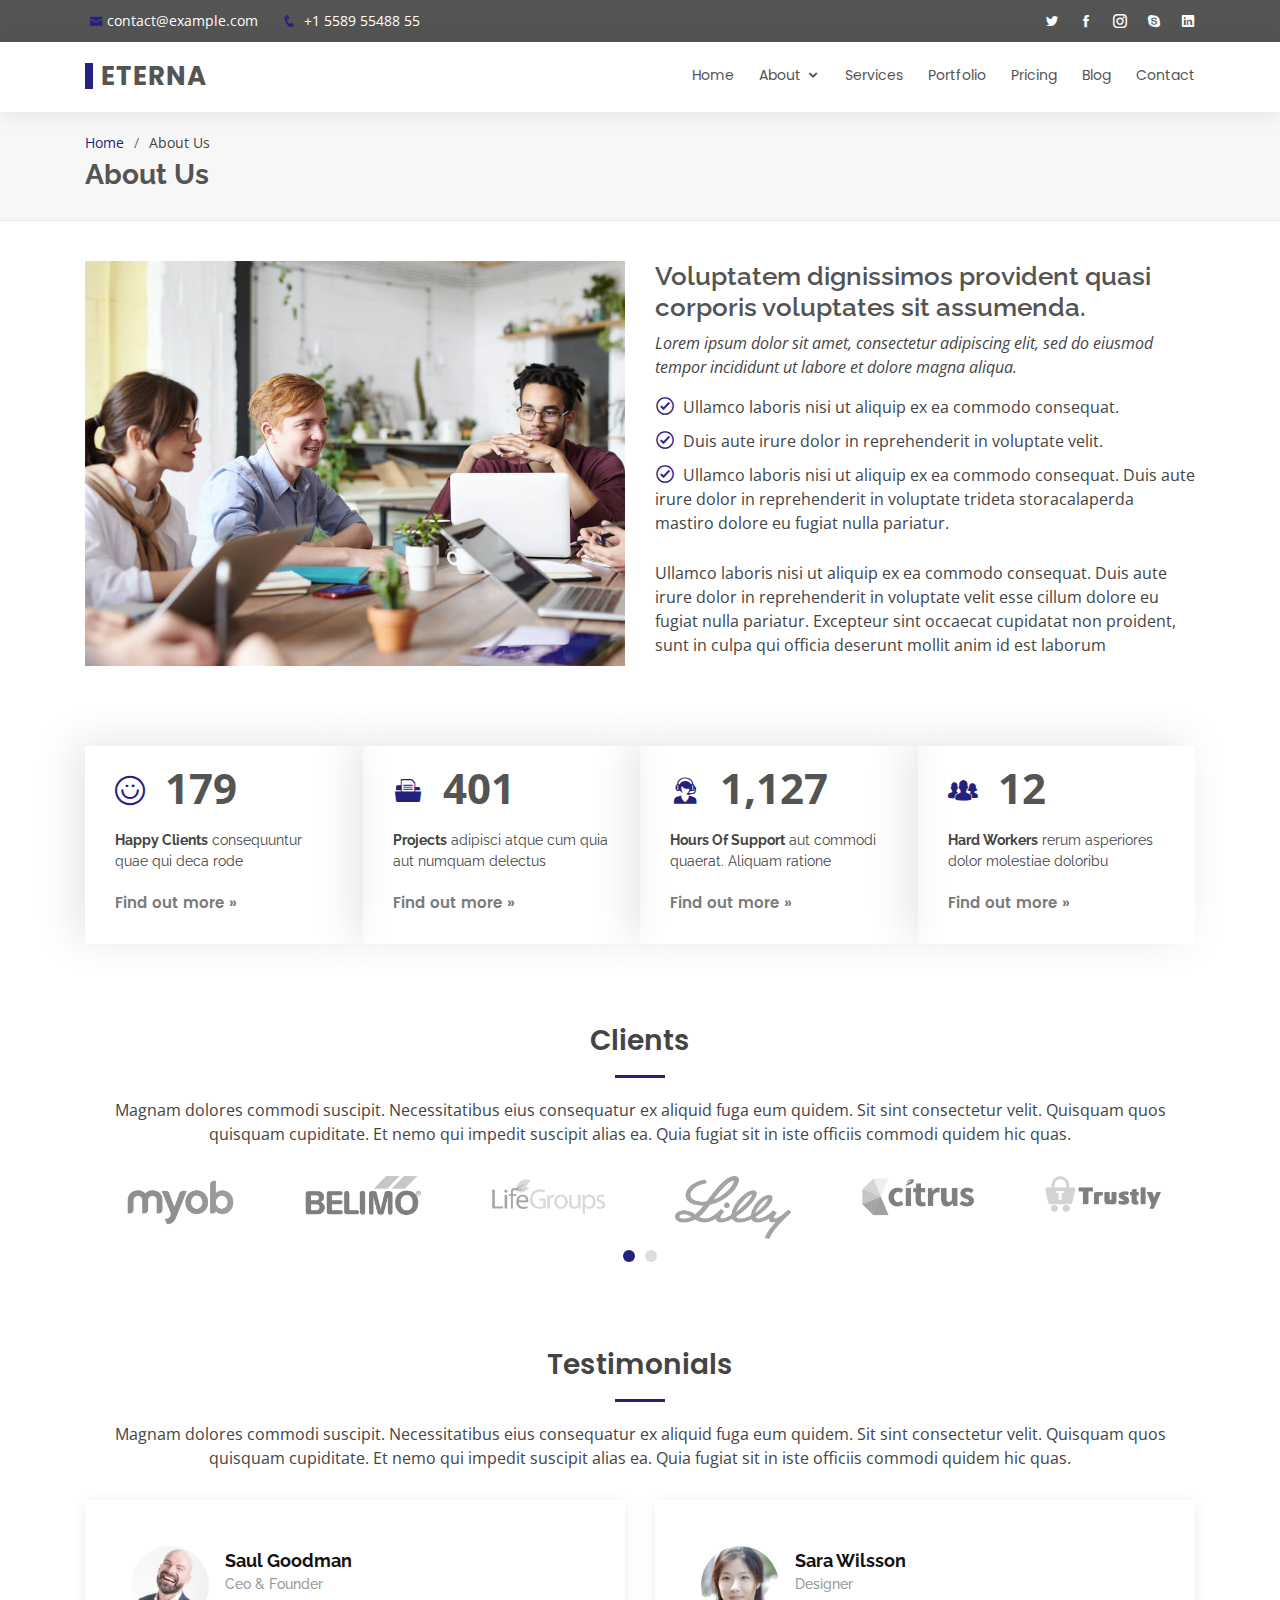
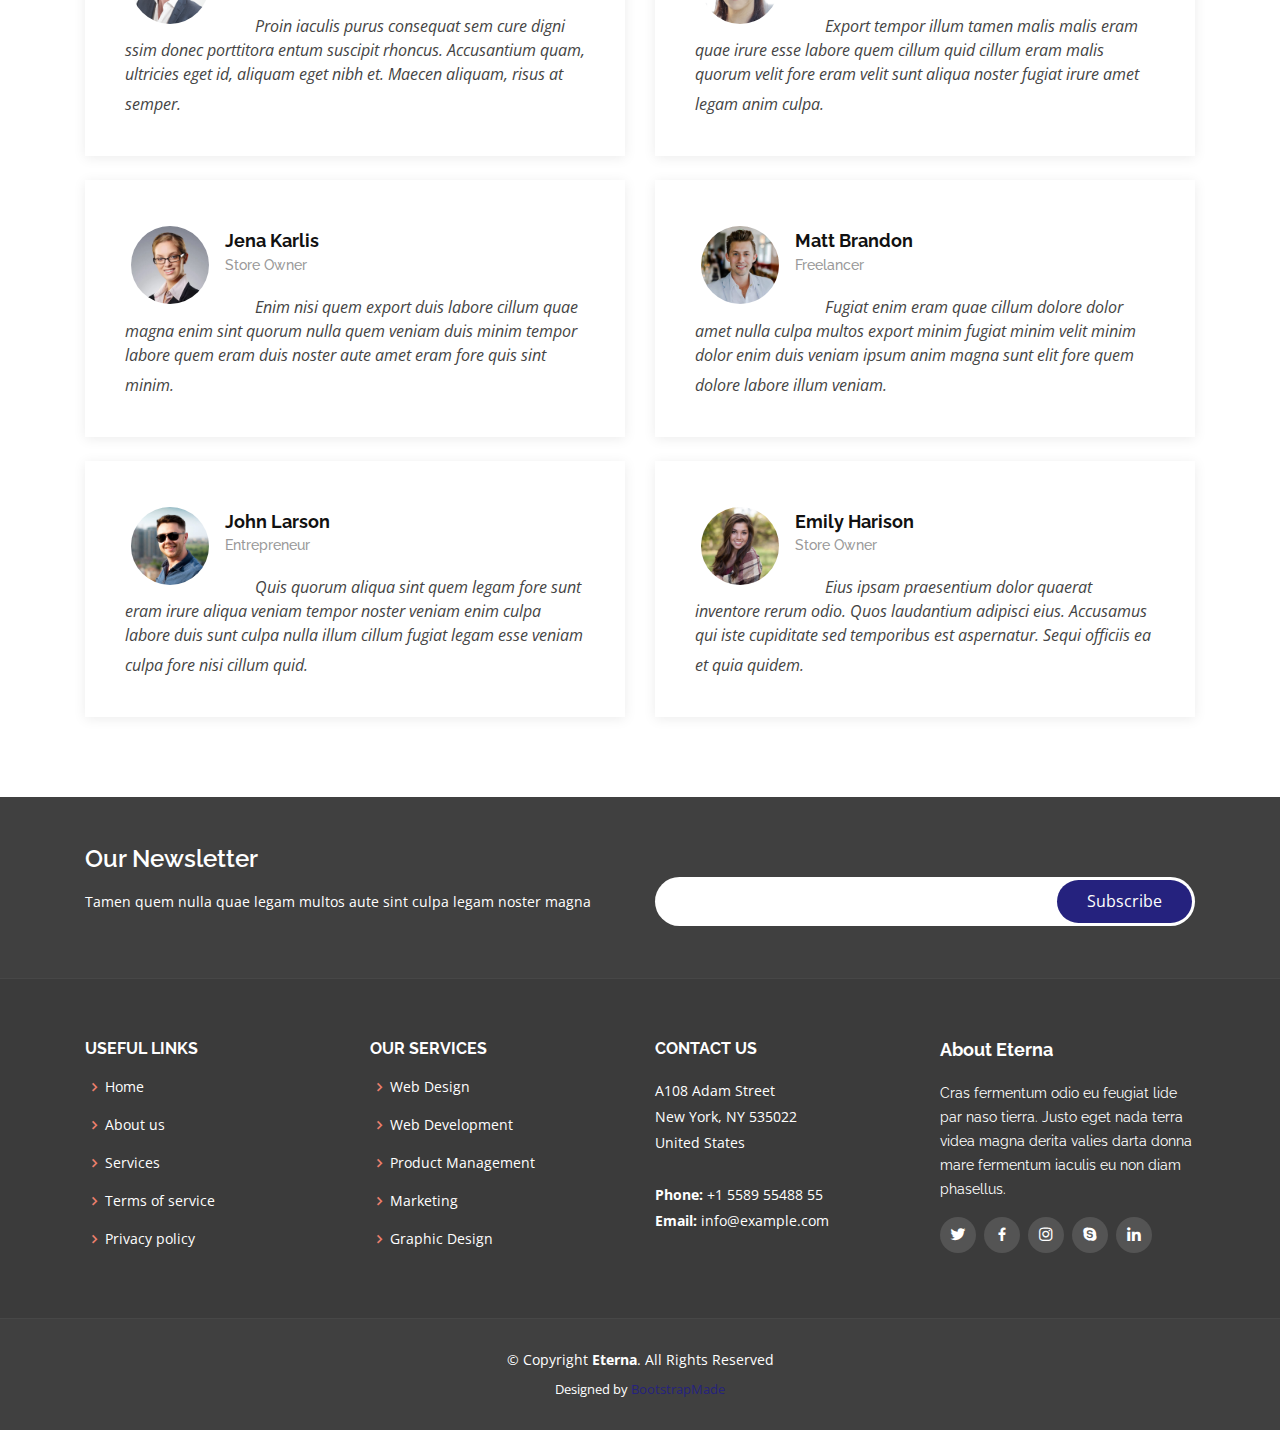
<file: www/about.html>
<!DOCTYPE html>
<html lang="en">

<head>
  <meta charset="utf-8">
  <meta content="width=device-width, initial-scale=1.0" name="viewport">

  <title>About - Eterna Bootstrap Template</title>
  <meta content="" name="description">
  <meta content="" name="keywords">

  <!-- Favicons -->
  <link href="assets/img/favicon.png" rel="icon">
  <link href="assets/img/apple-touch-icon.png" rel="apple-touch-icon">

  <!-- Google Fonts -->
  <link href="https://fonts.googleapis.com/css?family=Open+Sans:300,300i,400,400i,600,600i,700,700i|Raleway:300,300i,400,400i,500,500i,600,600i,700,700i|Poppins:300,300i,400,400i,500,500i,600,600i,700,700i" rel="stylesheet">

  <!-- Vendor CSS Files -->
  <link href="assets/vendor/bootstrap/css/bootstrap.min.css" rel="stylesheet">
  <link href="assets/vendor/icofont/icofont.min.css" rel="stylesheet">
  <link href="assets/vendor/boxicons/css/boxicons.min.css" rel="stylesheet">
  <link href="assets/vendor/animate.css/animate.min.css" rel="stylesheet">
  <link href="assets/vendor/owl.carousel/assets/owl.carousel.min.css" rel="stylesheet">
  <link href="assets/vendor/venobox/venobox.css" rel="stylesheet">

  <!-- Template Main CSS File -->
  <link href="assets/css/style.css" rel="stylesheet">

  <!-- =======================================================
  * Template Name: Eterna - v2.2.1
  * Template URL: https://bootstrapmade.com/eterna-free-multipurpose-bootstrap-template/
  * Author: BootstrapMade.com
  * License: https://bootstrapmade.com/license/
  ======================================================== -->
</head>

<body>

  <!-- ======= Top Bar ======= -->
  <section id="topbar" class="d-none d-lg-block">
    <div class="container d-flex">
      <div class="contact-info mr-auto">
        <i class="icofont-envelope"></i><a href="mailto:contact@example.com">contact@example.com</a>
        <i class="icofont-phone"></i> +1 5589 55488 55
      </div>
      <div class="social-links">
        <a href="#" class="twitter"><i class="icofont-twitter"></i></a>
        <a href="#" class="facebook"><i class="icofont-facebook"></i></a>
        <a href="#" class="instagram"><i class="icofont-instagram"></i></a>
        <a href="#" class="skype"><i class="icofont-skype"></i></a>
        <a href="#" class="linkedin"><i class="icofont-linkedin"></i></i></a>
      </div>
    </div>
  </section>

  <!-- ======= Header ======= -->
  <header id="header">
    <div class="container d-flex">

      <div class="logo mr-auto">
        <h1 class="text-light"><a href="index.html"><span>Eterna</span></a></h1>
        <!-- Uncomment below if you prefer to use an image logo -->
        <!-- <a href="index.html"><img src="assets/img/logo.png" alt="" class="img-fluid"></a>-->
      </div>

      <nav class="nav-menu d-none d-lg-block">
        <ul>
          <li><a href="index.html">Home</a></li>

          <li class="drop-down"><a href="#">About</a>
            <ul>
              <li class="active"><a href="about.html">About Us</a></li>
              <li><a href="team.html">Team</a></li>

              <li class="drop-down"><a href="#">Drop Down 2</a>
                <ul>
                  <li><a href="#">Deep Drop Down 1</a></li>
                  <li><a href="#">Deep Drop Down 2</a></li>
                  <li><a href="#">Deep Drop Down 3</a></li>
                  <li><a href="#">Deep Drop Down 4</a></li>
                  <li><a href="#">Deep Drop Down 5</a></li>
                </ul>
              </li>
            </ul>
          </li>

          <li><a href="services.html">Services</a></li>
          <li><a href="portfolio.html">Portfolio</a></li>
          <li><a href="pricing.html">Pricing</a></li>
          <li><a href="blog.html">Blog</a></li>
          <li><a href="contact.html">Contact</a></li>

        </ul>
      </nav><!-- .nav-menu -->

    </div>
  </header><!-- End Header -->

  <main id="main">

    <!-- ======= Breadcrumbs ======= -->
    <section id="breadcrumbs" class="breadcrumbs">
      <div class="container">

        <ol>
          <li><a href="index.html">Home</a></li>
          <li>About Us</li>
        </ol>
        <h2>About Us</h2>

      </div>
    </section><!-- End Breadcrumbs -->

    <!-- ======= About Section ======= -->
    <section id="about" class="about">
      <div class="container">

        <div class="row">
          <div class="col-lg-6">
            <img src="assets/img/about.jpg" class="img-fluid" alt="">
          </div>
          <div class="col-lg-6 pt-4 pt-lg-0 content">
            <h3>Voluptatem dignissimos provident quasi corporis voluptates sit assumenda.</h3>
            <p class="font-italic">
              Lorem ipsum dolor sit amet, consectetur adipiscing elit, sed do eiusmod tempor incididunt ut labore et dolore
              magna aliqua.
            </p>
            <ul>
              <li><i class="icofont-check-circled"></i> Ullamco laboris nisi ut aliquip ex ea commodo consequat.</li>
              <li><i class="icofont-check-circled"></i> Duis aute irure dolor in reprehenderit in voluptate velit.</li>
              <li><i class="icofont-check-circled"></i> Ullamco laboris nisi ut aliquip ex ea commodo consequat. Duis aute irure dolor in reprehenderit in voluptate trideta storacalaperda mastiro dolore eu fugiat nulla pariatur.</li>
            </ul>
            <p>
              Ullamco laboris nisi ut aliquip ex ea commodo consequat. Duis aute irure dolor in reprehenderit in voluptate
              velit esse cillum dolore eu fugiat nulla pariatur. Excepteur sint occaecat cupidatat non proident, sunt in
              culpa qui officia deserunt mollit anim id est laborum
            </p>
          </div>
        </div>

      </div>
    </section><!-- End About Section -->

    <!-- ======= Counts Section ======= -->
    <section id="counts" class="counts">
      <div class="container">

        <div class="row no-gutters">

          <div class="col-lg-3 col-md-6 d-md-flex align-items-md-stretch">
            <div class="count-box">
              <i class="icofont-simple-smile"></i>
              <span data-toggle="counter-up">232</span>
              <p><strong>Happy Clients</strong> consequuntur quae qui deca rode</p>
              <a href="#">Find out more &raquo;</a>
            </div>
          </div>

          <div class="col-lg-3 col-md-6 d-md-flex align-items-md-stretch">
            <div class="count-box">
              <i class="icofont-document-folder"></i>
              <span data-toggle="counter-up">521</span>
              <p><strong>Projects</strong> adipisci atque cum quia aut numquam delectus</p>
              <a href="#">Find out more &raquo;</a>
            </div>
          </div>

          <div class="col-lg-3 col-md-6 d-md-flex align-items-md-stretch">
            <div class="count-box">
              <i class="icofont-live-support"></i>
              <span data-toggle="counter-up">1,463</span>
              <p><strong>Hours Of Support</strong> aut commodi quaerat. Aliquam ratione</p>
              <a href="#">Find out more &raquo;</a>
            </div>
          </div>

          <div class="col-lg-3 col-md-6 d-md-flex align-items-md-stretch">
            <div class="count-box">
              <i class="icofont-users-alt-5"></i>
              <span data-toggle="counter-up">15</span>
              <p><strong>Hard Workers</strong> rerum asperiores dolor molestiae doloribu</p>
              <a href="#">Find out more &raquo;</a>
            </div>
          </div>

        </div>

      </div>
    </section><!-- End Counts Section -->

    <!-- ======= Clients Section ======= -->
    <section id="clients" class="clients">
      <div class="container">

        <div class="section-title">
          <h2>Clients</h2>
          <p>Magnam dolores commodi suscipit. Necessitatibus eius consequatur ex aliquid fuga eum quidem. Sit sint consectetur velit. Quisquam quos quisquam cupiditate. Et nemo qui impedit suscipit alias ea. Quia fugiat sit in iste officiis commodi quidem hic quas.</p>
        </div>

        <div class="owl-carousel clients-carousel">
          <img src="assets/img/clients/client-1.png" alt="">
          <img src="assets/img/clients/client-2.png" alt="">
          <img src="assets/img/clients/client-3.png" alt="">
          <img src="assets/img/clients/client-4.png" alt="">
          <img src="assets/img/clients/client-5.png" alt="">
          <img src="assets/img/clients/client-6.png" alt="">
          <img src="assets/img/clients/client-7.png" alt="">
          <img src="assets/img/clients/client-8.png" alt="">
        </div>

      </div>
    </section><!-- End Clients Section -->

    <!-- ======= Testimonials Section ======= -->
    <section id="testimonials" class="testimonials">
      <div class="container">

        <div class="section-title">
          <h2>Testimonials</h2>
          <p>Magnam dolores commodi suscipit. Necessitatibus eius consequatur ex aliquid fuga eum quidem. Sit sint consectetur velit. Quisquam quos quisquam cupiditate. Et nemo qui impedit suscipit alias ea. Quia fugiat sit in iste officiis commodi quidem hic quas.</p>
        </div>

        <div class="row">

          <div class="col-lg-6">
            <div class="testimonial-item">
              <img src="assets/img/testimonials/testimonials-1.jpg" class="testimonial-img" alt="">
              <h3>Saul Goodman</h3>
              <h4>Ceo &amp; Founder</h4>
              <p>
                <i class="bx bxs-quote-alt-left quote-icon-left"></i>
                Proin iaculis purus consequat sem cure digni ssim donec porttitora entum suscipit rhoncus. Accusantium quam, ultricies eget id, aliquam eget nibh et. Maecen aliquam, risus at semper.
                <i class="bx bxs-quote-alt-right quote-icon-right"></i>
              </p>
            </div>
          </div>

          <div class="col-lg-6">
            <div class="testimonial-item mt-4 mt-lg-0">
              <img src="assets/img/testimonials/testimonials-2.jpg" class="testimonial-img" alt="">
              <h3>Sara Wilsson</h3>
              <h4>Designer</h4>
              <p>
                <i class="bx bxs-quote-alt-left quote-icon-left"></i>
                Export tempor illum tamen malis malis eram quae irure esse labore quem cillum quid cillum eram malis quorum velit fore eram velit sunt aliqua noster fugiat irure amet legam anim culpa.
                <i class="bx bxs-quote-alt-right quote-icon-right"></i>
              </p>
            </div>
          </div>

          <div class="col-lg-6">
            <div class="testimonial-item mt-4">
              <img src="assets/img/testimonials/testimonials-3.jpg" class="testimonial-img" alt="">
              <h3>Jena Karlis</h3>
              <h4>Store Owner</h4>
              <p>
                <i class="bx bxs-quote-alt-left quote-icon-left"></i>
                Enim nisi quem export duis labore cillum quae magna enim sint quorum nulla quem veniam duis minim tempor labore quem eram duis noster aute amet eram fore quis sint minim.
                <i class="bx bxs-quote-alt-right quote-icon-right"></i>
              </p>
            </div>
          </div>

          <div class="col-lg-6">
            <div class="testimonial-item mt-4">
              <img src="assets/img/testimonials/testimonials-4.jpg" class="testimonial-img" alt="">
              <h3>Matt Brandon</h3>
              <h4>Freelancer</h4>
              <p>
                <i class="bx bxs-quote-alt-left quote-icon-left"></i>
                Fugiat enim eram quae cillum dolore dolor amet nulla culpa multos export minim fugiat minim velit minim dolor enim duis veniam ipsum anim magna sunt elit fore quem dolore labore illum veniam.
                <i class="bx bxs-quote-alt-right quote-icon-right"></i>
              </p>
            </div>
          </div>

          <div class="col-lg-6">
            <div class="testimonial-item mt-4">
              <img src="assets/img/testimonials/testimonials-5.jpg" class="testimonial-img" alt="">
              <h3>John Larson</h3>
              <h4>Entrepreneur</h4>
              <p>
                <i class="bx bxs-quote-alt-left quote-icon-left"></i>
                Quis quorum aliqua sint quem legam fore sunt eram irure aliqua veniam tempor noster veniam enim culpa labore duis sunt culpa nulla illum cillum fugiat legam esse veniam culpa fore nisi cillum quid.
                <i class="bx bxs-quote-alt-right quote-icon-right"></i>
              </p>
            </div>
          </div>

          <div class="col-lg-6">
            <div class="testimonial-item mt-4">
              <img src="assets/img/testimonials/testimonials-6.jpg" class="testimonial-img" alt="">
              <h3>Emily Harison</h3>
              <h4>Store Owner</h4>
              <p>
                <i class="bx bxs-quote-alt-left quote-icon-left"></i>
                Eius ipsam praesentium dolor quaerat inventore rerum odio. Quos laudantium adipisci eius. Accusamus qui iste cupiditate sed temporibus est aspernatur. Sequi officiis ea et quia quidem.
                <i class="bx bxs-quote-alt-right quote-icon-right"></i>
              </p>
            </div>
          </div>

        </div>

      </div>
    </section><!-- End Testimonials Section -->

  </main><!-- End #main -->

  <!-- ======= Footer ======= -->
  <footer id="footer">

    <div class="footer-newsletter">
      <div class="container">
        <div class="row">
          <div class="col-lg-6">
            <h4>Our Newsletter</h4>
            <p>Tamen quem nulla quae legam multos aute sint culpa legam noster magna</p>
          </div>
          <div class="col-lg-6">
            <form action="" method="post">
              <input type="email" name="email"><input type="submit" value="Subscribe">
            </form>
          </div>
        </div>
      </div>
    </div>

    <div class="footer-top">
      <div class="container">
        <div class="row">

          <div class="col-lg-3 col-md-6 footer-links">
            <h4>Useful Links</h4>
            <ul>
              <li><i class="bx bx-chevron-right"></i> <a href="#">Home</a></li>
              <li><i class="bx bx-chevron-right"></i> <a href="#">About us</a></li>
              <li><i class="bx bx-chevron-right"></i> <a href="#">Services</a></li>
              <li><i class="bx bx-chevron-right"></i> <a href="#">Terms of service</a></li>
              <li><i class="bx bx-chevron-right"></i> <a href="#">Privacy policy</a></li>
            </ul>
          </div>

          <div class="col-lg-3 col-md-6 footer-links">
            <h4>Our Services</h4>
            <ul>
              <li><i class="bx bx-chevron-right"></i> <a href="#">Web Design</a></li>
              <li><i class="bx bx-chevron-right"></i> <a href="#">Web Development</a></li>
              <li><i class="bx bx-chevron-right"></i> <a href="#">Product Management</a></li>
              <li><i class="bx bx-chevron-right"></i> <a href="#">Marketing</a></li>
              <li><i class="bx bx-chevron-right"></i> <a href="#">Graphic Design</a></li>
            </ul>
          </div>

          <div class="col-lg-3 col-md-6 footer-contact">
            <h4>Contact Us</h4>
            <p>
              A108 Adam Street <br>
              New York, NY 535022<br>
              United States <br><br>
              <strong>Phone:</strong> +1 5589 55488 55<br>
              <strong>Email:</strong> info@example.com<br>
            </p>

          </div>

          <div class="col-lg-3 col-md-6 footer-info">
            <h3>About Eterna</h3>
            <p>Cras fermentum odio eu feugiat lide par naso tierra. Justo eget nada terra videa magna derita valies darta donna mare fermentum iaculis eu non diam phasellus.</p>
            <div class="social-links mt-3">
              <a href="#" class="twitter"><i class="bx bxl-twitter"></i></a>
              <a href="#" class="facebook"><i class="bx bxl-facebook"></i></a>
              <a href="#" class="instagram"><i class="bx bxl-instagram"></i></a>
              <a href="#" class="google-plus"><i class="bx bxl-skype"></i></a>
              <a href="#" class="linkedin"><i class="bx bxl-linkedin"></i></a>
            </div>
          </div>

        </div>
      </div>
    </div>

    <div class="container">
      <div class="copyright">
        &copy; Copyright <strong><span>Eterna</span></strong>. All Rights Reserved
      </div>
      <div class="credits">
        <!-- All the links in the footer should remain intact. -->
        <!-- You can delete the links only if you purchased the pro version. -->
        <!-- Licensing information: https://bootstrapmade.com/license/ -->
        <!-- Purchase the pro version with working PHP/AJAX contact form: https://bootstrapmade.com/eterna-free-multipurpose-bootstrap-template/ -->
        Designed by <a href="https://bootstrapmade.com/">BootstrapMade</a>
      </div>
    </div>
  </footer><!-- End Footer -->

  <a href="#" class="back-to-top"><i class="icofont-simple-up"></i></a>

  <!-- Vendor JS Files -->
  <script src="assets/vendor/jquery/jquery.min.js"></script>
  <script src="assets/vendor/bootstrap/js/bootstrap.bundle.min.js"></script>
  <script src="assets/vendor/jquery.easing/jquery.easing.min.js"></script>
  <script src="assets/vendor/php-email-form/validate.js"></script>
  <script src="assets/vendor/jquery-sticky/jquery.sticky.js"></script>
  <script src="assets/vendor/owl.carousel/owl.carousel.min.js"></script>
  <script src="assets/vendor/waypoints/jquery.waypoints.min.js"></script>
  <script src="assets/vendor/counterup/counterup.min.js"></script>
  <script src="assets/vendor/isotope-layout/isotope.pkgd.min.js"></script>
  <script src="assets/vendor/venobox/venobox.min.js"></script>

  <!-- Template Main JS File -->
  <script src="assets/js/main.js"></script>

</body>

</html>
</file>
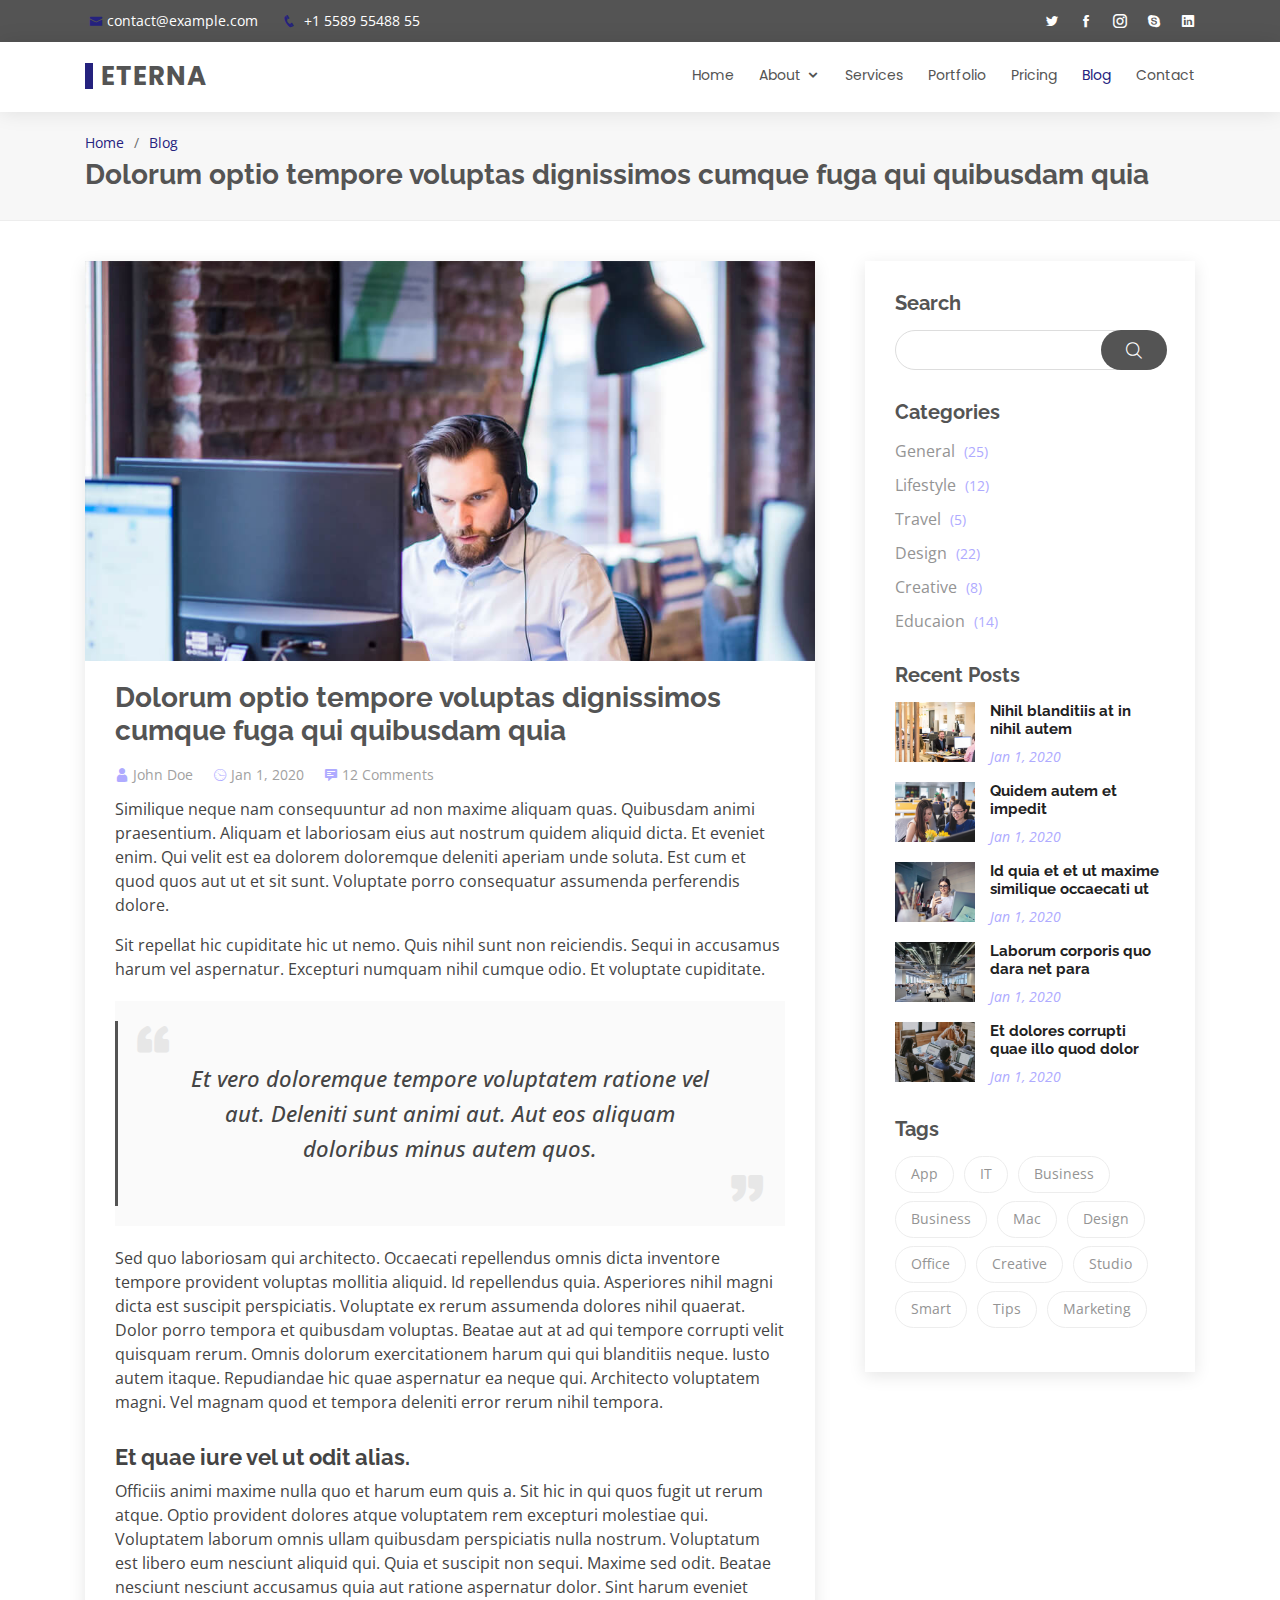
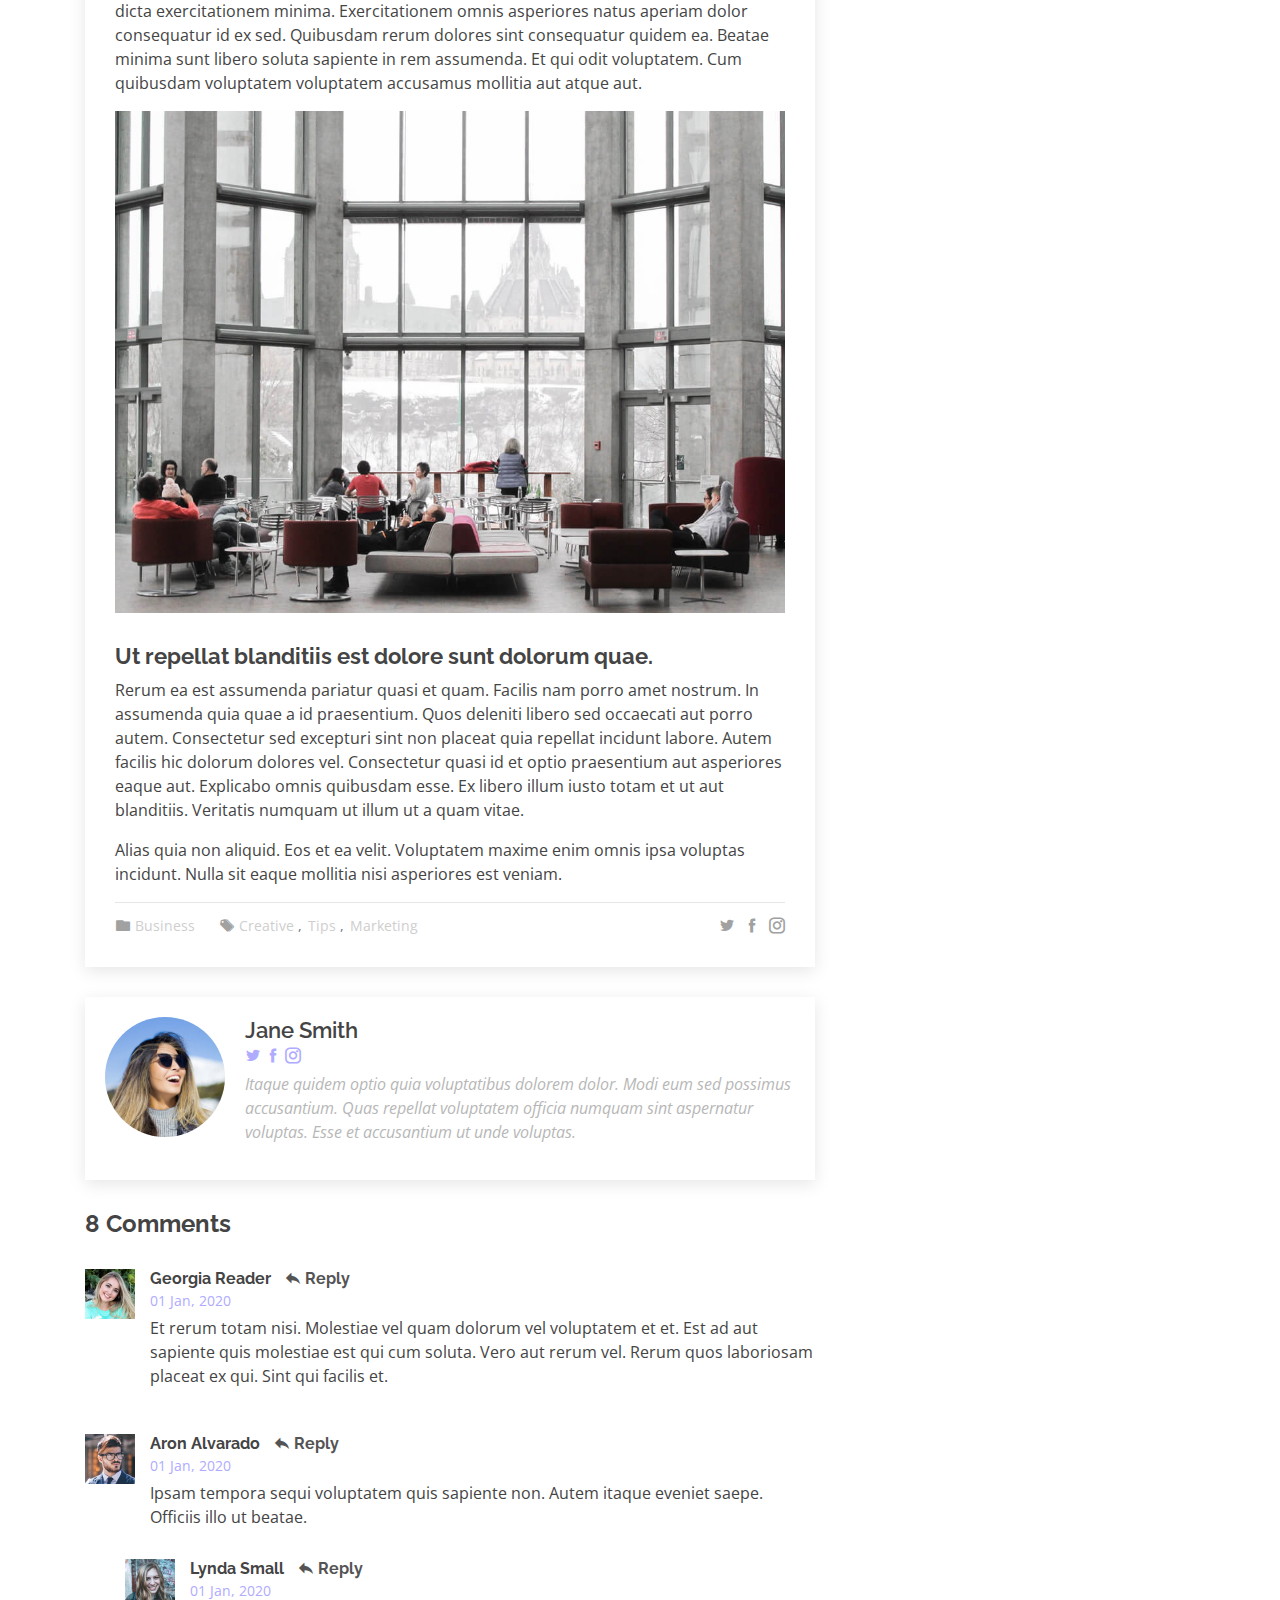
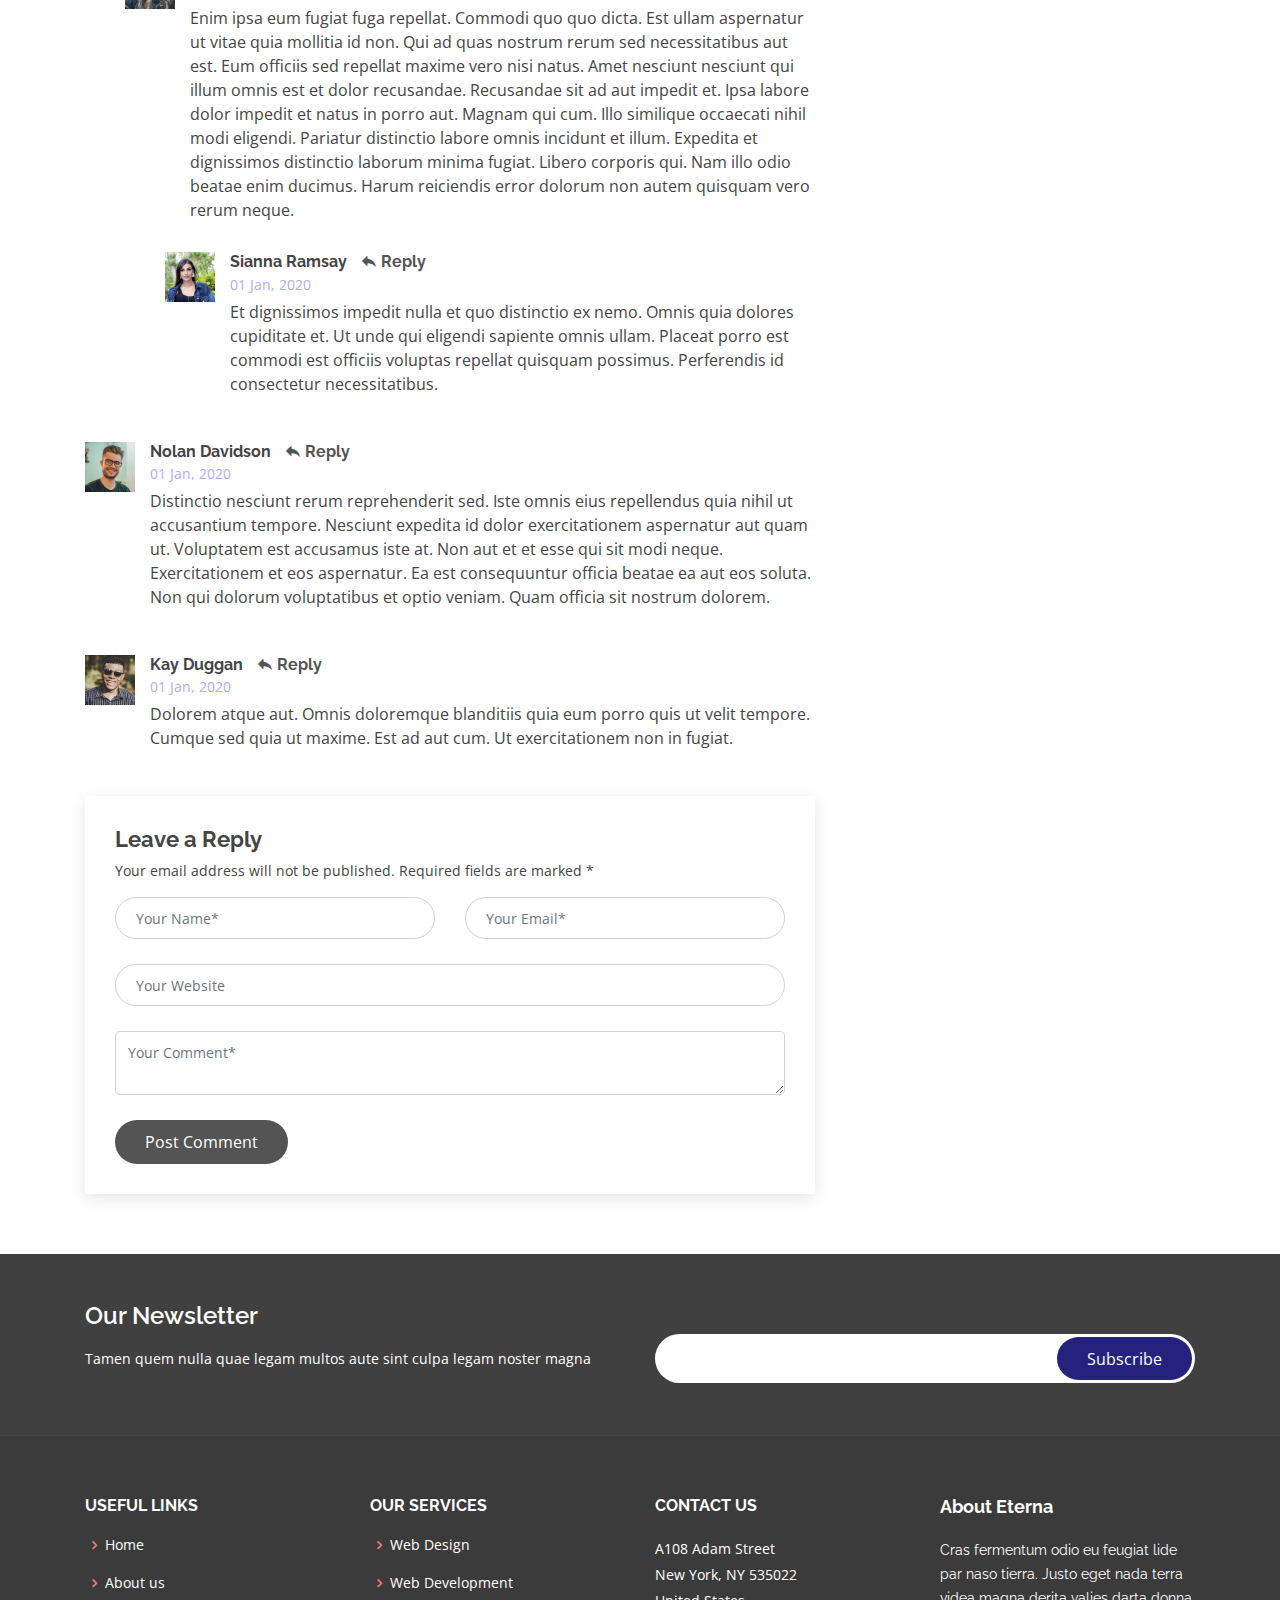
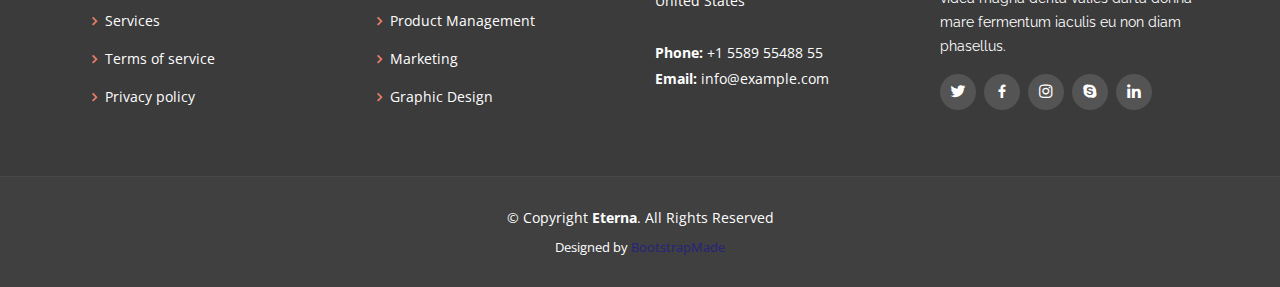
<file: www/blog-single.html>
<!DOCTYPE html>
<html lang="en">

<head>
  <meta charset="utf-8">
  <meta content="width=device-width, initial-scale=1.0" name="viewport">

  <title>Blog Single - Eterna Bootstrap Template</title>
  <meta content="" name="description">
  <meta content="" name="keywords">

  <!-- Favicons -->
  <link href="assets/img/favicon.png" rel="icon">
  <link href="assets/img/apple-touch-icon.png" rel="apple-touch-icon">

  <!-- Google Fonts -->
  <link href="https://fonts.googleapis.com/css?family=Open+Sans:300,300i,400,400i,600,600i,700,700i|Raleway:300,300i,400,400i,500,500i,600,600i,700,700i|Poppins:300,300i,400,400i,500,500i,600,600i,700,700i" rel="stylesheet">

  <!-- Vendor CSS Files -->
  <link href="assets/vendor/bootstrap/css/bootstrap.min.css" rel="stylesheet">
  <link href="assets/vendor/icofont/icofont.min.css" rel="stylesheet">
  <link href="assets/vendor/boxicons/css/boxicons.min.css" rel="stylesheet">
  <link href="assets/vendor/animate.css/animate.min.css" rel="stylesheet">
  <link href="assets/vendor/owl.carousel/assets/owl.carousel.min.css" rel="stylesheet">
  <link href="assets/vendor/venobox/venobox.css" rel="stylesheet">

  <!-- Template Main CSS File -->
  <link href="assets/css/style.css" rel="stylesheet">

  <!-- =======================================================
  * Template Name: Eterna - v2.2.1
  * Template URL: https://bootstrapmade.com/eterna-free-multipurpose-bootstrap-template/
  * Author: BootstrapMade.com
  * License: https://bootstrapmade.com/license/
  ======================================================== -->
</head>

<body>

  <!-- ======= Top Bar ======= -->
  <section id="topbar" class="d-none d-lg-block">
    <div class="container d-flex">
      <div class="contact-info mr-auto">
        <i class="icofont-envelope"></i><a href="mailto:contact@example.com">contact@example.com</a>
        <i class="icofont-phone"></i> +1 5589 55488 55
      </div>
      <div class="social-links">
        <a href="#" class="twitter"><i class="icofont-twitter"></i></a>
        <a href="#" class="facebook"><i class="icofont-facebook"></i></a>
        <a href="#" class="instagram"><i class="icofont-instagram"></i></a>
        <a href="#" class="skype"><i class="icofont-skype"></i></a>
        <a href="#" class="linkedin"><i class="icofont-linkedin"></i></i></a>
      </div>
    </div>
  </section>

  <!-- ======= Header ======= -->
  <header id="header">
    <div class="container d-flex">

      <div class="logo mr-auto">
        <h1 class="text-light"><a href="index.html"><span>Eterna</span></a></h1>
        <!-- Uncomment below if you prefer to use an image logo -->
        <!-- <a href="index.html"><img src="assets/img/logo.png" alt="" class="img-fluid"></a>-->
      </div>

      <nav class="nav-menu d-none d-lg-block">
        <ul>
          <li><a href="index.html">Home</a></li>

          <li class="drop-down"><a href="#">About</a>
            <ul>
              <li><a href="about.html">About Us</a></li>
              <li><a href="team.html">Team</a></li>

              <li class="drop-down"><a href="#">Drop Down 2</a>
                <ul>
                  <li><a href="#">Deep Drop Down 1</a></li>
                  <li><a href="#">Deep Drop Down 2</a></li>
                  <li><a href="#">Deep Drop Down 3</a></li>
                  <li><a href="#">Deep Drop Down 4</a></li>
                  <li><a href="#">Deep Drop Down 5</a></li>
                </ul>
              </li>
            </ul>
          </li>

          <li><a href="services.html">Services</a></li>
          <li><a href="portfolio.html">Portfolio</a></li>
          <li><a href="pricing.html">Pricing</a></li>
          <li class="active"><a href="blog.html">Blog</a></li>
          <li><a href="contact.html">Contact</a></li>

        </ul>
      </nav><!-- .nav-menu -->

    </div>
  </header><!-- End Header -->

  <main id="main">

    <!-- ======= Breadcrumbs ======= -->
    <section id="breadcrumbs" class="breadcrumbs">
      <div class="container">

        <ol>
          <li><a href="index.html">Home</a></li>
          <li><a href="blog.html">Blog</a></li>
        </ol>
        <h2>Dolorum optio tempore voluptas dignissimos cumque fuga qui quibusdam quia</h2>

      </div>
    </section><!-- End Breadcrumbs -->

    <!-- ======= Blog Section ======= -->
    <section id="blog" class="blog">
      <div class="container">

        <div class="row">

          <div class="col-lg-8 entries">

            <article class="entry entry-single">

              <div class="entry-img">
                <img src="assets/img/blog-1.jpg" alt="" class="img-fluid">
              </div>

              <h2 class="entry-title">
                <a href="blog-single.html">Dolorum optio tempore voluptas dignissimos cumque fuga qui quibusdam quia</a>
              </h2>

              <div class="entry-meta">
                <ul>
                  <li class="d-flex align-items-center"><i class="icofont-user"></i> <a href="blog-single.html">John Doe</a></li>
                  <li class="d-flex align-items-center"><i class="icofont-wall-clock"></i> <a href="blog-single.html"><time datetime="2020-01-01">Jan 1, 2020</time></a></li>
                  <li class="d-flex align-items-center"><i class="icofont-comment"></i> <a href="blog-single.html">12 Comments</a></li>
                </ul>
              </div>

              <div class="entry-content">
                <p>
                  Similique neque nam consequuntur ad non maxime aliquam quas. Quibusdam animi praesentium. Aliquam et laboriosam eius aut nostrum quidem aliquid dicta.
                  Et eveniet enim. Qui velit est ea dolorem doloremque deleniti aperiam unde soluta. Est cum et quod quos aut ut et sit sunt. Voluptate porro consequatur assumenda perferendis dolore.
                </p>

                <p>
                  Sit repellat hic cupiditate hic ut nemo. Quis nihil sunt non reiciendis. Sequi in accusamus harum vel aspernatur. Excepturi numquam nihil cumque odio. Et voluptate cupiditate.
                </p>

                <blockquote>
                  <i class="icofont-quote-left quote-left"></i>
                  <p>
                    Et vero doloremque tempore voluptatem ratione vel aut. Deleniti sunt animi aut. Aut eos aliquam doloribus minus autem quos.
                  </p>
                  <i class="las la-quote-right quote-right"></i>
                  <i class="icofont-quote-right quote-right"></i>
                </blockquote>

                <p>
                  Sed quo laboriosam qui architecto. Occaecati repellendus omnis dicta inventore tempore provident voluptas mollitia aliquid. Id repellendus quia. Asperiores nihil magni dicta est suscipit perspiciatis. Voluptate ex rerum assumenda dolores nihil quaerat.
                  Dolor porro tempora et quibusdam voluptas. Beatae aut at ad qui tempore corrupti velit quisquam rerum. Omnis dolorum exercitationem harum qui qui blanditiis neque.
                  Iusto autem itaque. Repudiandae hic quae aspernatur ea neque qui. Architecto voluptatem magni. Vel magnam quod et tempora deleniti error rerum nihil tempora.
                </p>

                <h3>Et quae iure vel ut odit alias.</h3>
                <p>
                  Officiis animi maxime nulla quo et harum eum quis a. Sit hic in qui quos fugit ut rerum atque. Optio provident dolores atque voluptatem rem excepturi molestiae qui. Voluptatem laborum omnis ullam quibusdam perspiciatis nulla nostrum. Voluptatum est libero eum nesciunt aliquid qui.
                  Quia et suscipit non sequi. Maxime sed odit. Beatae nesciunt nesciunt accusamus quia aut ratione aspernatur dolor. Sint harum eveniet dicta exercitationem minima. Exercitationem omnis asperiores natus aperiam dolor consequatur id ex sed. Quibusdam rerum dolores sint consequatur quidem ea.
                  Beatae minima sunt libero soluta sapiente in rem assumenda. Et qui odit voluptatem. Cum quibusdam voluptatem voluptatem accusamus mollitia aut atque aut.
                </p>
                <img src="assets/img/blog-inside-post.jpg" class="img-fluid" alt="">

                <h3>Ut repellat blanditiis est dolore sunt dolorum quae.</h3>
                <p>
                  Rerum ea est assumenda pariatur quasi et quam. Facilis nam porro amet nostrum. In assumenda quia quae a id praesentium. Quos deleniti libero sed occaecati aut porro autem. Consectetur sed excepturi sint non placeat quia repellat incidunt labore. Autem facilis hic dolorum dolores vel.
                  Consectetur quasi id et optio praesentium aut asperiores eaque aut. Explicabo omnis quibusdam esse. Ex libero illum iusto totam et ut aut blanditiis. Veritatis numquam ut illum ut a quam vitae.
                </p>
                <p>
                  Alias quia non aliquid. Eos et ea velit. Voluptatem maxime enim omnis ipsa voluptas incidunt. Nulla sit eaque mollitia nisi asperiores est veniam.
                </p>

              </div>

              <div class="entry-footer clearfix">
                <div class="float-left">
                  <i class="icofont-folder"></i>
                  <ul class="cats">
                    <li><a href="#">Business</a></li>
                  </ul>

                  <i class="icofont-tags"></i>
                  <ul class="tags">
                    <li><a href="#">Creative</a></li>
                    <li><a href="#">Tips</a></li>
                    <li><a href="#">Marketing</a></li>
                  </ul>
                </div>

                <div class="float-right share">
                  <a href="" title="Share on Twitter"><i class="icofont-twitter"></i></a>
                  <a href="" title="Share on Facebook"><i class="icofont-facebook"></i></a>
                  <a href="" title="Share on Instagram"><i class="icofont-instagram"></i></a>
                </div>

              </div>

            </article><!-- End blog entry -->

            <div class="blog-author clearfix">
              <img src="assets/img/blog-author.jpg" class="rounded-circle float-left" alt="">
              <h4>Jane Smith</h4>
              <div class="social-links">
                <a href="https://twitters.com/#"><i class="icofont-twitter"></i></a>
                <a href="https://facebook.com/#"><i class="icofont-facebook"></i></a>
                <a href="https://instagram.com/#"><i class="icofont-instagram"></i></a>
              </div>
              <p>
                Itaque quidem optio quia voluptatibus dolorem dolor. Modi eum sed possimus accusantium. Quas repellat voluptatem officia numquam sint aspernatur voluptas. Esse et accusantium ut unde voluptas.
              </p>
            </div><!-- End blog author bio -->

            <div class="blog-comments">

              <h4 class="comments-count">8 Comments</h4>

              <div id="comment-1" class="comment clearfix">
                <img src="assets/img/comments-1.jpg" class="comment-img  float-left" alt="">
                <h5><a href="">Georgia Reader</a> <a href="#" class="reply"><i class="icofont-reply"></i> Reply</a></h5>
                <time datetime="2020-01-01">01 Jan, 2020</time>
                <p>
                  Et rerum totam nisi. Molestiae vel quam dolorum vel voluptatem et et. Est ad aut sapiente quis molestiae est qui cum soluta.
                  Vero aut rerum vel. Rerum quos laboriosam placeat ex qui. Sint qui facilis et.
                </p>

              </div><!-- End comment #1 -->

              <div id="comment-2" class="comment clearfix">
                <img src="assets/img/comments-2.jpg" class="comment-img  float-left" alt="">
                <h5><a href="">Aron Alvarado</a> <a href="#" class="reply"><i class="icofont-reply"></i> Reply</a></h5>
                <time datetime="2020-01-01">01 Jan, 2020</time>
                <p>
                  Ipsam tempora sequi voluptatem quis sapiente non. Autem itaque eveniet saepe. Officiis illo ut beatae.
                </p>

                <div id="comment-reply-1" class="comment comment-reply clearfix">
                  <img src="assets/img/comments-3.jpg" class="comment-img  float-left" alt="">
                  <h5><a href="">Lynda Small</a> <a href="#" class="reply"><i class="icofont-reply"></i> Reply</a></h5>
                  <time datetime="2020-01-01">01 Jan, 2020</time>
                  <p>
                    Enim ipsa eum fugiat fuga repellat. Commodi quo quo dicta. Est ullam aspernatur ut vitae quia mollitia id non. Qui ad quas nostrum rerum sed necessitatibus aut est. Eum officiis sed repellat maxime vero nisi natus. Amet nesciunt nesciunt qui illum omnis est et dolor recusandae.

                    Recusandae sit ad aut impedit et. Ipsa labore dolor impedit et natus in porro aut. Magnam qui cum. Illo similique occaecati nihil modi eligendi. Pariatur distinctio labore omnis incidunt et illum. Expedita et dignissimos distinctio laborum minima fugiat.

                    Libero corporis qui. Nam illo odio beatae enim ducimus. Harum reiciendis error dolorum non autem quisquam vero rerum neque.
                  </p>

                  <div id="comment-reply-2" class="comment comment-reply clearfix">
                    <img src="assets/img/comments-4.jpg" class="comment-img  float-left" alt="">
                    <h5><a href="">Sianna Ramsay</a> <a href="#" class="reply"><i class="icofont-reply"></i> Reply</a></h5>
                    <time datetime="2020-01-01">01 Jan, 2020</time>
                    <p>
                      Et dignissimos impedit nulla et quo distinctio ex nemo. Omnis quia dolores cupiditate et. Ut unde qui eligendi sapiente omnis ullam. Placeat porro est commodi est officiis voluptas repellat quisquam possimus. Perferendis id consectetur necessitatibus.
                    </p>

                  </div><!-- End comment reply #2-->

                </div><!-- End comment reply #1-->

              </div><!-- End comment #2-->

              <div id="comment-3" class="comment clearfix">
                <img src="assets/img/comments-5.jpg" class="comment-img  float-left" alt="">
                <h5><a href="">Nolan Davidson</a> <a href="#" class="reply"><i class="icofont-reply"></i> Reply</a></h5>
                <time datetime="2020-01-01">01 Jan, 2020</time>
                <p>
                  Distinctio nesciunt rerum reprehenderit sed. Iste omnis eius repellendus quia nihil ut accusantium tempore. Nesciunt expedita id dolor exercitationem aspernatur aut quam ut. Voluptatem est accusamus iste at.
                  Non aut et et esse qui sit modi neque. Exercitationem et eos aspernatur. Ea est consequuntur officia beatae ea aut eos soluta. Non qui dolorum voluptatibus et optio veniam. Quam officia sit nostrum dolorem.
                </p>

              </div><!-- End comment #3 -->

              <div id="comment-4" class="comment clearfix">
                <img src="assets/img/comments-6.jpg" class="comment-img  float-left" alt="">
                <h5><a href="">Kay Duggan</a> <a href="#" class="reply"><i class="icofont-reply"></i> Reply</a></h5>
                <time datetime="2020-01-01">01 Jan, 2020</time>
                <p>
                  Dolorem atque aut. Omnis doloremque blanditiis quia eum porro quis ut velit tempore. Cumque sed quia ut maxime. Est ad aut cum. Ut exercitationem non in fugiat.
                </p>

              </div><!-- End comment #4 -->

              <div class="reply-form">
                <h4>Leave a Reply</h4>
                <p>Your email address will not be published. Required fields are marked * </p>
                <form action="">
                  <div class="row">
                    <div class="col-md-6 form-group">
                      <input name="name" type="text" class="form-control" placeholder="Your Name*">
                    </div>
                    <div class="col-md-6 form-group">
                      <input name="email" type="text" class="form-control" placeholder="Your Email*">
                    </div>
                  </div>
                  <div class="row">
                    <div class="col form-group">
                      <input name="website" type="text" class="form-control" placeholder="Your Website">
                    </div>
                  </div>
                  <div class="row">
                    <div class="col form-group">
                      <textarea name="comment" class="form-control" placeholder="Your Comment*"></textarea>
                    </div>
                  </div>
                  <button type="submit" class="btn btn-primary">Post Comment</button>

                </form>

              </div>

            </div><!-- End blog comments -->

          </div><!-- End blog entries list -->

          <div class="col-lg-4">

            <div class="sidebar">

              <h3 class="sidebar-title">Search</h3>
              <div class="sidebar-item search-form">
                <form action="">
                  <input type="text">
                  <button type="submit"><i class="icofont-search"></i></button>
                </form>

              </div><!-- End sidebar search formn-->

              <h3 class="sidebar-title">Categories</h3>
              <div class="sidebar-item categories">
                <ul>
                  <li><a href="#">General <span>(25)</span></a></li>
                  <li><a href="#">Lifestyle <span>(12)</span></a></li>
                  <li><a href="#">Travel <span>(5)</span></a></li>
                  <li><a href="#">Design <span>(22)</span></a></li>
                  <li><a href="#">Creative <span>(8)</span></a></li>
                  <li><a href="#">Educaion <span>(14)</span></a></li>
                </ul>

              </div><!-- End sidebar categories-->

              <h3 class="sidebar-title">Recent Posts</h3>
              <div class="sidebar-item recent-posts">
                <div class="post-item clearfix">
                  <img src="assets/img/blog-recent-1.jpg" alt="">
                  <h4><a href="blog-single.html">Nihil blanditiis at in nihil autem</a></h4>
                  <time datetime="2020-01-01">Jan 1, 2020</time>
                </div>

                <div class="post-item clearfix">
                  <img src="assets/img/blog-recent-2.jpg" alt="">
                  <h4><a href="blog-single.html">Quidem autem et impedit</a></h4>
                  <time datetime="2020-01-01">Jan 1, 2020</time>
                </div>

                <div class="post-item clearfix">
                  <img src="assets/img/blog-recent-3.jpg" alt="">
                  <h4><a href="blog-single.html">Id quia et et ut maxime similique occaecati ut</a></h4>
                  <time datetime="2020-01-01">Jan 1, 2020</time>
                </div>

                <div class="post-item clearfix">
                  <img src="assets/img/blog-recent-4.jpg" alt="">
                  <h4><a href="blog-single.html">Laborum corporis quo dara net para</a></h4>
                  <time datetime="2020-01-01">Jan 1, 2020</time>
                </div>

                <div class="post-item clearfix">
                  <img src="assets/img/blog-recent-5.jpg" alt="">
                  <h4><a href="blog-single.html">Et dolores corrupti quae illo quod dolor</a></h4>
                  <time datetime="2020-01-01">Jan 1, 2020</time>
                </div>

              </div><!-- End sidebar recent posts-->

              <h3 class="sidebar-title">Tags</h3>
              <div class="sidebar-item tags">
                <ul>
                  <li><a href="#">App</a></li>
                  <li><a href="#">IT</a></li>
                  <li><a href="#">Business</a></li>
                  <li><a href="#">Business</a></li>
                  <li><a href="#">Mac</a></li>
                  <li><a href="#">Design</a></li>
                  <li><a href="#">Office</a></li>
                  <li><a href="#">Creative</a></li>
                  <li><a href="#">Studio</a></li>
                  <li><a href="#">Smart</a></li>
                  <li><a href="#">Tips</a></li>
                  <li><a href="#">Marketing</a></li>
                </ul>

              </div><!-- End sidebar tags-->

            </div><!-- End sidebar -->

          </div><!-- End blog sidebar -->

        </div>

      </div>
    </section><!-- End Blog Section -->

  </main><!-- End #main -->

  <!-- ======= Footer ======= -->
  <footer id="footer">

    <div class="footer-newsletter">
      <div class="container">
        <div class="row">
          <div class="col-lg-6">
            <h4>Our Newsletter</h4>
            <p>Tamen quem nulla quae legam multos aute sint culpa legam noster magna</p>
          </div>
          <div class="col-lg-6">
            <form action="" method="post">
              <input type="email" name="email"><input type="submit" value="Subscribe">
            </form>
          </div>
        </div>
      </div>
    </div>

    <div class="footer-top">
      <div class="container">
        <div class="row">

          <div class="col-lg-3 col-md-6 footer-links">
            <h4>Useful Links</h4>
            <ul>
              <li><i class="bx bx-chevron-right"></i> <a href="#">Home</a></li>
              <li><i class="bx bx-chevron-right"></i> <a href="#">About us</a></li>
              <li><i class="bx bx-chevron-right"></i> <a href="#">Services</a></li>
              <li><i class="bx bx-chevron-right"></i> <a href="#">Terms of service</a></li>
              <li><i class="bx bx-chevron-right"></i> <a href="#">Privacy policy</a></li>
            </ul>
          </div>

          <div class="col-lg-3 col-md-6 footer-links">
            <h4>Our Services</h4>
            <ul>
              <li><i class="bx bx-chevron-right"></i> <a href="#">Web Design</a></li>
              <li><i class="bx bx-chevron-right"></i> <a href="#">Web Development</a></li>
              <li><i class="bx bx-chevron-right"></i> <a href="#">Product Management</a></li>
              <li><i class="bx bx-chevron-right"></i> <a href="#">Marketing</a></li>
              <li><i class="bx bx-chevron-right"></i> <a href="#">Graphic Design</a></li>
            </ul>
          </div>

          <div class="col-lg-3 col-md-6 footer-contact">
            <h4>Contact Us</h4>
            <p>
              A108 Adam Street <br>
              New York, NY 535022<br>
              United States <br><br>
              <strong>Phone:</strong> +1 5589 55488 55<br>
              <strong>Email:</strong> info@example.com<br>
            </p>

          </div>

          <div class="col-lg-3 col-md-6 footer-info">
            <h3>About Eterna</h3>
            <p>Cras fermentum odio eu feugiat lide par naso tierra. Justo eget nada terra videa magna derita valies darta donna mare fermentum iaculis eu non diam phasellus.</p>
            <div class="social-links mt-3">
              <a href="#" class="twitter"><i class="bx bxl-twitter"></i></a>
              <a href="#" class="facebook"><i class="bx bxl-facebook"></i></a>
              <a href="#" class="instagram"><i class="bx bxl-instagram"></i></a>
              <a href="#" class="google-plus"><i class="bx bxl-skype"></i></a>
              <a href="#" class="linkedin"><i class="bx bxl-linkedin"></i></a>
            </div>
          </div>

        </div>
      </div>
    </div>

    <div class="container">
      <div class="copyright">
        &copy; Copyright <strong><span>Eterna</span></strong>. All Rights Reserved
      </div>
      <div class="credits">
        <!-- All the links in the footer should remain intact. -->
        <!-- You can delete the links only if you purchased the pro version. -->
        <!-- Licensing information: https://bootstrapmade.com/license/ -->
        <!-- Purchase the pro version with working PHP/AJAX contact form: https://bootstrapmade.com/eterna-free-multipurpose-bootstrap-template/ -->
        Designed by <a href="https://bootstrapmade.com/">BootstrapMade</a>
      </div>
    </div>
  </footer><!-- End Footer -->

  <a href="#" class="back-to-top"><i class="icofont-simple-up"></i></a>

  <!-- Vendor JS Files -->
  <script src="assets/vendor/jquery/jquery.min.js"></script>
  <script src="assets/vendor/bootstrap/js/bootstrap.bundle.min.js"></script>
  <script src="assets/vendor/jquery.easing/jquery.easing.min.js"></script>
  <script src="assets/vendor/php-email-form/validate.js"></script>
  <script src="assets/vendor/jquery-sticky/jquery.sticky.js"></script>
  <script src="assets/vendor/owl.carousel/owl.carousel.min.js"></script>
  <script src="assets/vendor/waypoints/jquery.waypoints.min.js"></script>
  <script src="assets/vendor/counterup/counterup.min.js"></script>
  <script src="assets/vendor/isotope-layout/isotope.pkgd.min.js"></script>
  <script src="assets/vendor/venobox/venobox.min.js"></script>

  <!-- Template Main JS File -->
  <script src="assets/js/main.js"></script>

</body>

</html>
</file>
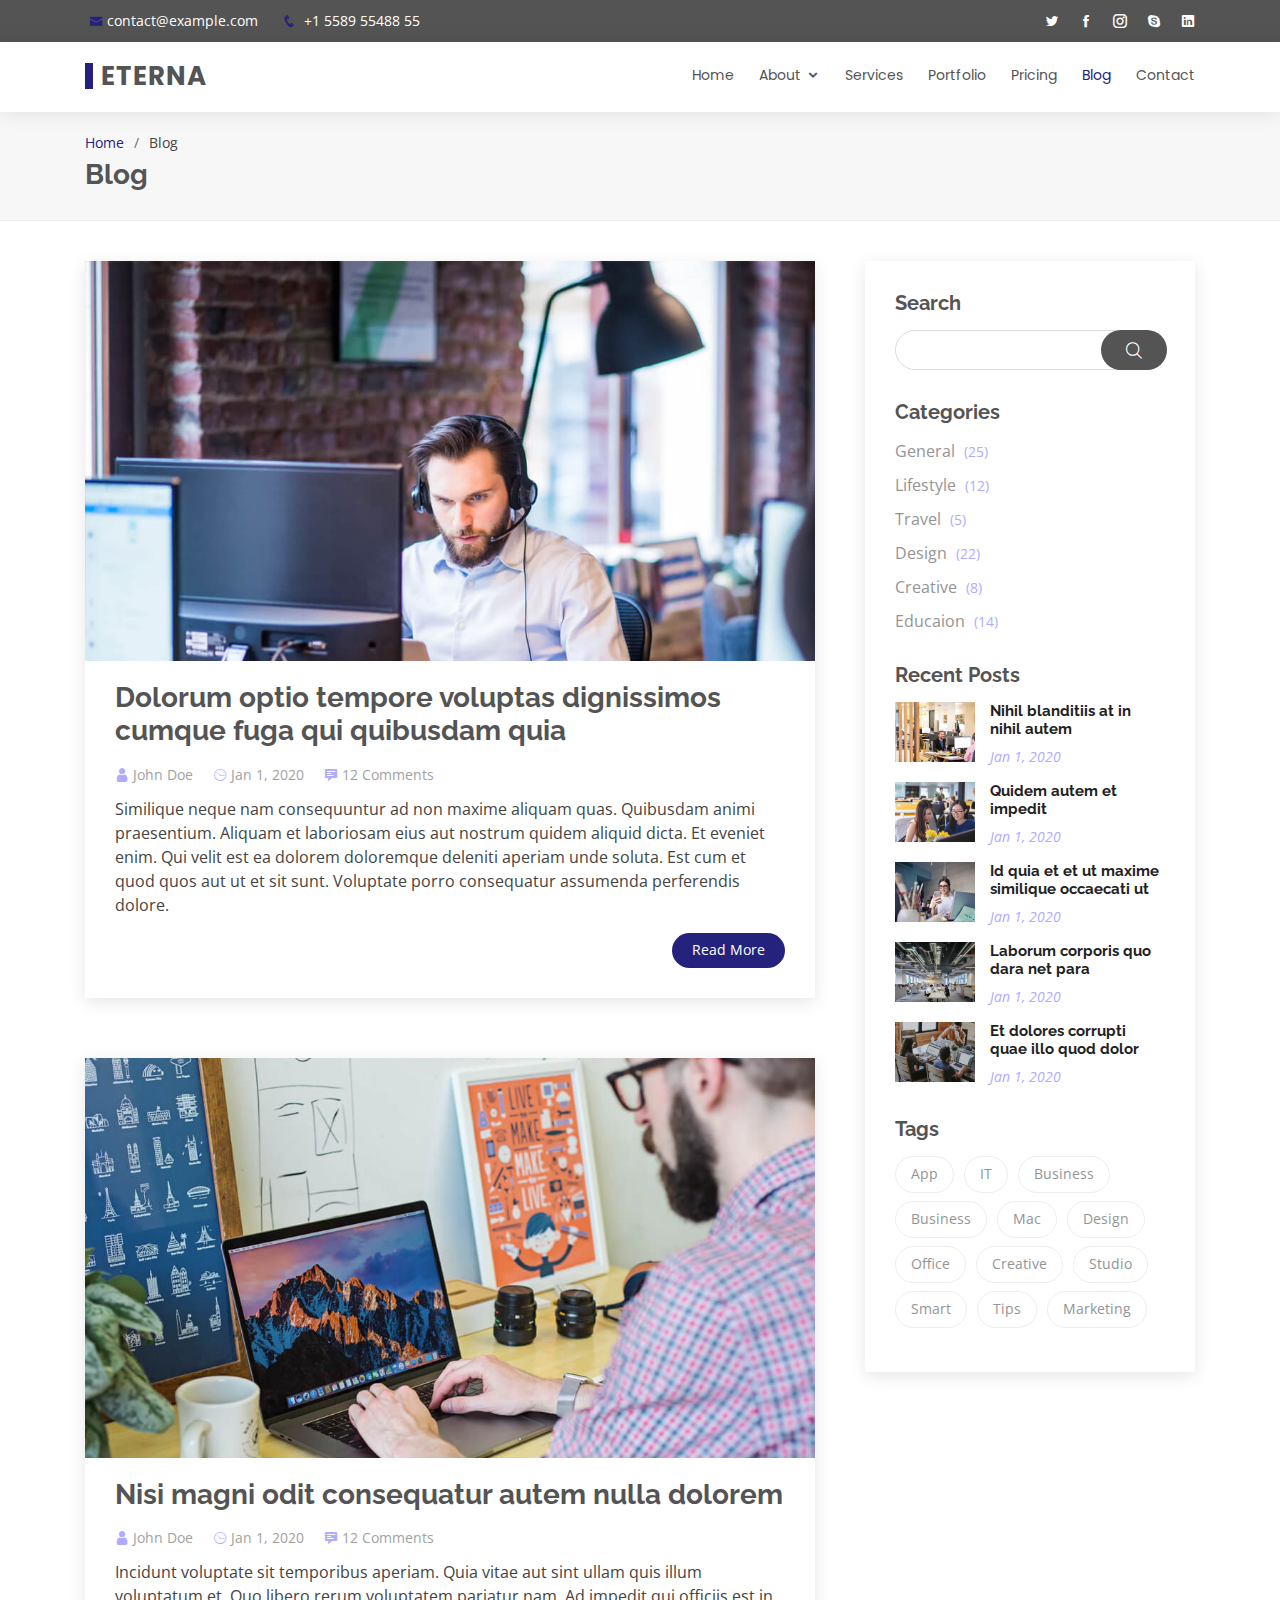
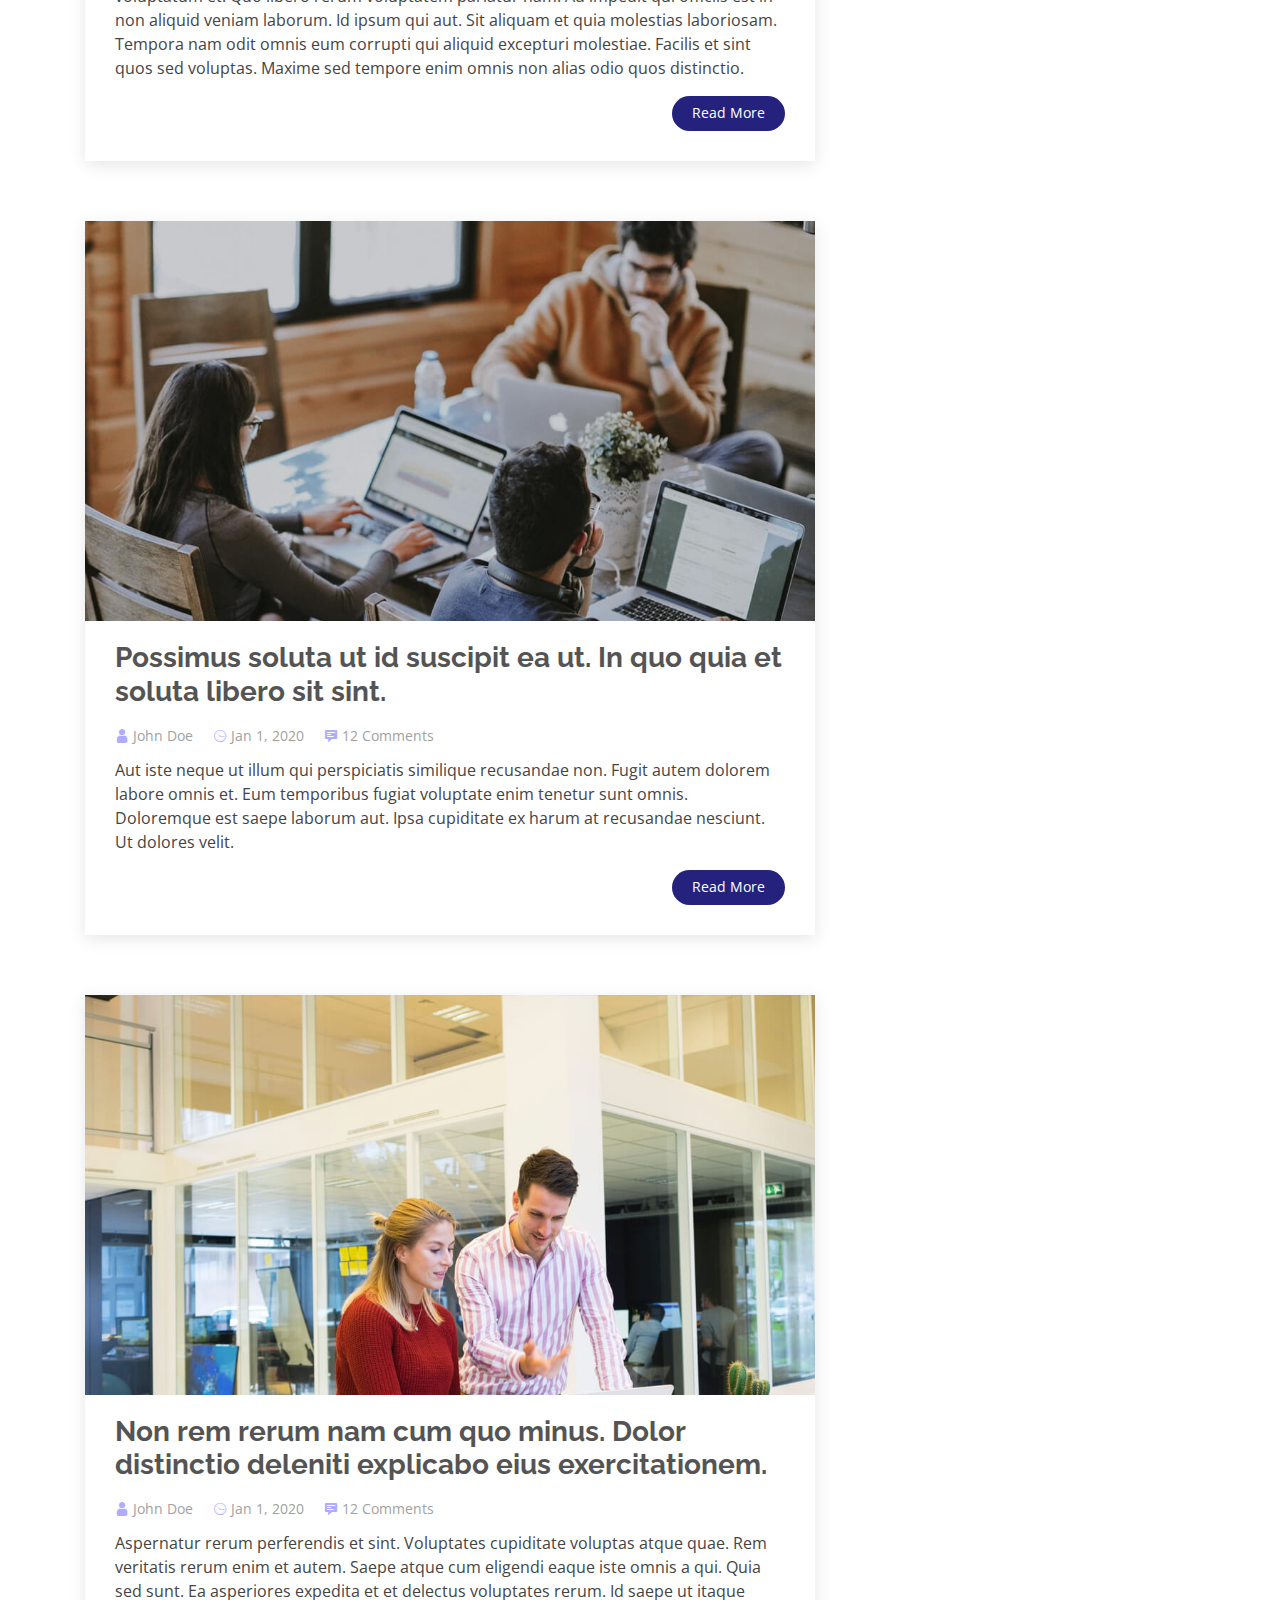
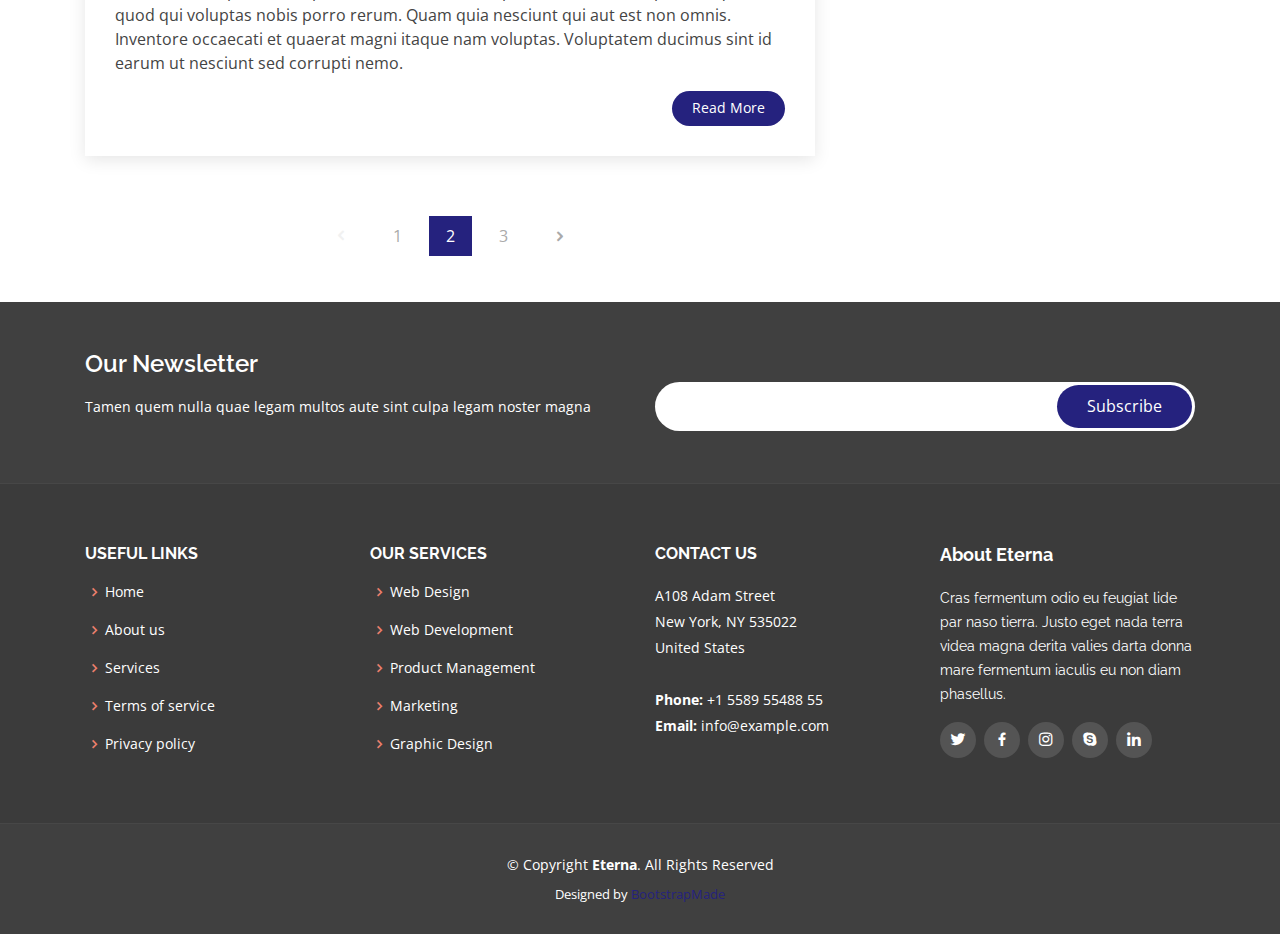
<file: www/blog.html>
<!DOCTYPE html>
<html lang="en">

<head>
  <meta charset="utf-8">
  <meta content="width=device-width, initial-scale=1.0" name="viewport">

  <title>Blog - Eterna Bootstrap Template</title>
  <meta content="" name="description">
  <meta content="" name="keywords">

  <!-- Favicons -->
  <link href="assets/img/favicon.png" rel="icon">
  <link href="assets/img/apple-touch-icon.png" rel="apple-touch-icon">

  <!-- Google Fonts -->
  <link href="https://fonts.googleapis.com/css?family=Open+Sans:300,300i,400,400i,600,600i,700,700i|Raleway:300,300i,400,400i,500,500i,600,600i,700,700i|Poppins:300,300i,400,400i,500,500i,600,600i,700,700i" rel="stylesheet">

  <!-- Vendor CSS Files -->
  <link href="assets/vendor/bootstrap/css/bootstrap.min.css" rel="stylesheet">
  <link href="assets/vendor/icofont/icofont.min.css" rel="stylesheet">
  <link href="assets/vendor/boxicons/css/boxicons.min.css" rel="stylesheet">
  <link href="assets/vendor/animate.css/animate.min.css" rel="stylesheet">
  <link href="assets/vendor/owl.carousel/assets/owl.carousel.min.css" rel="stylesheet">
  <link href="assets/vendor/venobox/venobox.css" rel="stylesheet">

  <!-- Template Main CSS File -->
  <link href="assets/css/style.css" rel="stylesheet">

  <!-- =======================================================
  * Template Name: Eterna - v2.2.1
  * Template URL: https://bootstrapmade.com/eterna-free-multipurpose-bootstrap-template/
  * Author: BootstrapMade.com
  * License: https://bootstrapmade.com/license/
  ======================================================== -->
</head>

<body>

  <!-- ======= Top Bar ======= -->
  <section id="topbar" class="d-none d-lg-block">
    <div class="container d-flex">
      <div class="contact-info mr-auto">
        <i class="icofont-envelope"></i><a href="mailto:contact@example.com">contact@example.com</a>
        <i class="icofont-phone"></i> +1 5589 55488 55
      </div>
      <div class="social-links">
        <a href="#" class="twitter"><i class="icofont-twitter"></i></a>
        <a href="#" class="facebook"><i class="icofont-facebook"></i></a>
        <a href="#" class="instagram"><i class="icofont-instagram"></i></a>
        <a href="#" class="skype"><i class="icofont-skype"></i></a>
        <a href="#" class="linkedin"><i class="icofont-linkedin"></i></i></a>
      </div>
    </div>
  </section>

  <!-- ======= Header ======= -->
  <header id="header">
    <div class="container d-flex">

      <div class="logo mr-auto">
        <h1 class="text-light"><a href="index.html"><span>Eterna</span></a></h1>
        <!-- Uncomment below if you prefer to use an image logo -->
        <!-- <a href="index.html"><img src="assets/img/logo.png" alt="" class="img-fluid"></a>-->
      </div>

      <nav class="nav-menu d-none d-lg-block">
        <ul>
          <li><a href="index.html">Home</a></li>

          <li class="drop-down"><a href="#">About</a>
            <ul>
              <li><a href="about.html">About Us</a></li>
              <li><a href="team.html">Team</a></li>

              <li class="drop-down"><a href="#">Drop Down 2</a>
                <ul>
                  <li><a href="#">Deep Drop Down 1</a></li>
                  <li><a href="#">Deep Drop Down 2</a></li>
                  <li><a href="#">Deep Drop Down 3</a></li>
                  <li><a href="#">Deep Drop Down 4</a></li>
                  <li><a href="#">Deep Drop Down 5</a></li>
                </ul>
              </li>
            </ul>
          </li>

          <li><a href="services.html">Services</a></li>
          <li><a href="portfolio.html">Portfolio</a></li>
          <li><a href="pricing.html">Pricing</a></li>
          <li class="active"><a href="blog.html">Blog</a></li>
          <li><a href="contact.html">Contact</a></li>

        </ul>
      </nav><!-- .nav-menu -->

    </div>
  </header><!-- End Header -->

  <main id="main">

    <!-- ======= Breadcrumbs ======= -->
    <section id="breadcrumbs" class="breadcrumbs">
      <div class="container">

        <ol>
          <li><a href="index.html">Home</a></li>
          <li>Blog</li>
        </ol>
        <h2>Blog</h2>

      </div>
    </section><!-- End Breadcrumbs -->

    <!-- ======= Blog Section ======= -->
    <section id="blog" class="blog">
      <div class="container">

        <div class="row">

          <div class="col-lg-8 entries">

            <article class="entry">

              <div class="entry-img">
                <img src="assets/img/blog-1.jpg" alt="" class="img-fluid">
              </div>

              <h2 class="entry-title">
                <a href="blog-single.html">Dolorum optio tempore voluptas dignissimos cumque fuga qui quibusdam quia</a>
              </h2>

              <div class="entry-meta">
                <ul>
                  <li class="d-flex align-items-center"><i class="icofont-user"></i> <a href="blog-single.html">John Doe</a></li>
                  <li class="d-flex align-items-center"><i class="icofont-wall-clock"></i> <a href="blog-single.html"><time datetime="2020-01-01">Jan 1, 2020</time></a></li>
                  <li class="d-flex align-items-center"><i class="icofont-comment"></i> <a href="blog-single.html">12 Comments</a></li>
                </ul>
              </div>

              <div class="entry-content">
                <p>
                  Similique neque nam consequuntur ad non maxime aliquam quas. Quibusdam animi praesentium. Aliquam et laboriosam eius aut nostrum quidem aliquid dicta.
                  Et eveniet enim. Qui velit est ea dolorem doloremque deleniti aperiam unde soluta. Est cum et quod quos aut ut et sit sunt. Voluptate porro consequatur assumenda perferendis dolore.
                </p>
                <div class="read-more">
                  <a href="blog-single.html">Read More</a>
                </div>
              </div>

            </article><!-- End blog entry -->

            <article class="entry">

              <div class="entry-img">
                <img src="assets/img/blog-2.jpg" alt="" class="img-fluid">
              </div>

              <h2 class="entry-title">
                <a href="blog-single.html">Nisi magni odit consequatur autem nulla dolorem</a>
              </h2>

              <div class="entry-meta">
                <ul>
                  <li class="d-flex align-items-center"><i class="icofont-user"></i> <a href="blog-single.html">John Doe</a></li>
                  <li class="d-flex align-items-center"><i class="icofont-wall-clock"></i> <a href="blog-single.html"><time datetime="2020-01-01">Jan 1, 2020</time></a></li>
                  <li class="d-flex align-items-center"><i class="icofont-comment"></i> <a href="blog-single.html">12 Comments</a></li>
                </ul>
              </div>

              <div class="entry-content">
                <p>
                  Incidunt voluptate sit temporibus aperiam. Quia vitae aut sint ullam quis illum voluptatum et. Quo libero rerum voluptatem pariatur nam.
                  Ad impedit qui officiis est in non aliquid veniam laborum. Id ipsum qui aut. Sit aliquam et quia molestias laboriosam. Tempora nam odit omnis eum corrupti qui aliquid excepturi molestiae. Facilis et sint quos sed voluptas. Maxime sed tempore enim omnis non alias odio quos distinctio.
                </p>
                <div class="read-more">
                  <a href="blog-single.html">Read More</a>
                </div>
              </div>

            </article><!-- End blog entry -->

            <article class="entry">

              <div class="entry-img">
                <img src="assets/img/blog-3.jpg" alt="" class="img-fluid">
              </div>

              <h2 class="entry-title">
                <a href="blog-single.html">Possimus soluta ut id suscipit ea ut. In quo quia et soluta libero sit sint.</a>
              </h2>

              <div class="entry-meta">
                <ul>
                  <li class="d-flex align-items-center"><i class="icofont-user"></i> <a href="blog-single.html">John Doe</a></li>
                  <li class="d-flex align-items-center"><i class="icofont-wall-clock"></i> <a href="blog-single.html"><time datetime="2020-01-01">Jan 1, 2020</time></a></li>
                  <li class="d-flex align-items-center"><i class="icofont-comment"></i> <a href="blog-single.html">12 Comments</a></li>
                </ul>
              </div>

              <div class="entry-content">
                <p>
                  Aut iste neque ut illum qui perspiciatis similique recusandae non. Fugit autem dolorem labore omnis et. Eum temporibus fugiat voluptate enim tenetur sunt omnis.
                  Doloremque est saepe laborum aut. Ipsa cupiditate ex harum at recusandae nesciunt. Ut dolores velit.
                </p>
                <div class="read-more">
                  <a href="blog-single.html">Read More</a>
                </div>
              </div>

            </article><!-- End blog entry -->

            <article class="entry">

              <div class="entry-img">
                <img src="assets/img/blog-4.jpg" alt="" class="img-fluid">
              </div>

              <h2 class="entry-title">
                <a href="blog-single.html">Non rem rerum nam cum quo minus. Dolor distinctio deleniti explicabo eius exercitationem.</a>
              </h2>

              <div class="entry-meta">
                <ul>
                  <li class="d-flex align-items-center"><i class="icofont-user"></i> <a href="blog-single.html">John Doe</a></li>
                  <li class="d-flex align-items-center"><i class="icofont-wall-clock"></i> <a href="blog-single.html"><time datetime="2020-01-01">Jan 1, 2020</time></a></li>
                  <li class="d-flex align-items-center"><i class="icofont-comment"></i> <a href="blog-single.html">12 Comments</a></li>
                </ul>
              </div>

              <div class="entry-content">
                <p>
                  Aspernatur rerum perferendis et sint. Voluptates cupiditate voluptas atque quae. Rem veritatis rerum enim et autem. Saepe atque cum eligendi eaque iste omnis a qui.
                  Quia sed sunt. Ea asperiores expedita et et delectus voluptates rerum. Id saepe ut itaque quod qui voluptas nobis porro rerum. Quam quia nesciunt qui aut est non omnis. Inventore occaecati et quaerat magni itaque nam voluptas. Voluptatem ducimus sint id earum ut nesciunt sed corrupti nemo.
                </p>
                <div class="read-more">
                  <a href="blog-single.html">Read More</a>
                </div>
              </div>

            </article><!-- End blog entry -->

            <div class="blog-pagination">
              <ul class="justify-content-center">
                <li class="disabled"><i class="icofont-rounded-left"></i></li>
                <li><a href="#">1</a></li>
                <li class="active"><a href="#">2</a></li>
                <li><a href="#">3</a></li>
                <li><a href="#"><i class="icofont-rounded-right"></i></a></li>
              </ul>
            </div>

          </div><!-- End blog entries list -->

          <div class="col-lg-4">

            <div class="sidebar">

              <h3 class="sidebar-title">Search</h3>
              <div class="sidebar-item search-form">
                <form action="">
                  <input type="text">
                  <button type="submit"><i class="icofont-search"></i></button>
                </form>

              </div><!-- End sidebar search formn-->

              <h3 class="sidebar-title">Categories</h3>
              <div class="sidebar-item categories">
                <ul>
                  <li><a href="#">General <span>(25)</span></a></li>
                  <li><a href="#">Lifestyle <span>(12)</span></a></li>
                  <li><a href="#">Travel <span>(5)</span></a></li>
                  <li><a href="#">Design <span>(22)</span></a></li>
                  <li><a href="#">Creative <span>(8)</span></a></li>
                  <li><a href="#">Educaion <span>(14)</span></a></li>
                </ul>

              </div><!-- End sidebar categories-->

              <h3 class="sidebar-title">Recent Posts</h3>
              <div class="sidebar-item recent-posts">
                <div class="post-item clearfix">
                  <img src="assets/img/blog-recent-1.jpg" alt="">
                  <h4><a href="blog-single.html">Nihil blanditiis at in nihil autem</a></h4>
                  <time datetime="2020-01-01">Jan 1, 2020</time>
                </div>

                <div class="post-item clearfix">
                  <img src="assets/img/blog-recent-2.jpg" alt="">
                  <h4><a href="blog-single.html">Quidem autem et impedit</a></h4>
                  <time datetime="2020-01-01">Jan 1, 2020</time>
                </div>

                <div class="post-item clearfix">
                  <img src="assets/img/blog-recent-3.jpg" alt="">
                  <h4><a href="blog-single.html">Id quia et et ut maxime similique occaecati ut</a></h4>
                  <time datetime="2020-01-01">Jan 1, 2020</time>
                </div>

                <div class="post-item clearfix">
                  <img src="assets/img/blog-recent-4.jpg" alt="">
                  <h4><a href="blog-single.html">Laborum corporis quo dara net para</a></h4>
                  <time datetime="2020-01-01">Jan 1, 2020</time>
                </div>

                <div class="post-item clearfix">
                  <img src="assets/img/blog-recent-5.jpg" alt="">
                  <h4><a href="blog-single.html">Et dolores corrupti quae illo quod dolor</a></h4>
                  <time datetime="2020-01-01">Jan 1, 2020</time>
                </div>

              </div><!-- End sidebar recent posts-->

              <h3 class="sidebar-title">Tags</h3>
              <div class="sidebar-item tags">
                <ul>
                  <li><a href="#">App</a></li>
                  <li><a href="#">IT</a></li>
                  <li><a href="#">Business</a></li>
                  <li><a href="#">Business</a></li>
                  <li><a href="#">Mac</a></li>
                  <li><a href="#">Design</a></li>
                  <li><a href="#">Office</a></li>
                  <li><a href="#">Creative</a></li>
                  <li><a href="#">Studio</a></li>
                  <li><a href="#">Smart</a></li>
                  <li><a href="#">Tips</a></li>
                  <li><a href="#">Marketing</a></li>
                </ul>

              </div><!-- End sidebar tags-->

            </div><!-- End sidebar -->

          </div><!-- End blog sidebar -->

        </div>

      </div>
    </section><!-- End Blog Section -->

  </main><!-- End #main -->

  <!-- ======= Footer ======= -->
  <footer id="footer">

    <div class="footer-newsletter">
      <div class="container">
        <div class="row">
          <div class="col-lg-6">
            <h4>Our Newsletter</h4>
            <p>Tamen quem nulla quae legam multos aute sint culpa legam noster magna</p>
          </div>
          <div class="col-lg-6">
            <form action="" method="post">
              <input type="email" name="email"><input type="submit" value="Subscribe">
            </form>
          </div>
        </div>
      </div>
    </div>

    <div class="footer-top">
      <div class="container">
        <div class="row">

          <div class="col-lg-3 col-md-6 footer-links">
            <h4>Useful Links</h4>
            <ul>
              <li><i class="bx bx-chevron-right"></i> <a href="#">Home</a></li>
              <li><i class="bx bx-chevron-right"></i> <a href="#">About us</a></li>
              <li><i class="bx bx-chevron-right"></i> <a href="#">Services</a></li>
              <li><i class="bx bx-chevron-right"></i> <a href="#">Terms of service</a></li>
              <li><i class="bx bx-chevron-right"></i> <a href="#">Privacy policy</a></li>
            </ul>
          </div>

          <div class="col-lg-3 col-md-6 footer-links">
            <h4>Our Services</h4>
            <ul>
              <li><i class="bx bx-chevron-right"></i> <a href="#">Web Design</a></li>
              <li><i class="bx bx-chevron-right"></i> <a href="#">Web Development</a></li>
              <li><i class="bx bx-chevron-right"></i> <a href="#">Product Management</a></li>
              <li><i class="bx bx-chevron-right"></i> <a href="#">Marketing</a></li>
              <li><i class="bx bx-chevron-right"></i> <a href="#">Graphic Design</a></li>
            </ul>
          </div>

          <div class="col-lg-3 col-md-6 footer-contact">
            <h4>Contact Us</h4>
            <p>
              A108 Adam Street <br>
              New York, NY 535022<br>
              United States <br><br>
              <strong>Phone:</strong> +1 5589 55488 55<br>
              <strong>Email:</strong> info@example.com<br>
            </p>

          </div>

          <div class="col-lg-3 col-md-6 footer-info">
            <h3>About Eterna</h3>
            <p>Cras fermentum odio eu feugiat lide par naso tierra. Justo eget nada terra videa magna derita valies darta donna mare fermentum iaculis eu non diam phasellus.</p>
            <div class="social-links mt-3">
              <a href="#" class="twitter"><i class="bx bxl-twitter"></i></a>
              <a href="#" class="facebook"><i class="bx bxl-facebook"></i></a>
              <a href="#" class="instagram"><i class="bx bxl-instagram"></i></a>
              <a href="#" class="google-plus"><i class="bx bxl-skype"></i></a>
              <a href="#" class="linkedin"><i class="bx bxl-linkedin"></i></a>
            </div>
          </div>

        </div>
      </div>
    </div>

    <div class="container">
      <div class="copyright">
        &copy; Copyright <strong><span>Eterna</span></strong>. All Rights Reserved
      </div>
      <div class="credits">
        <!-- All the links in the footer should remain intact. -->
        <!-- You can delete the links only if you purchased the pro version. -->
        <!-- Licensing information: https://bootstrapmade.com/license/ -->
        <!-- Purchase the pro version with working PHP/AJAX contact form: https://bootstrapmade.com/eterna-free-multipurpose-bootstrap-template/ -->
        Designed by <a href="https://bootstrapmade.com/">BootstrapMade</a>
      </div>
    </div>
  </footer><!-- End Footer -->

  <a href="#" class="back-to-top"><i class="icofont-simple-up"></i></a>

  <!-- Vendor JS Files -->
  <script src="assets/vendor/jquery/jquery.min.js"></script>
  <script src="assets/vendor/bootstrap/js/bootstrap.bundle.min.js"></script>
  <script src="assets/vendor/jquery.easing/jquery.easing.min.js"></script>
  <script src="assets/vendor/php-email-form/validate.js"></script>
  <script src="assets/vendor/jquery-sticky/jquery.sticky.js"></script>
  <script src="assets/vendor/owl.carousel/owl.carousel.min.js"></script>
  <script src="assets/vendor/waypoints/jquery.waypoints.min.js"></script>
  <script src="assets/vendor/counterup/counterup.min.js"></script>
  <script src="assets/vendor/isotope-layout/isotope.pkgd.min.js"></script>
  <script src="assets/vendor/venobox/venobox.min.js"></script>

  <!-- Template Main JS File -->
  <script src="assets/js/main.js"></script>

</body>

</html>
</file>
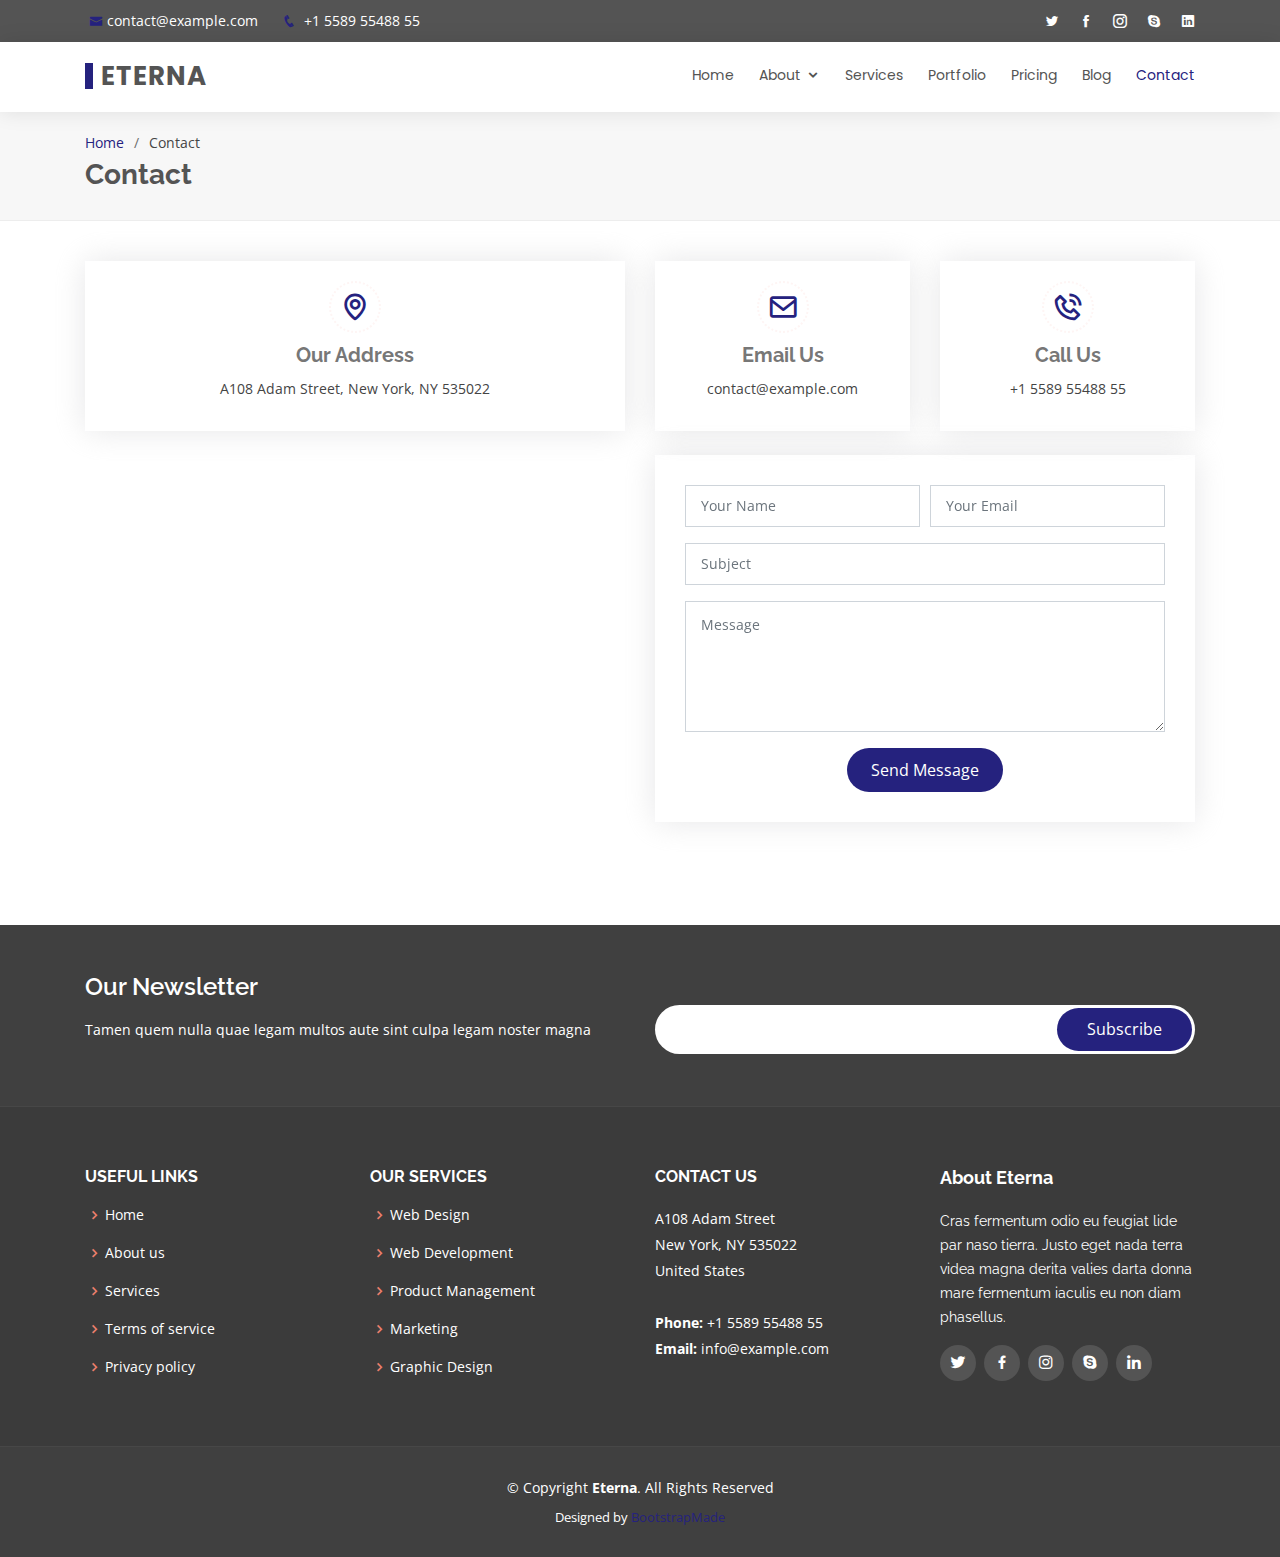
<file: www/contact.html>
<!DOCTYPE html>
<html lang="en">

<head>
  <meta charset="utf-8">
  <meta content="width=device-width, initial-scale=1.0" name="viewport">

  <title>Contact - Eterna Bootstrap Template</title>
  <meta content="" name="description">
  <meta content="" name="keywords">

  <!-- Favicons -->
  <link href="assets/img/favicon.png" rel="icon">
  <link href="assets/img/apple-touch-icon.png" rel="apple-touch-icon">

  <!-- Google Fonts -->
  <link href="https://fonts.googleapis.com/css?family=Open+Sans:300,300i,400,400i,600,600i,700,700i|Raleway:300,300i,400,400i,500,500i,600,600i,700,700i|Poppins:300,300i,400,400i,500,500i,600,600i,700,700i" rel="stylesheet">

  <!-- Vendor CSS Files -->
  <link href="assets/vendor/bootstrap/css/bootstrap.min.css" rel="stylesheet">
  <link href="assets/vendor/icofont/icofont.min.css" rel="stylesheet">
  <link href="assets/vendor/boxicons/css/boxicons.min.css" rel="stylesheet">
  <link href="assets/vendor/animate.css/animate.min.css" rel="stylesheet">
  <link href="assets/vendor/owl.carousel/assets/owl.carousel.min.css" rel="stylesheet">
  <link href="assets/vendor/venobox/venobox.css" rel="stylesheet">

  <!-- Template Main CSS File -->
  <link href="assets/css/style.css" rel="stylesheet">

  <!-- =======================================================
  * Template Name: Eterna - v2.2.1
  * Template URL: https://bootstrapmade.com/eterna-free-multipurpose-bootstrap-template/
  * Author: BootstrapMade.com
  * License: https://bootstrapmade.com/license/
  ======================================================== -->
</head>

<body>

  <!-- ======= Top Bar ======= -->
  <section id="topbar" class="d-none d-lg-block">
    <div class="container d-flex">
      <div class="contact-info mr-auto">
        <i class="icofont-envelope"></i><a href="mailto:contact@example.com">contact@example.com</a>
        <i class="icofont-phone"></i> +1 5589 55488 55
      </div>
      <div class="social-links">
        <a href="#" class="twitter"><i class="icofont-twitter"></i></a>
        <a href="#" class="facebook"><i class="icofont-facebook"></i></a>
        <a href="#" class="instagram"><i class="icofont-instagram"></i></a>
        <a href="#" class="skype"><i class="icofont-skype"></i></a>
        <a href="#" class="linkedin"><i class="icofont-linkedin"></i></i></a>
      </div>
    </div>
  </section>

  <!-- ======= Header ======= -->
  <header id="header">
    <div class="container d-flex">

      <div class="logo mr-auto">
        <h1 class="text-light"><a href="index.html"><span>Eterna</span></a></h1>
        <!-- Uncomment below if you prefer to use an image logo -->
        <!-- <a href="index.html"><img src="assets/img/logo.png" alt="" class="img-fluid"></a>-->
      </div>

      <nav class="nav-menu d-none d-lg-block">
        <ul>
          <li><a href="index.html">Home</a></li>

          <li class="drop-down"><a href="#">About</a>
            <ul>
              <li><a href="about.html">About Us</a></li>
              <li><a href="team.html">Team</a></li>

              <li class="drop-down"><a href="#">Drop Down 2</a>
                <ul>
                  <li><a href="#">Deep Drop Down 1</a></li>
                  <li><a href="#">Deep Drop Down 2</a></li>
                  <li><a href="#">Deep Drop Down 3</a></li>
                  <li><a href="#">Deep Drop Down 4</a></li>
                  <li><a href="#">Deep Drop Down 5</a></li>
                </ul>
              </li>
            </ul>
          </li>

          <li><a href="services.html">Services</a></li>
          <li><a href="portfolio.html">Portfolio</a></li>
          <li><a href="pricing.html">Pricing</a></li>
          <li><a href="blog.html">Blog</a></li>
          <li class="active"><a href="contact.html">Contact</a></li>

        </ul>
      </nav><!-- .nav-menu -->

    </div>
  </header><!-- End Header -->

  <main id="main">

    <!-- ======= Breadcrumbs ======= -->
    <section id="breadcrumbs" class="breadcrumbs">
      <div class="container">

        <ol>
          <li><a href="index.html">Home</a></li>
          <li>Contact</li>
        </ol>
        <h2>Contact</h2>

      </div>
    </section><!-- End Breadcrumbs -->

    <!-- ======= Contact Section ======= -->
    <section id="contact" class="contact">
      <div class="container">

        <div class="row">
          <div class="col-lg-6">
            <div class="info-box mb-4">
              <i class="bx bx-map"></i>
              <h3>Our Address</h3>
              <p>A108 Adam Street, New York, NY 535022</p>
            </div>
          </div>

          <div class="col-lg-3 col-md-6">
            <div class="info-box  mb-4">
              <i class="bx bx-envelope"></i>
              <h3>Email Us</h3>
              <p>contact@example.com</p>
            </div>
          </div>

          <div class="col-lg-3 col-md-6">
            <div class="info-box  mb-4">
              <i class="bx bx-phone-call"></i>
              <h3>Call Us</h3>
              <p>+1 5589 55488 55</p>
            </div>
          </div>

        </div>

        <div class="row">

          <div class="col-lg-6 ">
            <iframe class="mb-4 mb-lg-0" src="https://www.google.com/maps/embed?pb=!1m14!1m8!1m3!1d12097.433213460943!2d-74.0062269!3d40.7101282!3m2!1i1024!2i768!4f13.1!3m3!1m2!1s0x0%3A0xb89d1fe6bc499443!2sDowntown+Conference+Center!5e0!3m2!1smk!2sbg!4v1539943755621" frameborder="0" style="border:0; width: 100%; height: 384px;" allowfullscreen></iframe>
          </div>

          <div class="col-lg-6">
            <form action="forms/contact.php" method="post" role="form" class="php-email-form">
              <div class="form-row">
                <div class="col form-group">
                  <input type="text" name="name" class="form-control" id="name" placeholder="Your Name" data-rule="minlen:4" data-msg="Please enter at least 4 chars" />
                  <div class="validate"></div>
                </div>
                <div class="col form-group">
                  <input type="email" class="form-control" name="email" id="email" placeholder="Your Email" data-rule="email" data-msg="Please enter a valid email" />
                  <div class="validate"></div>
                </div>
              </div>
              <div class="form-group">
                <input type="text" class="form-control" name="subject" id="subject" placeholder="Subject" data-rule="minlen:4" data-msg="Please enter at least 8 chars of subject" />
                <div class="validate"></div>
              </div>
              <div class="form-group">
                <textarea class="form-control" name="message" rows="5" data-rule="required" data-msg="Please write something for us" placeholder="Message"></textarea>
                <div class="validate"></div>
              </div>
              <div class="mb-3">
                <div class="loading">Loading</div>
                <div class="error-message"></div>
                <div class="sent-message">Your message has been sent. Thank you!</div>
              </div>
              <div class="text-center"><button type="submit">Send Message</button></div>
            </form>
          </div>

        </div>

      </div>
    </section><!-- End Contact Section -->

  </main><!-- End #main -->

  <!-- ======= Footer ======= -->
  <footer id="footer">

    <div class="footer-newsletter">
      <div class="container">
        <div class="row">
          <div class="col-lg-6">
            <h4>Our Newsletter</h4>
            <p>Tamen quem nulla quae legam multos aute sint culpa legam noster magna</p>
          </div>
          <div class="col-lg-6">
            <form action="" method="post">
              <input type="email" name="email"><input type="submit" value="Subscribe">
            </form>
          </div>
        </div>
      </div>
    </div>

    <div class="footer-top">
      <div class="container">
        <div class="row">

          <div class="col-lg-3 col-md-6 footer-links">
            <h4>Useful Links</h4>
            <ul>
              <li><i class="bx bx-chevron-right"></i> <a href="#">Home</a></li>
              <li><i class="bx bx-chevron-right"></i> <a href="#">About us</a></li>
              <li><i class="bx bx-chevron-right"></i> <a href="#">Services</a></li>
              <li><i class="bx bx-chevron-right"></i> <a href="#">Terms of service</a></li>
              <li><i class="bx bx-chevron-right"></i> <a href="#">Privacy policy</a></li>
            </ul>
          </div>

          <div class="col-lg-3 col-md-6 footer-links">
            <h4>Our Services</h4>
            <ul>
              <li><i class="bx bx-chevron-right"></i> <a href="#">Web Design</a></li>
              <li><i class="bx bx-chevron-right"></i> <a href="#">Web Development</a></li>
              <li><i class="bx bx-chevron-right"></i> <a href="#">Product Management</a></li>
              <li><i class="bx bx-chevron-right"></i> <a href="#">Marketing</a></li>
              <li><i class="bx bx-chevron-right"></i> <a href="#">Graphic Design</a></li>
            </ul>
          </div>

          <div class="col-lg-3 col-md-6 footer-contact">
            <h4>Contact Us</h4>
            <p>
              A108 Adam Street <br>
              New York, NY 535022<br>
              United States <br><br>
              <strong>Phone:</strong> +1 5589 55488 55<br>
              <strong>Email:</strong> info@example.com<br>
            </p>

          </div>

          <div class="col-lg-3 col-md-6 footer-info">
            <h3>About Eterna</h3>
            <p>Cras fermentum odio eu feugiat lide par naso tierra. Justo eget nada terra videa magna derita valies darta donna mare fermentum iaculis eu non diam phasellus.</p>
            <div class="social-links mt-3">
              <a href="#" class="twitter"><i class="bx bxl-twitter"></i></a>
              <a href="#" class="facebook"><i class="bx bxl-facebook"></i></a>
              <a href="#" class="instagram"><i class="bx bxl-instagram"></i></a>
              <a href="#" class="google-plus"><i class="bx bxl-skype"></i></a>
              <a href="#" class="linkedin"><i class="bx bxl-linkedin"></i></a>
            </div>
          </div>

        </div>
      </div>
    </div>

    <div class="container">
      <div class="copyright">
        &copy; Copyright <strong><span>Eterna</span></strong>. All Rights Reserved
      </div>
      <div class="credits">
        <!-- All the links in the footer should remain intact. -->
        <!-- You can delete the links only if you purchased the pro version. -->
        <!-- Licensing information: https://bootstrapmade.com/license/ -->
        <!-- Purchase the pro version with working PHP/AJAX contact form: https://bootstrapmade.com/eterna-free-multipurpose-bootstrap-template/ -->
        Designed by <a href="https://bootstrapmade.com/">BootstrapMade</a>
      </div>
    </div>
  </footer><!-- End Footer -->

  <a href="#" class="back-to-top"><i class="icofont-simple-up"></i></a>

  <!-- Vendor JS Files -->
  <script src="assets/vendor/jquery/jquery.min.js"></script>
  <script src="assets/vendor/bootstrap/js/bootstrap.bundle.min.js"></script>
  <script src="assets/vendor/jquery.easing/jquery.easing.min.js"></script>
  <script src="assets/vendor/php-email-form/validate.js"></script>
  <script src="assets/vendor/jquery-sticky/jquery.sticky.js"></script>
  <script src="assets/vendor/owl.carousel/owl.carousel.min.js"></script>
  <script src="assets/vendor/waypoints/jquery.waypoints.min.js"></script>
  <script src="assets/vendor/counterup/counterup.min.js"></script>
  <script src="assets/vendor/isotope-layout/isotope.pkgd.min.js"></script>
  <script src="assets/vendor/venobox/venobox.min.js"></script>

  <!-- Template Main JS File -->
  <script src="assets/js/main.js"></script>

</body>

</html>
</file>
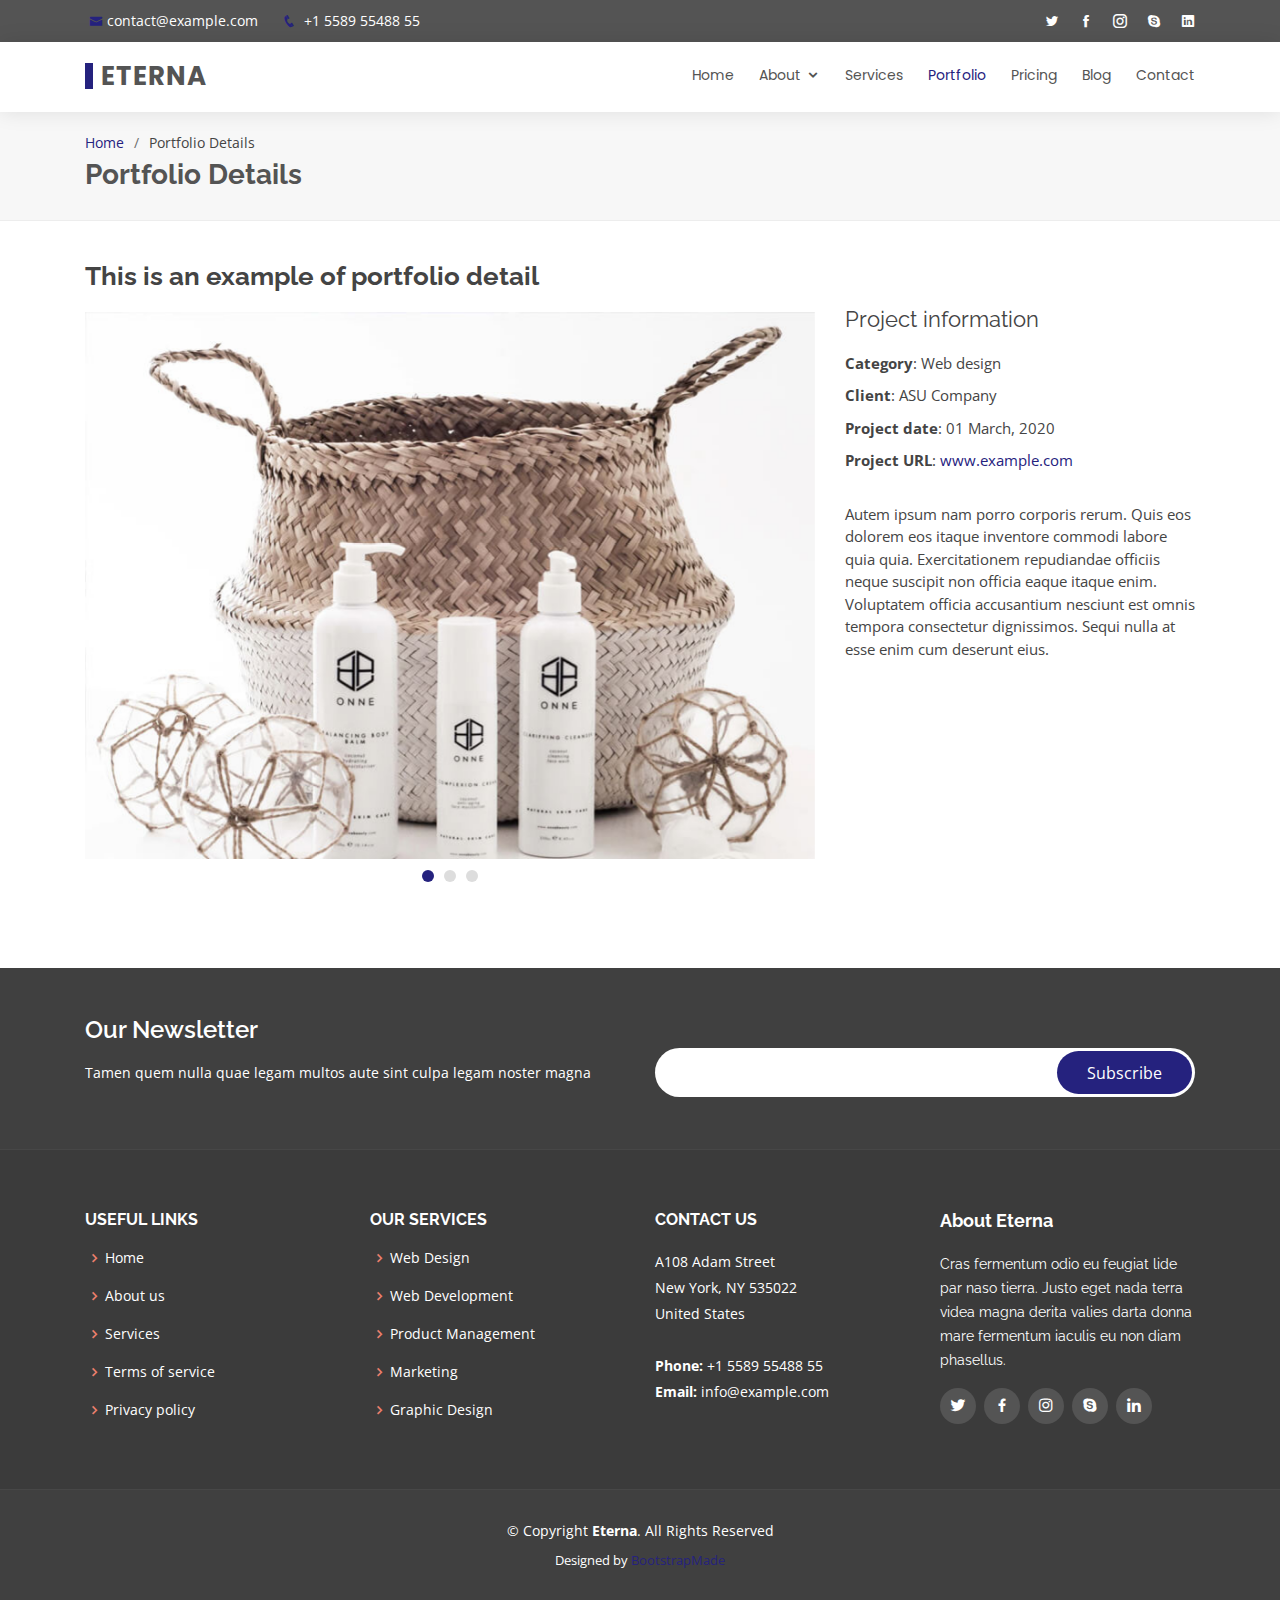
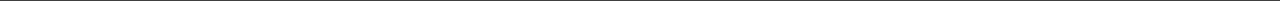
<file: www/portfolio-details.html>
<!DOCTYPE html>
<html lang="en">

<head>
  <meta charset="utf-8">
  <meta content="width=device-width, initial-scale=1.0" name="viewport">

  <title>Portfolio Details - Eterna Bootstrap Template</title>
  <meta content="" name="description">
  <meta content="" name="keywords">

  <!-- Favicons -->
  <link href="assets/img/favicon.png" rel="icon">
  <link href="assets/img/apple-touch-icon.png" rel="apple-touch-icon">

  <!-- Google Fonts -->
  <link href="https://fonts.googleapis.com/css?family=Open+Sans:300,300i,400,400i,600,600i,700,700i|Raleway:300,300i,400,400i,500,500i,600,600i,700,700i|Poppins:300,300i,400,400i,500,500i,600,600i,700,700i" rel="stylesheet">

  <!-- Vendor CSS Files -->
  <link href="assets/vendor/bootstrap/css/bootstrap.min.css" rel="stylesheet">
  <link href="assets/vendor/icofont/icofont.min.css" rel="stylesheet">
  <link href="assets/vendor/boxicons/css/boxicons.min.css" rel="stylesheet">
  <link href="assets/vendor/animate.css/animate.min.css" rel="stylesheet">
  <link href="assets/vendor/owl.carousel/assets/owl.carousel.min.css" rel="stylesheet">
  <link href="assets/vendor/venobox/venobox.css" rel="stylesheet">

  <!-- Template Main CSS File -->
  <link href="assets/css/style.css" rel="stylesheet">

  <!-- =======================================================
  * Template Name: Eterna - v2.2.1
  * Template URL: https://bootstrapmade.com/eterna-free-multipurpose-bootstrap-template/
  * Author: BootstrapMade.com
  * License: https://bootstrapmade.com/license/
  ======================================================== -->
</head>

<body>

  <!-- ======= Top Bar ======= -->
  <section id="topbar" class="d-none d-lg-block">
    <div class="container d-flex">
      <div class="contact-info mr-auto">
        <i class="icofont-envelope"></i><a href="mailto:contact@example.com">contact@example.com</a>
        <i class="icofont-phone"></i> +1 5589 55488 55
      </div>
      <div class="social-links">
        <a href="#" class="twitter"><i class="icofont-twitter"></i></a>
        <a href="#" class="facebook"><i class="icofont-facebook"></i></a>
        <a href="#" class="instagram"><i class="icofont-instagram"></i></a>
        <a href="#" class="skype"><i class="icofont-skype"></i></a>
        <a href="#" class="linkedin"><i class="icofont-linkedin"></i></i></a>
      </div>
    </div>
  </section>

  <!-- ======= Header ======= -->
  <header id="header">
    <div class="container d-flex">

      <div class="logo mr-auto">
        <h1 class="text-light"><a href="index.html"><span>Eterna</span></a></h1>
        <!-- Uncomment below if you prefer to use an image logo -->
        <!-- <a href="index.html"><img src="assets/img/logo.png" alt="" class="img-fluid"></a>-->
      </div>

      <nav class="nav-menu d-none d-lg-block">
        <ul>
          <li><a href="index.html">Home</a></li>

          <li class="drop-down"><a href="#">About</a>
            <ul>
              <li><a href="about.html">About Us</a></li>
              <li><a href="team.html">Team</a></li>

              <li class="drop-down"><a href="#">Drop Down 2</a>
                <ul>
                  <li><a href="#">Deep Drop Down 1</a></li>
                  <li><a href="#">Deep Drop Down 2</a></li>
                  <li><a href="#">Deep Drop Down 3</a></li>
                  <li><a href="#">Deep Drop Down 4</a></li>
                  <li><a href="#">Deep Drop Down 5</a></li>
                </ul>
              </li>
            </ul>
          </li>

          <li><a href="services.html">Services</a></li>
          <li class="active"><a href="portfolio.html">Portfolio</a></li>
          <li><a href="pricing.html">Pricing</a></li>
          <li><a href="blog.html">Blog</a></li>
          <li><a href="contact.html">Contact</a></li>

        </ul>
      </nav><!-- .nav-menu -->

    </div>
  </header><!-- End Header -->

  <main id="main">

    <!-- ======= Breadcrumbs ======= -->
    <section id="breadcrumbs" class="breadcrumbs">
      <div class="container">

        <ol>
          <li><a href="index.html">Home</a></li>
          <li>Portfolio Details</li>
        </ol>
        <h2>Portfolio Details</h2>

      </div>
    </section><!-- End Breadcrumbs -->

    <!-- ======= Portfolio Details Section ======= -->
    <section id="portfolio-details" class="portfolio-details">
      <div class="container">

        <div class="row">

          <div class="col-lg-8">
            <h2 class="portfolio-title">This is an example of portfolio detail</h2>
            <div class="owl-carousel portfolio-details-carousel">
              <img src="assets/img/portfolio/portfolio-1.jpg" class="img-fluid" alt="">
              <img src="assets/img/portfolio/portfolio-2.jpg" class="img-fluid" alt="">
              <img src="assets/img/portfolio/portfolio-3.jpg" class="img-fluid" alt="">
            </div>
          </div>

          <div class="col-lg-4 portfolio-info">
            <h3>Project information</h3>
            <ul>
              <li><strong>Category</strong>: Web design</li>
              <li><strong>Client</strong>: ASU Company</li>
              <li><strong>Project date</strong>: 01 March, 2020</li>
              <li><strong>Project URL</strong>: <a href="#">www.example.com</a></li>
            </ul>

            <p>
              Autem ipsum nam porro corporis rerum. Quis eos dolorem eos itaque inventore commodi labore quia quia. Exercitationem repudiandae officiis neque suscipit non officia eaque itaque enim. Voluptatem officia accusantium nesciunt est omnis tempora consectetur dignissimos. Sequi nulla at esse enim cum deserunt eius.
            </p>
          </div>

        </div>

      </div>
    </section><!-- End Portfolio Details Section -->

  </main><!-- End #main -->

  <!-- ======= Footer ======= -->
  <footer id="footer">

    <div class="footer-newsletter">
      <div class="container">
        <div class="row">
          <div class="col-lg-6">
            <h4>Our Newsletter</h4>
            <p>Tamen quem nulla quae legam multos aute sint culpa legam noster magna</p>
          </div>
          <div class="col-lg-6">
            <form action="" method="post">
              <input type="email" name="email"><input type="submit" value="Subscribe">
            </form>
          </div>
        </div>
      </div>
    </div>

    <div class="footer-top">
      <div class="container">
        <div class="row">

          <div class="col-lg-3 col-md-6 footer-links">
            <h4>Useful Links</h4>
            <ul>
              <li><i class="bx bx-chevron-right"></i> <a href="#">Home</a></li>
              <li><i class="bx bx-chevron-right"></i> <a href="#">About us</a></li>
              <li><i class="bx bx-chevron-right"></i> <a href="#">Services</a></li>
              <li><i class="bx bx-chevron-right"></i> <a href="#">Terms of service</a></li>
              <li><i class="bx bx-chevron-right"></i> <a href="#">Privacy policy</a></li>
            </ul>
          </div>

          <div class="col-lg-3 col-md-6 footer-links">
            <h4>Our Services</h4>
            <ul>
              <li><i class="bx bx-chevron-right"></i> <a href="#">Web Design</a></li>
              <li><i class="bx bx-chevron-right"></i> <a href="#">Web Development</a></li>
              <li><i class="bx bx-chevron-right"></i> <a href="#">Product Management</a></li>
              <li><i class="bx bx-chevron-right"></i> <a href="#">Marketing</a></li>
              <li><i class="bx bx-chevron-right"></i> <a href="#">Graphic Design</a></li>
            </ul>
          </div>

          <div class="col-lg-3 col-md-6 footer-contact">
            <h4>Contact Us</h4>
            <p>
              A108 Adam Street <br>
              New York, NY 535022<br>
              United States <br><br>
              <strong>Phone:</strong> +1 5589 55488 55<br>
              <strong>Email:</strong> info@example.com<br>
            </p>

          </div>

          <div class="col-lg-3 col-md-6 footer-info">
            <h3>About Eterna</h3>
            <p>Cras fermentum odio eu feugiat lide par naso tierra. Justo eget nada terra videa magna derita valies darta donna mare fermentum iaculis eu non diam phasellus.</p>
            <div class="social-links mt-3">
              <a href="#" class="twitter"><i class="bx bxl-twitter"></i></a>
              <a href="#" class="facebook"><i class="bx bxl-facebook"></i></a>
              <a href="#" class="instagram"><i class="bx bxl-instagram"></i></a>
              <a href="#" class="google-plus"><i class="bx bxl-skype"></i></a>
              <a href="#" class="linkedin"><i class="bx bxl-linkedin"></i></a>
            </div>
          </div>

        </div>
      </div>
    </div>

    <div class="container">
      <div class="copyright">
        &copy; Copyright <strong><span>Eterna</span></strong>. All Rights Reserved
      </div>
      <div class="credits">
        <!-- All the links in the footer should remain intact. -->
        <!-- You can delete the links only if you purchased the pro version. -->
        <!-- Licensing information: https://bootstrapmade.com/license/ -->
        <!-- Purchase the pro version with working PHP/AJAX contact form: https://bootstrapmade.com/eterna-free-multipurpose-bootstrap-template/ -->
        Designed by <a href="https://bootstrapmade.com/">BootstrapMade</a>
      </div>
    </div>
  </footer><!-- End Footer -->

  <a href="#" class="back-to-top"><i class="icofont-simple-up"></i></a>

  <!-- Vendor JS Files -->
  <script src="assets/vendor/jquery/jquery.min.js"></script>
  <script src="assets/vendor/bootstrap/js/bootstrap.bundle.min.js"></script>
  <script src="assets/vendor/jquery.easing/jquery.easing.min.js"></script>
  <script src="assets/vendor/php-email-form/validate.js"></script>
  <script src="assets/vendor/jquery-sticky/jquery.sticky.js"></script>
  <script src="assets/vendor/owl.carousel/owl.carousel.min.js"></script>
  <script src="assets/vendor/waypoints/jquery.waypoints.min.js"></script>
  <script src="assets/vendor/counterup/counterup.min.js"></script>
  <script src="assets/vendor/isotope-layout/isotope.pkgd.min.js"></script>
  <script src="assets/vendor/venobox/venobox.min.js"></script>

  <!-- Template Main JS File -->
  <script src="assets/js/main.js"></script>

</body>

</html>
</file>
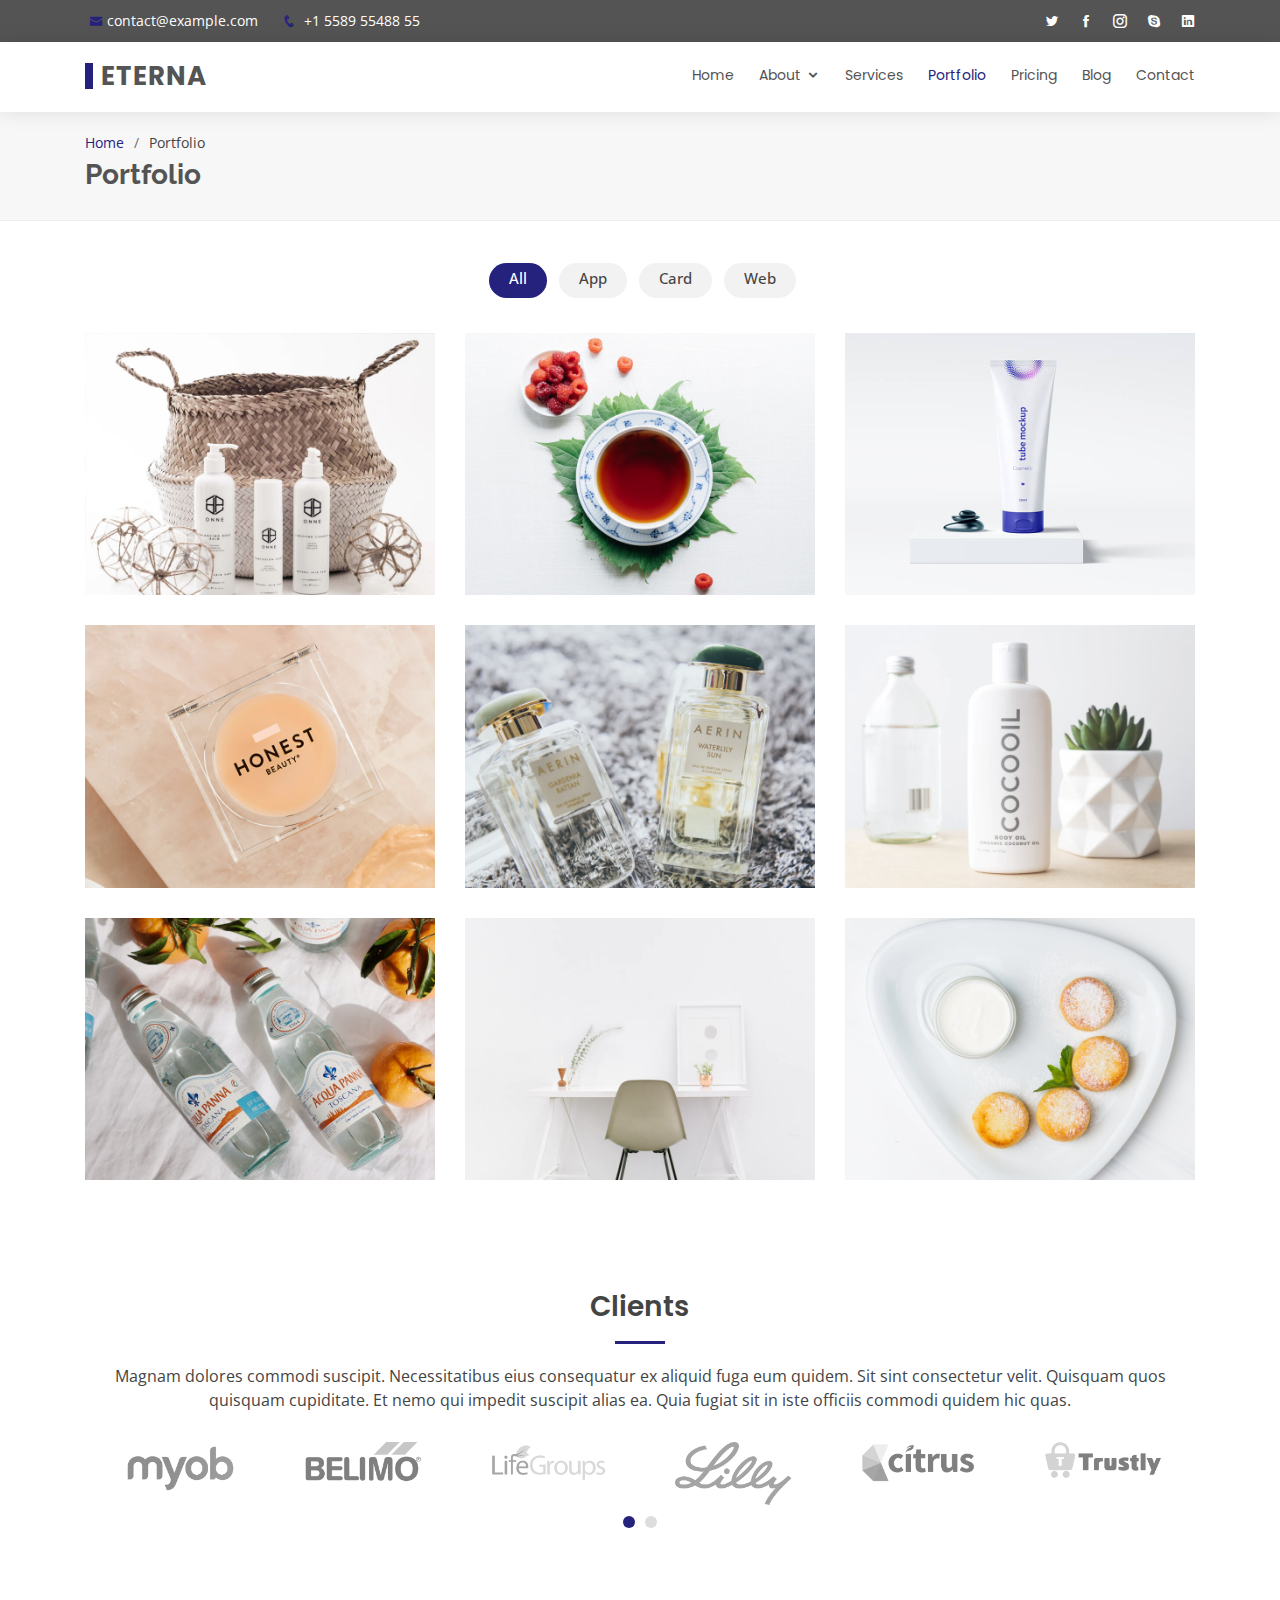
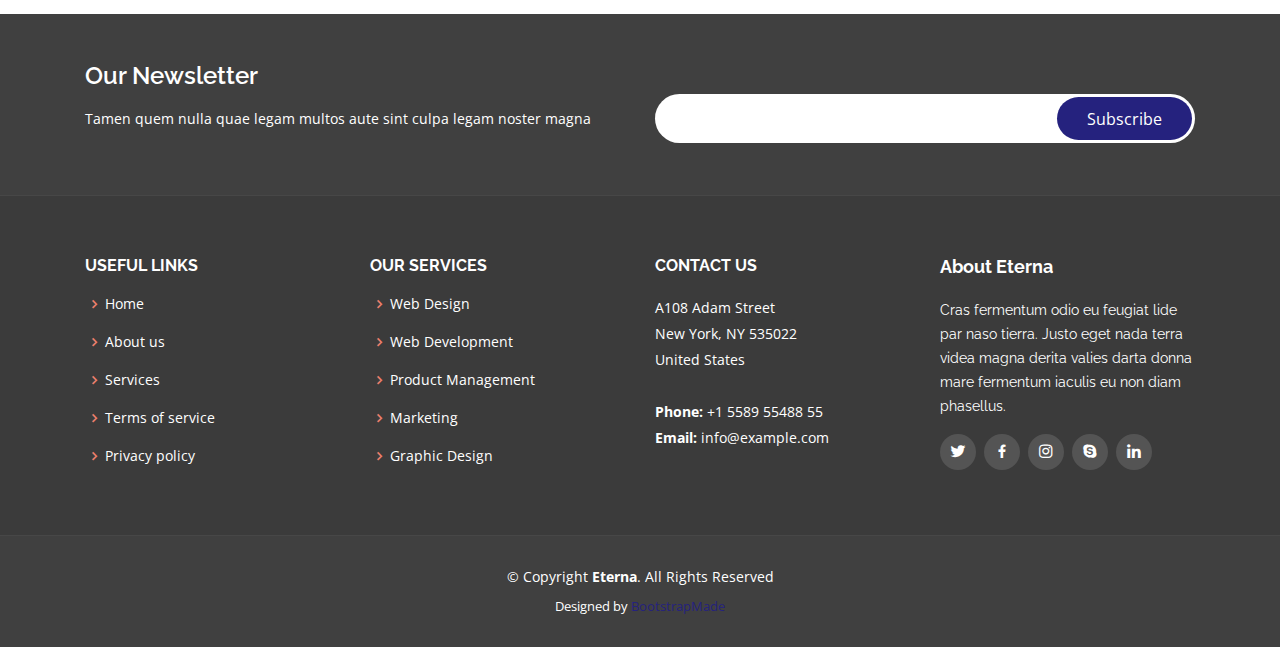
<file: www/portfolio.html>
<!DOCTYPE html>
<html lang="en">

<head>
  <meta charset="utf-8">
  <meta content="width=device-width, initial-scale=1.0" name="viewport">

  <title>Portfolio - Eterna Bootstrap Template</title>
  <meta content="" name="description">
  <meta content="" name="keywords">

  <!-- Favicons -->
  <link href="assets/img/favicon.png" rel="icon">
  <link href="assets/img/apple-touch-icon.png" rel="apple-touch-icon">

  <!-- Google Fonts -->
  <link href="https://fonts.googleapis.com/css?family=Open+Sans:300,300i,400,400i,600,600i,700,700i|Raleway:300,300i,400,400i,500,500i,600,600i,700,700i|Poppins:300,300i,400,400i,500,500i,600,600i,700,700i" rel="stylesheet">

  <!-- Vendor CSS Files -->
  <link href="assets/vendor/bootstrap/css/bootstrap.min.css" rel="stylesheet">
  <link href="assets/vendor/icofont/icofont.min.css" rel="stylesheet">
  <link href="assets/vendor/boxicons/css/boxicons.min.css" rel="stylesheet">
  <link href="assets/vendor/animate.css/animate.min.css" rel="stylesheet">
  <link href="assets/vendor/owl.carousel/assets/owl.carousel.min.css" rel="stylesheet">
  <link href="assets/vendor/venobox/venobox.css" rel="stylesheet">

  <!-- Template Main CSS File -->
  <link href="assets/css/style.css" rel="stylesheet">

  <!-- =======================================================
  * Template Name: Eterna - v2.2.1
  * Template URL: https://bootstrapmade.com/eterna-free-multipurpose-bootstrap-template/
  * Author: BootstrapMade.com
  * License: https://bootstrapmade.com/license/
  ======================================================== -->
</head>

<body>

  <!-- ======= Top Bar ======= -->
  <section id="topbar" class="d-none d-lg-block">
    <div class="container d-flex">
      <div class="contact-info mr-auto">
        <i class="icofont-envelope"></i><a href="mailto:contact@example.com">contact@example.com</a>
        <i class="icofont-phone"></i> +1 5589 55488 55
      </div>
      <div class="social-links">
        <a href="#" class="twitter"><i class="icofont-twitter"></i></a>
        <a href="#" class="facebook"><i class="icofont-facebook"></i></a>
        <a href="#" class="instagram"><i class="icofont-instagram"></i></a>
        <a href="#" class="skype"><i class="icofont-skype"></i></a>
        <a href="#" class="linkedin"><i class="icofont-linkedin"></i></i></a>
      </div>
    </div>
  </section>

  <!-- ======= Header ======= -->
  <header id="header">
    <div class="container d-flex">

      <div class="logo mr-auto">
        <h1 class="text-light"><a href="index.html"><span>Eterna</span></a></h1>
        <!-- Uncomment below if you prefer to use an image logo -->
        <!-- <a href="index.html"><img src="assets/img/logo.png" alt="" class="img-fluid"></a>-->
      </div>

      <nav class="nav-menu d-none d-lg-block">
        <ul>
          <li><a href="index.html">Home</a></li>

          <li class="drop-down"><a href="#">About</a>
            <ul>
              <li><a href="about.html">About Us</a></li>
              <li><a href="team.html">Team</a></li>

              <li class="drop-down"><a href="#">Drop Down 2</a>
                <ul>
                  <li><a href="#">Deep Drop Down 1</a></li>
                  <li><a href="#">Deep Drop Down 2</a></li>
                  <li><a href="#">Deep Drop Down 3</a></li>
                  <li><a href="#">Deep Drop Down 4</a></li>
                  <li><a href="#">Deep Drop Down 5</a></li>
                </ul>
              </li>
            </ul>
          </li>

          <li><a href="services.html">Services</a></li>
          <li class="active"><a href="portfolio.html">Portfolio</a></li>
          <li><a href="pricing.html">Pricing</a></li>
          <li><a href="blog.html">Blog</a></li>
          <li><a href="contact.html">Contact</a></li>

        </ul>
      </nav><!-- .nav-menu -->

    </div>
  </header><!-- End Header -->

  <main id="main">

    <!-- ======= Breadcrumbs ======= -->
    <section id="breadcrumbs" class="breadcrumbs">
      <div class="container">

        <ol>
          <li><a href="index.html">Home</a></li>
          <li>Portfolio</li>
        </ol>
        <h2>Portfolio</h2>

      </div>
    </section><!-- End Breadcrumbs -->

    <!-- ======= Portfolio Section ======= -->
    <section id="portfolio" class="portfolio">
      <div class="container">

        <div class="row">
          <div class="col-lg-12 d-flex justify-content-center">
            <ul id="portfolio-flters">
              <li data-filter="*" class="filter-active">All</li>
              <li data-filter=".filter-app">App</li>
              <li data-filter=".filter-card">Card</li>
              <li data-filter=".filter-web">Web</li>
            </ul>
          </div>
        </div>

        <div class="row portfolio-container">

          <div class="col-lg-4 col-md-6 portfolio-item filter-app">
            <div class="portfolio-wrap">
              <img src="assets/img/portfolio/portfolio-1.jpg" class="img-fluid" alt="">
              <div class="portfolio-info">
                <h4>App 1</h4>
                <p>App</p>
                <div class="portfolio-links">
                  <a href="assets/img/portfolio/portfolio-1.jpg" data-gall="portfolioGallery" class="venobox" title="App 1"><i class="bx bx-plus"></i></a>
                  <a href="portfolio-details.html" title="More Details"><i class="bx bx-link"></i></a>
                </div>
              </div>
            </div>
          </div>

          <div class="col-lg-4 col-md-6 portfolio-item filter-web">
            <div class="portfolio-wrap">
              <img src="assets/img/portfolio/portfolio-2.jpg" class="img-fluid" alt="">
              <div class="portfolio-info">
                <h4>Web 3</h4>
                <p>Web</p>
                <div class="portfolio-links">
                  <a href="assets/img/portfolio/portfolio-2.jpg" data-gall="portfolioGallery" class="venobox" title="Web 3"><i class="bx bx-plus"></i></a>
                  <a href="portfolio-details.html" title="More Details"><i class="bx bx-link"></i></a>
                </div>
              </div>
            </div>
          </div>

          <div class="col-lg-4 col-md-6 portfolio-item filter-app">
            <div class="portfolio-wrap">
              <img src="assets/img/portfolio/portfolio-3.jpg" class="img-fluid" alt="">
              <div class="portfolio-info">
                <h4>App 2</h4>
                <p>App</p>
                <div class="portfolio-links">
                  <a href="assets/img/portfolio/portfolio-3.jpg" data-gall="portfolioGallery" class="venobox" title="App 2"><i class="bx bx-plus"></i></a>
                  <a href="portfolio-details.html" title="More Details"><i class="bx bx-link"></i></a>
                </div>
              </div>
            </div>
          </div>

          <div class="col-lg-4 col-md-6 portfolio-item filter-card">
            <div class="portfolio-wrap">
              <img src="assets/img/portfolio/portfolio-4.jpg" class="img-fluid" alt="">
              <div class="portfolio-info">
                <h4>Card 2</h4>
                <p>Card</p>
                <div class="portfolio-links">
                  <a href="assets/img/portfolio/portfolio-4.jpg" data-gall="portfolioGallery" class="venobox" title="Card 2"><i class="bx bx-plus"></i></a>
                  <a href="portfolio-details.html" title="More Details"><i class="bx bx-link"></i></a>
                </div>
              </div>
            </div>
          </div>

          <div class="col-lg-4 col-md-6 portfolio-item filter-web">
            <div class="portfolio-wrap">
              <img src="assets/img/portfolio/portfolio-5.jpg" class="img-fluid" alt="">
              <div class="portfolio-info">
                <h4>Web 2</h4>
                <p>Web</p>
                <div class="portfolio-links">
                  <a href="assets/img/portfolio/portfolio-5.jpg" data-gall="portfolioGallery" class="venobox" title="Web 2"><i class="bx bx-plus"></i></a>
                  <a href="portfolio-details.html" title="More Details"><i class="bx bx-link"></i></a>
                </div>
              </div>
            </div>
          </div>

          <div class="col-lg-4 col-md-6 portfolio-item filter-app">
            <div class="portfolio-wrap">
              <img src="assets/img/portfolio/portfolio-6.jpg" class="img-fluid" alt="">
              <div class="portfolio-info">
                <h4>App 3</h4>
                <p>App</p>
                <div class="portfolio-links">
                  <a href="assets/img/portfolio/portfolio-6.jpg" data-gall="portfolioGallery" class="venobox" title="App 3"><i class="bx bx-plus"></i></a>
                  <a href="portfolio-details.html" title="More Details"><i class="bx bx-link"></i></a>
                </div>
              </div>
            </div>
          </div>

          <div class="col-lg-4 col-md-6 portfolio-item filter-card">
            <div class="portfolio-wrap">
              <img src="assets/img/portfolio/portfolio-7.jpg" class="img-fluid" alt="">
              <div class="portfolio-info">
                <h4>Card 1</h4>
                <p>Card</p>
                <div class="portfolio-links">
                  <a href="assets/img/portfolio/portfolio-7.jpg" data-gall="portfolioGallery" class="venobox" title="Card 1"><i class="bx bx-plus"></i></a>
                  <a href="portfolio-details.html" title="More Details"><i class="bx bx-link"></i></a>
                </div>
              </div>
            </div>
          </div>

          <div class="col-lg-4 col-md-6 portfolio-item filter-card">
            <div class="portfolio-wrap">
              <img src="assets/img/portfolio/portfolio-8.jpg" class="img-fluid" alt="">
              <div class="portfolio-info">
                <h4>Card 3</h4>
                <p>Card</p>
                <div class="portfolio-links">
                  <a href="assets/img/portfolio/portfolio-8.jpg" data-gall="portfolioGallery" class="venobox" title="Card 3"><i class="bx bx-plus"></i></a>
                  <a href="portfolio-details.html" title="More Details"><i class="bx bx-link"></i></a>
                </div>
              </div>
            </div>
          </div>

          <div class="col-lg-4 col-md-6 portfolio-item filter-web">
            <div class="portfolio-wrap">
              <img src="assets/img/portfolio/portfolio-9.jpg" class="img-fluid" alt="">
              <div class="portfolio-info">
                <h4>Web 3</h4>
                <p>Web</p>
                <div class="portfolio-links">
                  <a href="assets/img/portfolio/portfolio-9.jpg" data-gall="portfolioGallery" class="venobox" title="Web 3"><i class="bx bx-plus"></i></a>
                  <a href="portfolio-details.html" title="More Details"><i class="bx bx-link"></i></a>
                </div>
              </div>
            </div>
          </div>

        </div>

      </div>
    </section><!-- End Portfolio Section -->

    <!-- ======= Clients Section ======= -->
    <section id="clients" class="clients">
      <div class="container">

        <div class="section-title">
          <h2>Clients</h2>
          <p>Magnam dolores commodi suscipit. Necessitatibus eius consequatur ex aliquid fuga eum quidem. Sit sint consectetur velit. Quisquam quos quisquam cupiditate. Et nemo qui impedit suscipit alias ea. Quia fugiat sit in iste officiis commodi quidem hic quas.</p>
        </div>

        <div class="owl-carousel clients-carousel">
          <img src="assets/img/clients/client-1.png" alt="">
          <img src="assets/img/clients/client-2.png" alt="">
          <img src="assets/img/clients/client-3.png" alt="">
          <img src="assets/img/clients/client-4.png" alt="">
          <img src="assets/img/clients/client-5.png" alt="">
          <img src="assets/img/clients/client-6.png" alt="">
          <img src="assets/img/clients/client-7.png" alt="">
          <img src="assets/img/clients/client-8.png" alt="">
        </div>

      </div>
    </section><!-- End Clients Section -->

  </main><!-- End #main -->

  <!-- ======= Footer ======= -->
  <footer id="footer">

    <div class="footer-newsletter">
      <div class="container">
        <div class="row">
          <div class="col-lg-6">
            <h4>Our Newsletter</h4>
            <p>Tamen quem nulla quae legam multos aute sint culpa legam noster magna</p>
          </div>
          <div class="col-lg-6">
            <form action="" method="post">
              <input type="email" name="email"><input type="submit" value="Subscribe">
            </form>
          </div>
        </div>
      </div>
    </div>

    <div class="footer-top">
      <div class="container">
        <div class="row">

          <div class="col-lg-3 col-md-6 footer-links">
            <h4>Useful Links</h4>
            <ul>
              <li><i class="bx bx-chevron-right"></i> <a href="#">Home</a></li>
              <li><i class="bx bx-chevron-right"></i> <a href="#">About us</a></li>
              <li><i class="bx bx-chevron-right"></i> <a href="#">Services</a></li>
              <li><i class="bx bx-chevron-right"></i> <a href="#">Terms of service</a></li>
              <li><i class="bx bx-chevron-right"></i> <a href="#">Privacy policy</a></li>
            </ul>
          </div>

          <div class="col-lg-3 col-md-6 footer-links">
            <h4>Our Services</h4>
            <ul>
              <li><i class="bx bx-chevron-right"></i> <a href="#">Web Design</a></li>
              <li><i class="bx bx-chevron-right"></i> <a href="#">Web Development</a></li>
              <li><i class="bx bx-chevron-right"></i> <a href="#">Product Management</a></li>
              <li><i class="bx bx-chevron-right"></i> <a href="#">Marketing</a></li>
              <li><i class="bx bx-chevron-right"></i> <a href="#">Graphic Design</a></li>
            </ul>
          </div>

          <div class="col-lg-3 col-md-6 footer-contact">
            <h4>Contact Us</h4>
            <p>
              A108 Adam Street <br>
              New York, NY 535022<br>
              United States <br><br>
              <strong>Phone:</strong> +1 5589 55488 55<br>
              <strong>Email:</strong> info@example.com<br>
            </p>

          </div>

          <div class="col-lg-3 col-md-6 footer-info">
            <h3>About Eterna</h3>
            <p>Cras fermentum odio eu feugiat lide par naso tierra. Justo eget nada terra videa magna derita valies darta donna mare fermentum iaculis eu non diam phasellus.</p>
            <div class="social-links mt-3">
              <a href="#" class="twitter"><i class="bx bxl-twitter"></i></a>
              <a href="#" class="facebook"><i class="bx bxl-facebook"></i></a>
              <a href="#" class="instagram"><i class="bx bxl-instagram"></i></a>
              <a href="#" class="google-plus"><i class="bx bxl-skype"></i></a>
              <a href="#" class="linkedin"><i class="bx bxl-linkedin"></i></a>
            </div>
          </div>

        </div>
      </div>
    </div>

    <div class="container">
      <div class="copyright">
        &copy; Copyright <strong><span>Eterna</span></strong>. All Rights Reserved
      </div>
      <div class="credits">
        <!-- All the links in the footer should remain intact. -->
        <!-- You can delete the links only if you purchased the pro version. -->
        <!-- Licensing information: https://bootstrapmade.com/license/ -->
        <!-- Purchase the pro version with working PHP/AJAX contact form: https://bootstrapmade.com/eterna-free-multipurpose-bootstrap-template/ -->
        Designed by <a href="https://bootstrapmade.com/">BootstrapMade</a>
      </div>
    </div>
  </footer><!-- End Footer -->

  <a href="#" class="back-to-top"><i class="icofont-simple-up"></i></a>

  <!-- Vendor JS Files -->
  <script src="assets/vendor/jquery/jquery.min.js"></script>
  <script src="assets/vendor/bootstrap/js/bootstrap.bundle.min.js"></script>
  <script src="assets/vendor/jquery.easing/jquery.easing.min.js"></script>
  <script src="assets/vendor/php-email-form/validate.js"></script>
  <script src="assets/vendor/jquery-sticky/jquery.sticky.js"></script>
  <script src="assets/vendor/owl.carousel/owl.carousel.min.js"></script>
  <script src="assets/vendor/waypoints/jquery.waypoints.min.js"></script>
  <script src="assets/vendor/counterup/counterup.min.js"></script>
  <script src="assets/vendor/isotope-layout/isotope.pkgd.min.js"></script>
  <script src="assets/vendor/venobox/venobox.min.js"></script>

  <!-- Template Main JS File -->
  <script src="assets/js/main.js"></script>

</body>

</html>
</file>
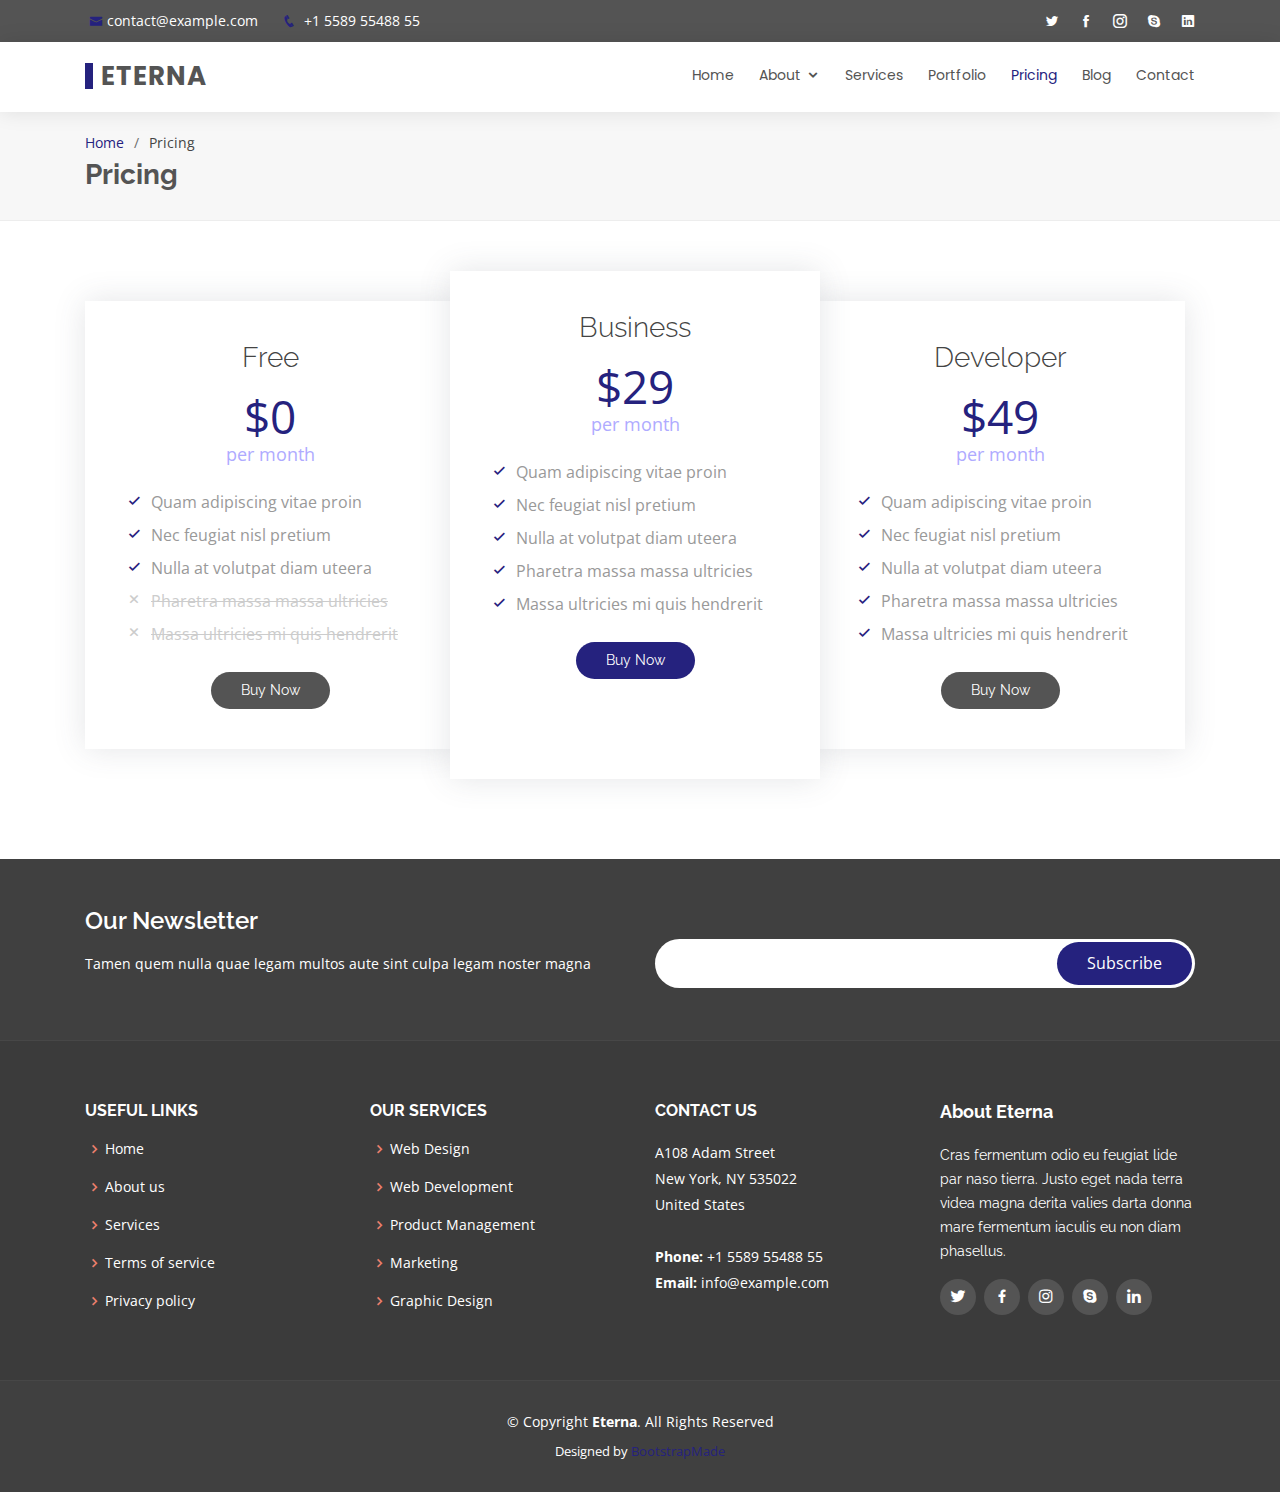
<file: www/pricing.html>
<!DOCTYPE html>
<html lang="en">

<head>
  <meta charset="utf-8">
  <meta content="width=device-width, initial-scale=1.0" name="viewport">

  <title>Pricing - Eterna Bootstrap Template</title>
  <meta content="" name="description">
  <meta content="" name="keywords">

  <!-- Favicons -->
  <link href="assets/img/favicon.png" rel="icon">
  <link href="assets/img/apple-touch-icon.png" rel="apple-touch-icon">

  <!-- Google Fonts -->
  <link href="https://fonts.googleapis.com/css?family=Open+Sans:300,300i,400,400i,600,600i,700,700i|Raleway:300,300i,400,400i,500,500i,600,600i,700,700i|Poppins:300,300i,400,400i,500,500i,600,600i,700,700i" rel="stylesheet">

  <!-- Vendor CSS Files -->
  <link href="assets/vendor/bootstrap/css/bootstrap.min.css" rel="stylesheet">
  <link href="assets/vendor/icofont/icofont.min.css" rel="stylesheet">
  <link href="assets/vendor/boxicons/css/boxicons.min.css" rel="stylesheet">
  <link href="assets/vendor/animate.css/animate.min.css" rel="stylesheet">
  <link href="assets/vendor/owl.carousel/assets/owl.carousel.min.css" rel="stylesheet">
  <link href="assets/vendor/venobox/venobox.css" rel="stylesheet">

  <!-- Template Main CSS File -->
  <link href="assets/css/style.css" rel="stylesheet">

  <!-- =======================================================
  * Template Name: Eterna - v2.2.1
  * Template URL: https://bootstrapmade.com/eterna-free-multipurpose-bootstrap-template/
  * Author: BootstrapMade.com
  * License: https://bootstrapmade.com/license/
  ======================================================== -->
</head>

<body>

  <!-- ======= Top Bar ======= -->
  <section id="topbar" class="d-none d-lg-block">
    <div class="container d-flex">
      <div class="contact-info mr-auto">
        <i class="icofont-envelope"></i><a href="mailto:contact@example.com">contact@example.com</a>
        <i class="icofont-phone"></i> +1 5589 55488 55
      </div>
      <div class="social-links">
        <a href="#" class="twitter"><i class="icofont-twitter"></i></a>
        <a href="#" class="facebook"><i class="icofont-facebook"></i></a>
        <a href="#" class="instagram"><i class="icofont-instagram"></i></a>
        <a href="#" class="skype"><i class="icofont-skype"></i></a>
        <a href="#" class="linkedin"><i class="icofont-linkedin"></i></i></a>
      </div>
    </div>
  </section>

  <!-- ======= Header ======= -->
  <header id="header">
    <div class="container d-flex">

      <div class="logo mr-auto">
        <h1 class="text-light"><a href="index.html"><span>Eterna</span></a></h1>
        <!-- Uncomment below if you prefer to use an image logo -->
        <!-- <a href="index.html"><img src="assets/img/logo.png" alt="" class="img-fluid"></a>-->
      </div>

      <nav class="nav-menu d-none d-lg-block">
        <ul>
          <li><a href="index.html">Home</a></li>

          <li class="drop-down"><a href="#">About</a>
            <ul>
              <li><a href="about.html">About Us</a></li>
              <li><a href="team.html">Team</a></li>

              <li class="drop-down"><a href="#">Drop Down 2</a>
                <ul>
                  <li><a href="#">Deep Drop Down 1</a></li>
                  <li><a href="#">Deep Drop Down 2</a></li>
                  <li><a href="#">Deep Drop Down 3</a></li>
                  <li><a href="#">Deep Drop Down 4</a></li>
                  <li><a href="#">Deep Drop Down 5</a></li>
                </ul>
              </li>
            </ul>
          </li>

          <li><a href="services.html">Services</a></li>
          <li><a href="portfolio.html">Portfolio</a></li>
          <li class="active"><a href="pricing.html">Pricing</a></li>
          <li><a href="blog.html">Blog</a></li>
          <li><a href="contact.html">Contact</a></li>

        </ul>
      </nav><!-- .nav-menu -->

    </div>
  </header><!-- End Header -->

  <main id="main">

    <!-- ======= Breadcrumbs ======= -->
    <section id="breadcrumbs" class="breadcrumbs">
      <div class="container">

        <ol>
          <li><a href="index.html">Home</a></li>
          <li>Pricing</li>
        </ol>
        <h2>Pricing</h2>

      </div>
    </section><!-- End Breadcrumbs -->

    <!-- ======= Pricing Section ======= -->
    <section id="pricing" class="pricing">
      <div class="container">

        <div class="row no-gutters">

          <div class="col-lg-4 box">
            <h3>Free</h3>
            <h4>$0<span>per month</span></h4>
            <ul>
              <li><i class="bx bx-check"></i> Quam adipiscing vitae proin</li>
              <li><i class="bx bx-check"></i> Nec feugiat nisl pretium</li>
              <li><i class="bx bx-check"></i> Nulla at volutpat diam uteera</li>
              <li class="na"><i class="bx bx-x"></i> <span>Pharetra massa massa ultricies</span></li>
              <li class="na"><i class="bx bx-x"></i> <span>Massa ultricies mi quis hendrerit</span></li>
            </ul>
            <a href="#" class="buy-btn">Buy Now</a>
          </div>

          <div class="col-lg-4 box featured">
            <h3>Business</h3>
            <h4>$29<span>per month</span></h4>
            <ul>
              <li><i class="bx bx-check"></i> Quam adipiscing vitae proin</li>
              <li><i class="bx bx-check"></i> Nec feugiat nisl pretium</li>
              <li><i class="bx bx-check"></i> Nulla at volutpat diam uteera</li>
              <li><i class="bx bx-check"></i> Pharetra massa massa ultricies</li>
              <li><i class="bx bx-check"></i> Massa ultricies mi quis hendrerit</li>
            </ul>
            <a href="#" class="buy-btn">Buy Now</a>
          </div>

          <div class="col-lg-4 box">
            <h3>Developer</h3>
            <h4>$49<span>per month</span></h4>
            <ul>
              <li><i class="bx bx-check"></i> Quam adipiscing vitae proin</li>
              <li><i class="bx bx-check"></i> Nec feugiat nisl pretium</li>
              <li><i class="bx bx-check"></i> Nulla at volutpat diam uteera</li>
              <li><i class="bx bx-check"></i> Pharetra massa massa ultricies</li>
              <li><i class="bx bx-check"></i> Massa ultricies mi quis hendrerit</li>
            </ul>
            <a href="#" class="buy-btn">Buy Now</a>
          </div>

        </div>

      </div>
    </section><!-- End Pricing Section -->

  </main><!-- End #main -->

  <!-- ======= Footer ======= -->
  <footer id="footer">

    <div class="footer-newsletter">
      <div class="container">
        <div class="row">
          <div class="col-lg-6">
            <h4>Our Newsletter</h4>
            <p>Tamen quem nulla quae legam multos aute sint culpa legam noster magna</p>
          </div>
          <div class="col-lg-6">
            <form action="" method="post">
              <input type="email" name="email"><input type="submit" value="Subscribe">
            </form>
          </div>
        </div>
      </div>
    </div>

    <div class="footer-top">
      <div class="container">
        <div class="row">

          <div class="col-lg-3 col-md-6 footer-links">
            <h4>Useful Links</h4>
            <ul>
              <li><i class="bx bx-chevron-right"></i> <a href="#">Home</a></li>
              <li><i class="bx bx-chevron-right"></i> <a href="#">About us</a></li>
              <li><i class="bx bx-chevron-right"></i> <a href="#">Services</a></li>
              <li><i class="bx bx-chevron-right"></i> <a href="#">Terms of service</a></li>
              <li><i class="bx bx-chevron-right"></i> <a href="#">Privacy policy</a></li>
            </ul>
          </div>

          <div class="col-lg-3 col-md-6 footer-links">
            <h4>Our Services</h4>
            <ul>
              <li><i class="bx bx-chevron-right"></i> <a href="#">Web Design</a></li>
              <li><i class="bx bx-chevron-right"></i> <a href="#">Web Development</a></li>
              <li><i class="bx bx-chevron-right"></i> <a href="#">Product Management</a></li>
              <li><i class="bx bx-chevron-right"></i> <a href="#">Marketing</a></li>
              <li><i class="bx bx-chevron-right"></i> <a href="#">Graphic Design</a></li>
            </ul>
          </div>

          <div class="col-lg-3 col-md-6 footer-contact">
            <h4>Contact Us</h4>
            <p>
              A108 Adam Street <br>
              New York, NY 535022<br>
              United States <br><br>
              <strong>Phone:</strong> +1 5589 55488 55<br>
              <strong>Email:</strong> info@example.com<br>
            </p>

          </div>

          <div class="col-lg-3 col-md-6 footer-info">
            <h3>About Eterna</h3>
            <p>Cras fermentum odio eu feugiat lide par naso tierra. Justo eget nada terra videa magna derita valies darta donna mare fermentum iaculis eu non diam phasellus.</p>
            <div class="social-links mt-3">
              <a href="#" class="twitter"><i class="bx bxl-twitter"></i></a>
              <a href="#" class="facebook"><i class="bx bxl-facebook"></i></a>
              <a href="#" class="instagram"><i class="bx bxl-instagram"></i></a>
              <a href="#" class="google-plus"><i class="bx bxl-skype"></i></a>
              <a href="#" class="linkedin"><i class="bx bxl-linkedin"></i></a>
            </div>
          </div>

        </div>
      </div>
    </div>

    <div class="container">
      <div class="copyright">
        &copy; Copyright <strong><span>Eterna</span></strong>. All Rights Reserved
      </div>
      <div class="credits">
        <!-- All the links in the footer should remain intact. -->
        <!-- You can delete the links only if you purchased the pro version. -->
        <!-- Licensing information: https://bootstrapmade.com/license/ -->
        <!-- Purchase the pro version with working PHP/AJAX contact form: https://bootstrapmade.com/eterna-free-multipurpose-bootstrap-template/ -->
        Designed by <a href="https://bootstrapmade.com/">BootstrapMade</a>
      </div>
    </div>
  </footer><!-- End Footer -->

  <a href="#" class="back-to-top"><i class="icofont-simple-up"></i></a>

  <!-- Vendor JS Files -->
  <script src="assets/vendor/jquery/jquery.min.js"></script>
  <script src="assets/vendor/bootstrap/js/bootstrap.bundle.min.js"></script>
  <script src="assets/vendor/jquery.easing/jquery.easing.min.js"></script>
  <script src="assets/vendor/php-email-form/validate.js"></script>
  <script src="assets/vendor/jquery-sticky/jquery.sticky.js"></script>
  <script src="assets/vendor/owl.carousel/owl.carousel.min.js"></script>
  <script src="assets/vendor/waypoints/jquery.waypoints.min.js"></script>
  <script src="assets/vendor/counterup/counterup.min.js"></script>
  <script src="assets/vendor/isotope-layout/isotope.pkgd.min.js"></script>
  <script src="assets/vendor/venobox/venobox.min.js"></script>

  <!-- Template Main JS File -->
  <script src="assets/js/main.js"></script>

</body>

</html>
</file>
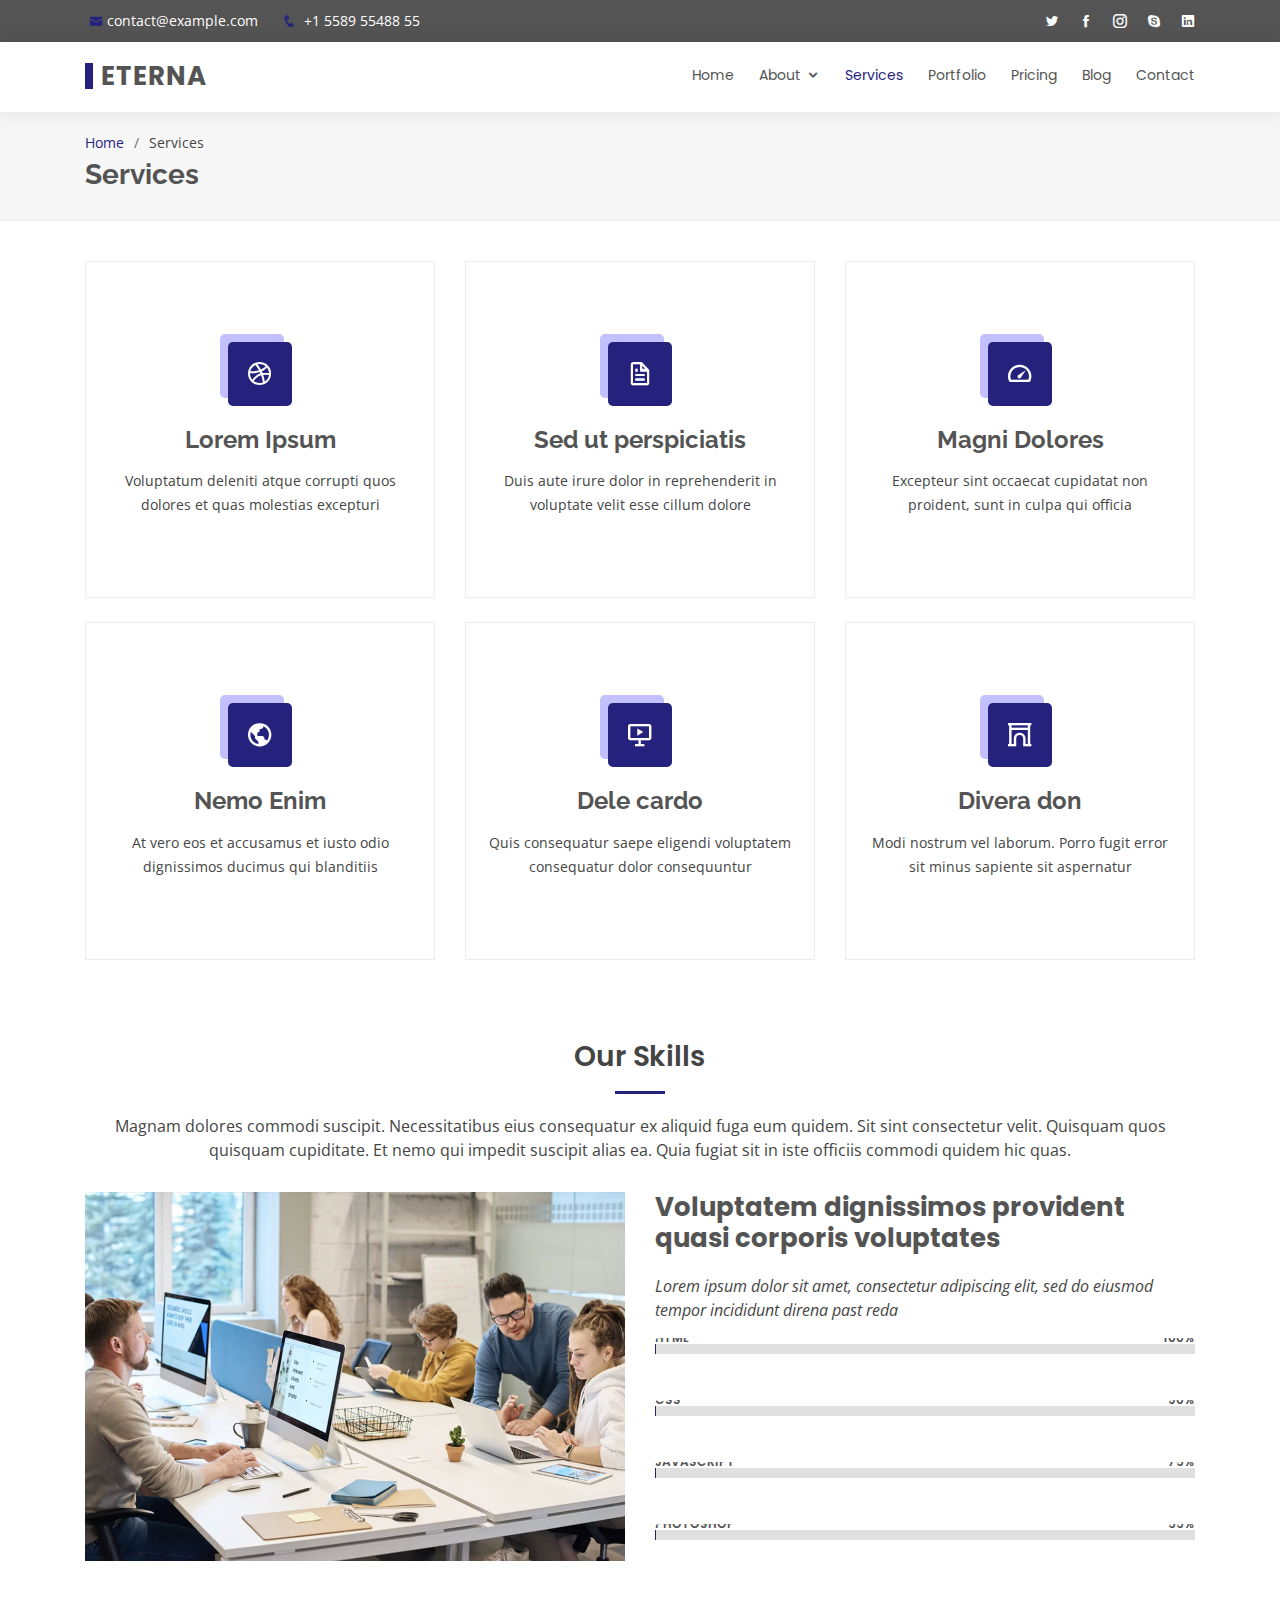
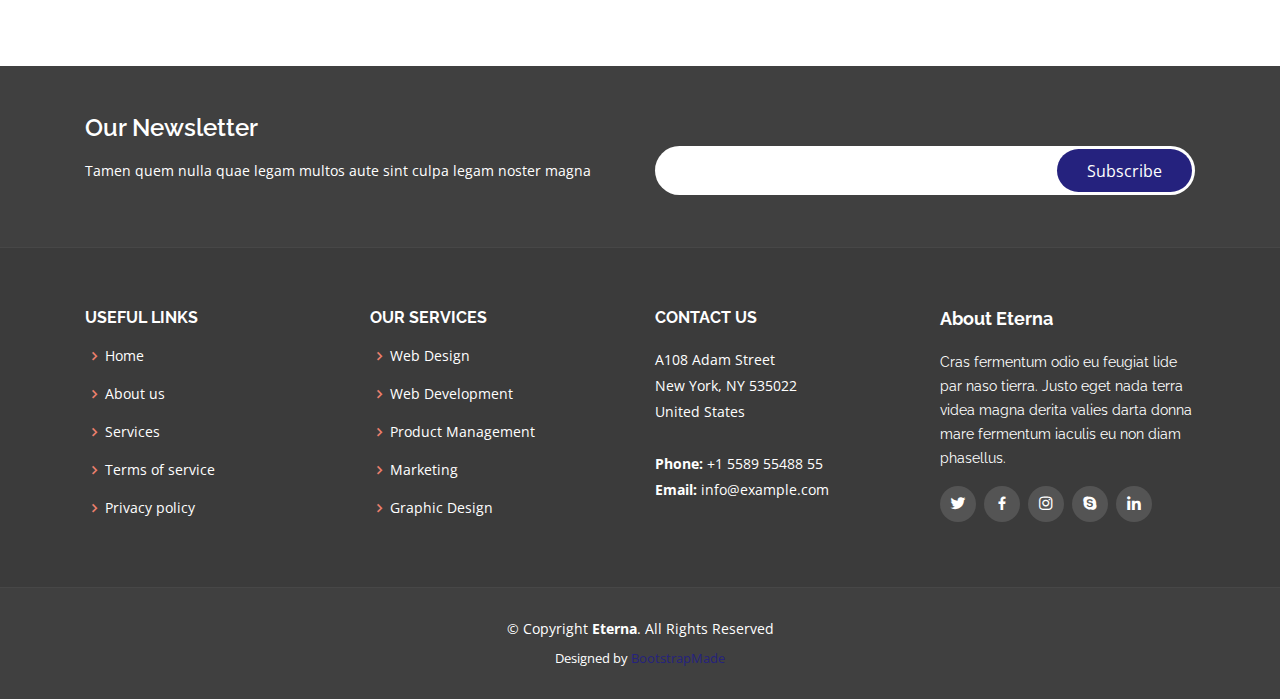
<file: www/services.html>
<!DOCTYPE html>
<html lang="en">

<head>
  <meta charset="utf-8">
  <meta content="width=device-width, initial-scale=1.0" name="viewport">

  <title>Services - Eterna Bootstrap Template</title>
  <meta content="" name="description">
  <meta content="" name="keywords">

  <!-- Favicons -->
  <link href="assets/img/favicon.png" rel="icon">
  <link href="assets/img/apple-touch-icon.png" rel="apple-touch-icon">

  <!-- Google Fonts -->
  <link href="https://fonts.googleapis.com/css?family=Open+Sans:300,300i,400,400i,600,600i,700,700i|Raleway:300,300i,400,400i,500,500i,600,600i,700,700i|Poppins:300,300i,400,400i,500,500i,600,600i,700,700i" rel="stylesheet">

  <!-- Vendor CSS Files -->
  <link href="assets/vendor/bootstrap/css/bootstrap.min.css" rel="stylesheet">
  <link href="assets/vendor/icofont/icofont.min.css" rel="stylesheet">
  <link href="assets/vendor/boxicons/css/boxicons.min.css" rel="stylesheet">
  <link href="assets/vendor/animate.css/animate.min.css" rel="stylesheet">
  <link href="assets/vendor/owl.carousel/assets/owl.carousel.min.css" rel="stylesheet">
  <link href="assets/vendor/venobox/venobox.css" rel="stylesheet">

  <!-- Template Main CSS File -->
  <link href="assets/css/style.css" rel="stylesheet">

  <!-- =======================================================
  * Template Name: Eterna - v2.2.1
  * Template URL: https://bootstrapmade.com/eterna-free-multipurpose-bootstrap-template/
  * Author: BootstrapMade.com
  * License: https://bootstrapmade.com/license/
  ======================================================== -->
</head>

<body>

  <!-- ======= Top Bar ======= -->
  <section id="topbar" class="d-none d-lg-block">
    <div class="container d-flex">
      <div class="contact-info mr-auto">
        <i class="icofont-envelope"></i><a href="mailto:contact@example.com">contact@example.com</a>
        <i class="icofont-phone"></i> +1 5589 55488 55
      </div>
      <div class="social-links">
        <a href="#" class="twitter"><i class="icofont-twitter"></i></a>
        <a href="#" class="facebook"><i class="icofont-facebook"></i></a>
        <a href="#" class="instagram"><i class="icofont-instagram"></i></a>
        <a href="#" class="skype"><i class="icofont-skype"></i></a>
        <a href="#" class="linkedin"><i class="icofont-linkedin"></i></i></a>
      </div>
    </div>
  </section>

  <!-- ======= Header ======= -->
  <header id="header">
    <div class="container d-flex">

      <div class="logo mr-auto">
        <h1 class="text-light"><a href="index.html"><span>Eterna</span></a></h1>
        <!-- Uncomment below if you prefer to use an image logo -->
        <!-- <a href="index.html"><img src="assets/img/logo.png" alt="" class="img-fluid"></a>-->
      </div>

      <nav class="nav-menu d-none d-lg-block">
        <ul>
          <li><a href="index.html">Home</a></li>

          <li class="drop-down"><a href="#">About</a>
            <ul>
              <li><a href="about.html">About Us</a></li>
              <li><a href="team.html">Team</a></li>

              <li class="drop-down"><a href="#">Drop Down 2</a>
                <ul>
                  <li><a href="#">Deep Drop Down 1</a></li>
                  <li><a href="#">Deep Drop Down 2</a></li>
                  <li><a href="#">Deep Drop Down 3</a></li>
                  <li><a href="#">Deep Drop Down 4</a></li>
                  <li><a href="#">Deep Drop Down 5</a></li>
                </ul>
              </li>
            </ul>
          </li>

          <li class="active"><a href="services.html">Services</a></li>
          <li><a href="portfolio.html">Portfolio</a></li>
          <li><a href="pricing.html">Pricing</a></li>
          <li><a href="blog.html">Blog</a></li>
          <li><a href="contact.html">Contact</a></li>

        </ul>
      </nav><!-- .nav-menu -->

    </div>
  </header><!-- End Header -->

  <main id="main">

    <!-- ======= Breadcrumbs ======= -->
    <section id="breadcrumbs" class="breadcrumbs">
      <div class="container">

        <ol>
          <li><a href="index.html">Home</a></li>
          <li>Services</li>
        </ol>
        <h2>Services</h2>

      </div>
    </section><!-- End Breadcrumbs -->

    <!-- ======= Services Section ======= -->
    <section id="services" class="services">
      <div class="container">

        <div class="row">
          <div class="col-lg-4 col-md-6 d-flex align-items-stretch">
            <div class="icon-box">
              <div class="icon"><i class="bx bxl-dribbble"></i></div>
              <h4><a href="">Lorem Ipsum</a></h4>
              <p>Voluptatum deleniti atque corrupti quos dolores et quas molestias excepturi</p>
            </div>
          </div>

          <div class="col-lg-4 col-md-6 d-flex align-items-stretch mt-4 mt-md-0">
            <div class="icon-box">
              <div class="icon"><i class="bx bx-file"></i></div>
              <h4><a href="">Sed ut perspiciatis</a></h4>
              <p>Duis aute irure dolor in reprehenderit in voluptate velit esse cillum dolore</p>
            </div>
          </div>

          <div class="col-lg-4 col-md-6 d-flex align-items-stretch mt-4 mt-lg-0">
            <div class="icon-box">
              <div class="icon"><i class="bx bx-tachometer"></i></div>
              <h4><a href="">Magni Dolores</a></h4>
              <p>Excepteur sint occaecat cupidatat non proident, sunt in culpa qui officia</p>
            </div>
          </div>

          <div class="col-lg-4 col-md-6 d-flex align-items-stretch mt-4">
            <div class="icon-box">
              <div class="icon"><i class="bx bx-world"></i></div>
              <h4><a href="">Nemo Enim</a></h4>
              <p>At vero eos et accusamus et iusto odio dignissimos ducimus qui blanditiis</p>
            </div>
          </div>

          <div class="col-lg-4 col-md-6 d-flex align-items-stretch mt-4">
            <div class="icon-box">
              <div class="icon"><i class="bx bx-slideshow"></i></div>
              <h4><a href="">Dele cardo</a></h4>
              <p>Quis consequatur saepe eligendi voluptatem consequatur dolor consequuntur</p>
            </div>
          </div>

          <div class="col-lg-4 col-md-6 d-flex align-items-stretch mt-4">
            <div class="icon-box">
              <div class="icon"><i class="bx bx-arch"></i></div>
              <h4><a href="">Divera don</a></h4>
              <p>Modi nostrum vel laborum. Porro fugit error sit minus sapiente sit aspernatur</p>
            </div>
          </div>

        </div>

      </div>
    </section><!-- End Services Section -->

    <!-- ======= Our Skills Section ======= -->
    <section id="skills" class="skills">
      <div class="container">

        <div class="section-title">
          <h2>Our Skills</h2>
          <p>Magnam dolores commodi suscipit. Necessitatibus eius consequatur ex aliquid fuga eum quidem. Sit sint consectetur velit. Quisquam quos quisquam cupiditate. Et nemo qui impedit suscipit alias ea. Quia fugiat sit in iste officiis commodi quidem hic quas.</p>
        </div>

        <div class="row">
          <div class="col-lg-6">
            <img src="assets/img/skills-img.jpg" class="img-fluid" alt="">
          </div>
          <div class="col-lg-6 pt-4 pt-lg-0 content">
            <h3>Voluptatem dignissimos provident quasi corporis voluptates</h3>
            <p class="font-italic">
              Lorem ipsum dolor sit amet, consectetur adipiscing elit, sed do eiusmod tempor incididunt direna past reda
            </p>

            <div class="skills-content">

              <div class="progress">
                <span class="skill">HTML <i class="val">100%</i></span>
                <div class="progress-bar-wrap">
                  <div class="progress-bar" role="progressbar" aria-valuenow="100" aria-valuemin="0" aria-valuemax="100"></div>
                </div>
              </div>

              <div class="progress">
                <span class="skill">CSS <i class="val">90%</i></span>
                <div class="progress-bar-wrap">
                  <div class="progress-bar" role="progressbar" aria-valuenow="90" aria-valuemin="0" aria-valuemax="100"></div>
                </div>
              </div>

              <div class="progress">
                <span class="skill">JavaScript <i class="val">75%</i></span>
                <div class="progress-bar-wrap">
                  <div class="progress-bar" role="progressbar" aria-valuenow="75" aria-valuemin="0" aria-valuemax="100"></div>
                </div>
              </div>

              <div class="progress">
                <span class="skill">Photoshop <i class="val">55%</i></span>
                <div class="progress-bar-wrap">
                  <div class="progress-bar" role="progressbar" aria-valuenow="55" aria-valuemin="0" aria-valuemax="100"></div>
                </div>
              </div>

            </div>

          </div>
        </div>

      </div>
    </section><!-- End Our Skills Section -->

  </main><!-- End #main -->

  <!-- ======= Footer ======= -->
  <footer id="footer">

    <div class="footer-newsletter">
      <div class="container">
        <div class="row">
          <div class="col-lg-6">
            <h4>Our Newsletter</h4>
            <p>Tamen quem nulla quae legam multos aute sint culpa legam noster magna</p>
          </div>
          <div class="col-lg-6">
            <form action="" method="post">
              <input type="email" name="email"><input type="submit" value="Subscribe">
            </form>
          </div>
        </div>
      </div>
    </div>

    <div class="footer-top">
      <div class="container">
        <div class="row">

          <div class="col-lg-3 col-md-6 footer-links">
            <h4>Useful Links</h4>
            <ul>
              <li><i class="bx bx-chevron-right"></i> <a href="#">Home</a></li>
              <li><i class="bx bx-chevron-right"></i> <a href="#">About us</a></li>
              <li><i class="bx bx-chevron-right"></i> <a href="#">Services</a></li>
              <li><i class="bx bx-chevron-right"></i> <a href="#">Terms of service</a></li>
              <li><i class="bx bx-chevron-right"></i> <a href="#">Privacy policy</a></li>
            </ul>
          </div>

          <div class="col-lg-3 col-md-6 footer-links">
            <h4>Our Services</h4>
            <ul>
              <li><i class="bx bx-chevron-right"></i> <a href="#">Web Design</a></li>
              <li><i class="bx bx-chevron-right"></i> <a href="#">Web Development</a></li>
              <li><i class="bx bx-chevron-right"></i> <a href="#">Product Management</a></li>
              <li><i class="bx bx-chevron-right"></i> <a href="#">Marketing</a></li>
              <li><i class="bx bx-chevron-right"></i> <a href="#">Graphic Design</a></li>
            </ul>
          </div>

          <div class="col-lg-3 col-md-6 footer-contact">
            <h4>Contact Us</h4>
            <p>
              A108 Adam Street <br>
              New York, NY 535022<br>
              United States <br><br>
              <strong>Phone:</strong> +1 5589 55488 55<br>
              <strong>Email:</strong> info@example.com<br>
            </p>

          </div>

          <div class="col-lg-3 col-md-6 footer-info">
            <h3>About Eterna</h3>
            <p>Cras fermentum odio eu feugiat lide par naso tierra. Justo eget nada terra videa magna derita valies darta donna mare fermentum iaculis eu non diam phasellus.</p>
            <div class="social-links mt-3">
              <a href="#" class="twitter"><i class="bx bxl-twitter"></i></a>
              <a href="#" class="facebook"><i class="bx bxl-facebook"></i></a>
              <a href="#" class="instagram"><i class="bx bxl-instagram"></i></a>
              <a href="#" class="google-plus"><i class="bx bxl-skype"></i></a>
              <a href="#" class="linkedin"><i class="bx bxl-linkedin"></i></a>
            </div>
          </div>

        </div>
      </div>
    </div>

    <div class="container">
      <div class="copyright">
        &copy; Copyright <strong><span>Eterna</span></strong>. All Rights Reserved
      </div>
      <div class="credits">
        <!-- All the links in the footer should remain intact. -->
        <!-- You can delete the links only if you purchased the pro version. -->
        <!-- Licensing information: https://bootstrapmade.com/license/ -->
        <!-- Purchase the pro version with working PHP/AJAX contact form: https://bootstrapmade.com/eterna-free-multipurpose-bootstrap-template/ -->
        Designed by <a href="https://bootstrapmade.com/">BootstrapMade</a>
      </div>
    </div>
  </footer><!-- End Footer -->

  <a href="#" class="back-to-top"><i class="icofont-simple-up"></i></a>

  <!-- Vendor JS Files -->
  <script src="assets/vendor/jquery/jquery.min.js"></script>
  <script src="assets/vendor/bootstrap/js/bootstrap.bundle.min.js"></script>
  <script src="assets/vendor/jquery.easing/jquery.easing.min.js"></script>
  <script src="assets/vendor/php-email-form/validate.js"></script>
  <script src="assets/vendor/jquery-sticky/jquery.sticky.js"></script>
  <script src="assets/vendor/owl.carousel/owl.carousel.min.js"></script>
  <script src="assets/vendor/waypoints/jquery.waypoints.min.js"></script>
  <script src="assets/vendor/counterup/counterup.min.js"></script>
  <script src="assets/vendor/isotope-layout/isotope.pkgd.min.js"></script>
  <script src="assets/vendor/venobox/venobox.min.js"></script>

  <!-- Template Main JS File -->
  <script src="assets/js/main.js"></script>

</body>

</html>
</file>
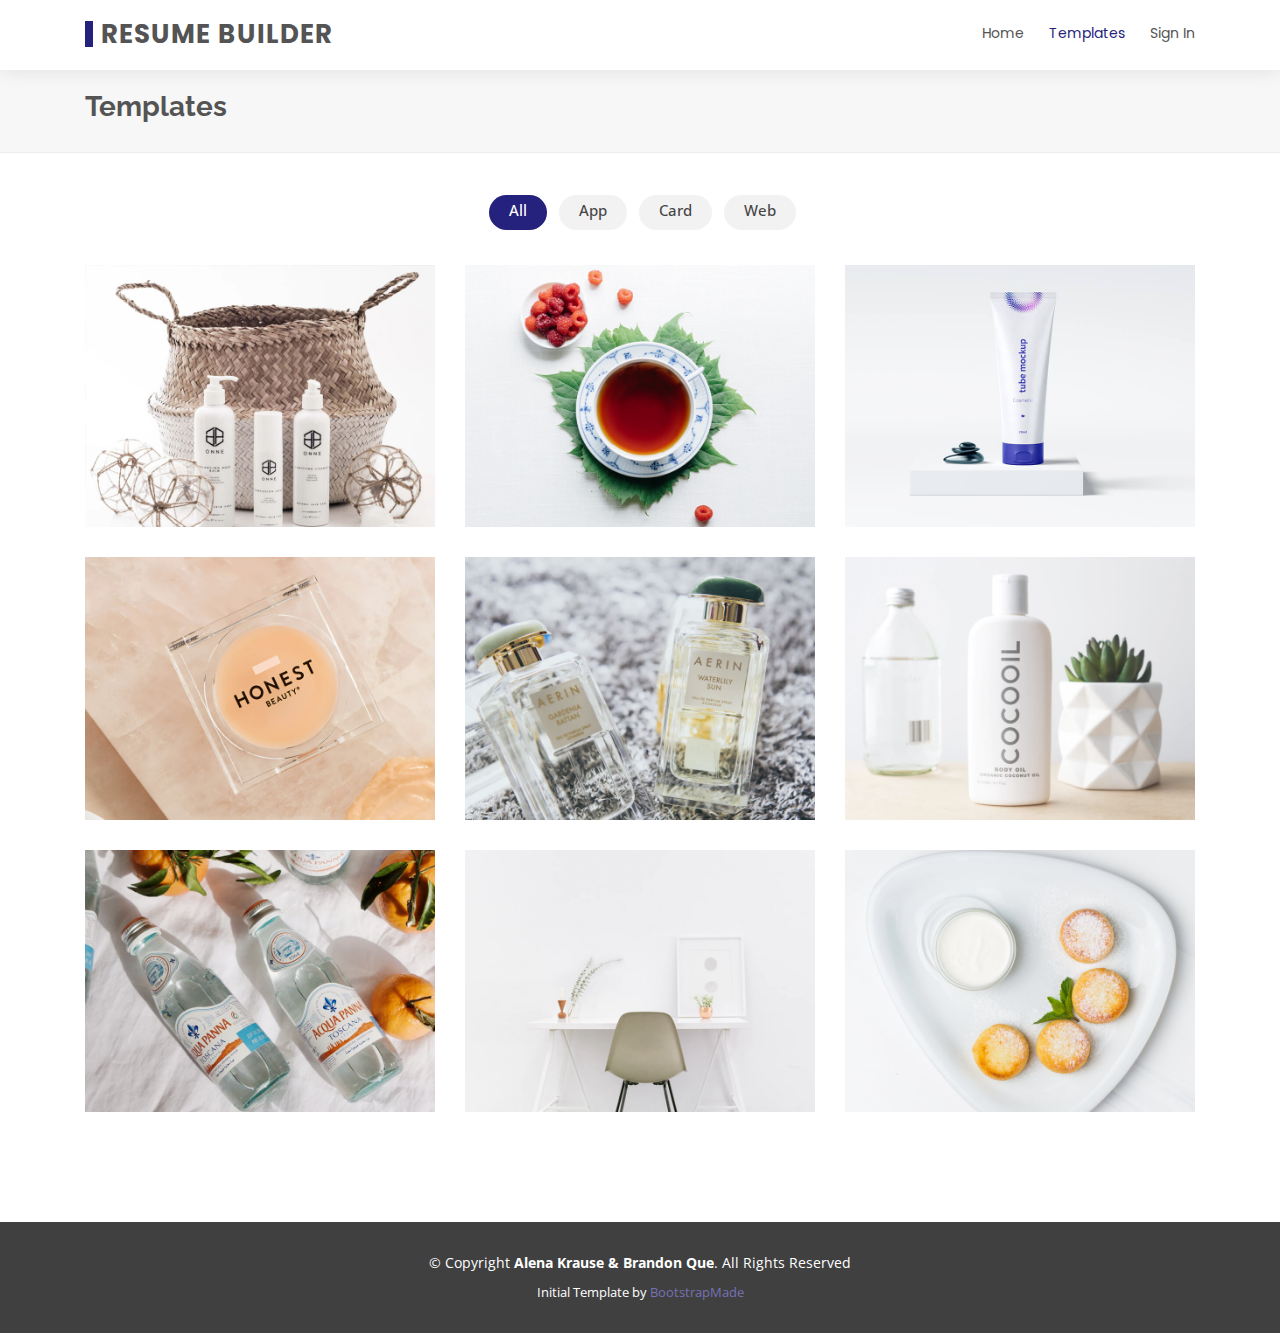
<file: www/templates.html>
<!DOCTYPE html>
<html lang="en">

<head>
  <meta charset="utf-8">
  <meta content="width=device-width, initial-scale=1.0" name="viewport">

  <title>Templates</title>
  <meta content="" name="description">
  <meta content="" name="keywords">

  <!-- Favicons -->
  <link href="assets/img/favicon.png" rel="icon">
  <link href="assets/img/apple-touch-icon.png" rel="apple-touch-icon">

  <!-- Google Fonts -->
  <link href="https://fonts.googleapis.com/css?family=Open+Sans:300,300i,400,400i,600,600i,700,700i|Raleway:300,300i,400,400i,500,500i,600,600i,700,700i|Poppins:300,300i,400,400i,500,500i,600,600i,700,700i" rel="stylesheet">

  <!-- Vendor CSS Files -->
  <link href="assets/vendor/bootstrap/css/bootstrap.min.css" rel="stylesheet">
  <link href="assets/vendor/icofont/icofont.min.css" rel="stylesheet">
  <link href="assets/vendor/boxicons/css/boxicons.min.css" rel="stylesheet">
  <link href="assets/vendor/animate.css/animate.min.css" rel="stylesheet">
  <link href="assets/vendor/owl.carousel/assets/owl.carousel.min.css" rel="stylesheet">
  <link href="assets/vendor/venobox/venobox.css" rel="stylesheet">

  <!-- Template Main CSS File -->
  <link href="assets/css/style.css" rel="stylesheet">

  <!-- =======================================================
  * Template Name: Eterna - v2.2.1
  * Template URL: https://bootstrapmade.com/eterna-free-multipurpose-bootstrap-template/
  * Author: BootstrapMade.com
  * License: https://bootstrapmade.com/license/
  ======================================================== -->
</head>

<body>

  <header id="header">
    <div class="container d-flex">

      <div class="logo mr-auto">
        <h1 class="text-light"><a href="index.html"><span>Resume Builder</span></a></h1>
        <!-- Uncomment below if you prefer to use an image logo -->
        <!-- <a href="index.html"><img src="assets/img/logo.png" alt="" class="img-fluid"></a>-->
      </div>

      <nav class="nav-menu d-none d-lg-block">
        <ul>
          <!--<li class="drop-down"><a href="#">About</a>
            <ul>
              <li><a href="about.html">About Us</a></li>
              <li><a href="team.html">Team</a></li>

              <li class="drop-down"><a href="#">Drop Down 2</a>
                <ul>
                  <li><a href="#">Deep Drop Down 1</a></li>
                  <li><a href="#">Deep Drop Down 2</a></li>
                  <li><a href="#">Deep Drop Down 3</a></li>
                  <li><a href="#">Deep Drop Down 4</a></li>
                  <li><a href="#">Deep Drop Down 5</a></li>
                </ul>
              </li>
            </ul>
          </li>-->
          <li><a href="index.html">Home</a></li>
          <li class="active"><a href="templates.html">Templates</a></li>
          <li><a href="profile.html">Sign In</a></li>
          <!--<li><a href="pricing.html">Pricing</a></li>
          <li><a href="blog.html">Blog</a></li>
          <li><a href="contact.html">Contact</a></li>-->

        </ul>
      </nav><!-- .nav-menu -->

    </div>
  </header><!-- End Header -->

  <main id="main">

    <!-- ======= Breadcrumbs ======= -->
    <section id="breadcrumbs" class="breadcrumbs">
      <div class="container">
        <h2>Templates</h2>

      </div>
    </section><!-- End Breadcrumbs -->

    <!-- ======= Portfolio Section ======= -->
    <section id="portfolio" class="portfolio">
      <div class="container">

        <div class="row">
          <div class="col-lg-12 d-flex justify-content-center">
            <ul id="portfolio-flters">
              <li data-filter="*" class="filter-active">All</li>
              <li data-filter=".filter-app">App</li>
              <li data-filter=".filter-card">Card</li>
              <li data-filter=".filter-web">Web</li>
            </ul>
          </div>
        </div>

        <div class="row portfolio-container">

          <div class="col-lg-4 col-md-6 portfolio-item filter-app">
            <div class="portfolio-wrap">
              <img src="assets/img/portfolio/portfolio-1.jpg" class="img-fluid" alt="">
              <div class="portfolio-info">
                <h4>App 1</h4>
                <p>App</p>
                <div class="portfolio-links">
                  <a href="assets/img/portfolio/portfolio-1.jpg" data-gall="portfolioGallery" class="venobox" title="App 1"><i class="bx bx-plus"></i></a>
                  <a href="portfolio-details.html" title="More Details"><i class="bx bx-link"></i></a>
                </div>
              </div>
            </div>
          </div>

          <div class="col-lg-4 col-md-6 portfolio-item filter-web">
            <div class="portfolio-wrap">
              <img src="assets/img/portfolio/portfolio-2.jpg" class="img-fluid" alt="">
              <div class="portfolio-info">
                <h4>Web 3</h4>
                <p>Web</p>
                <div class="portfolio-links">
                  <a href="assets/img/portfolio/portfolio-2.jpg" data-gall="portfolioGallery" class="venobox" title="Web 3"><i class="bx bx-plus"></i></a>
                  <a href="portfolio-details.html" title="More Details"><i class="bx bx-link"></i></a>
                </div>
              </div>
            </div>
          </div>

          <div class="col-lg-4 col-md-6 portfolio-item filter-app">
            <div class="portfolio-wrap">
              <img src="assets/img/portfolio/portfolio-3.jpg" class="img-fluid" alt="">
              <div class="portfolio-info">
                <h4>App 2</h4>
                <p>App</p>
                <div class="portfolio-links">
                  <a href="assets/img/portfolio/portfolio-3.jpg" data-gall="portfolioGallery" class="venobox" title="App 2"><i class="bx bx-plus"></i></a>
                  <a href="portfolio-details.html" title="More Details"><i class="bx bx-link"></i></a>
                </div>
              </div>
            </div>
          </div>

          <div class="col-lg-4 col-md-6 portfolio-item filter-card">
            <div class="portfolio-wrap">
              <img src="assets/img/portfolio/portfolio-4.jpg" class="img-fluid" alt="">
              <div class="portfolio-info">
                <h4>Card 2</h4>
                <p>Card</p>
                <div class="portfolio-links">
                  <a href="assets/img/portfolio/portfolio-4.jpg" data-gall="portfolioGallery" class="venobox" title="Card 2"><i class="bx bx-plus"></i></a>
                  <a href="portfolio-details.html" title="More Details"><i class="bx bx-link"></i></a>
                </div>
              </div>
            </div>
          </div>

          <div class="col-lg-4 col-md-6 portfolio-item filter-web">
            <div class="portfolio-wrap">
              <img src="assets/img/portfolio/portfolio-5.jpg" class="img-fluid" alt="">
              <div class="portfolio-info">
                <h4>Web 2</h4>
                <p>Web</p>
                <div class="portfolio-links">
                  <a href="assets/img/portfolio/portfolio-5.jpg" data-gall="portfolioGallery" class="venobox" title="Web 2"><i class="bx bx-plus"></i></a>
                  <a href="portfolio-details.html" title="More Details"><i class="bx bx-link"></i></a>
                </div>
              </div>
            </div>
          </div>

          <div class="col-lg-4 col-md-6 portfolio-item filter-app">
            <div class="portfolio-wrap">
              <img src="assets/img/portfolio/portfolio-6.jpg" class="img-fluid" alt="">
              <div class="portfolio-info">
                <h4>App 3</h4>
                <p>App</p>
                <div class="portfolio-links">
                  <a href="assets/img/portfolio/portfolio-6.jpg" data-gall="portfolioGallery" class="venobox" title="App 3"><i class="bx bx-plus"></i></a>
                  <a href="portfolio-details.html" title="More Details"><i class="bx bx-link"></i></a>
                </div>
              </div>
            </div>
          </div>

          <div class="col-lg-4 col-md-6 portfolio-item filter-card">
            <div class="portfolio-wrap">
              <img src="assets/img/portfolio/portfolio-7.jpg" class="img-fluid" alt="">
              <div class="portfolio-info">
                <h4>Card 1</h4>
                <p>Card</p>
                <div class="portfolio-links">
                  <a href="assets/img/portfolio/portfolio-7.jpg" data-gall="portfolioGallery" class="venobox" title="Card 1"><i class="bx bx-plus"></i></a>
                  <a href="portfolio-details.html" title="More Details"><i class="bx bx-link"></i></a>
                </div>
              </div>
            </div>
          </div>

          <div class="col-lg-4 col-md-6 portfolio-item filter-card">
            <div class="portfolio-wrap">
              <img src="assets/img/portfolio/portfolio-8.jpg" class="img-fluid" alt="">
              <div class="portfolio-info">
                <h4>Card 3</h4>
                <p>Card</p>
                <div class="portfolio-links">
                  <a href="assets/img/portfolio/portfolio-8.jpg" data-gall="portfolioGallery" class="venobox" title="Card 3"><i class="bx bx-plus"></i></a>
                  <a href="portfolio-details.html" title="More Details"><i class="bx bx-link"></i></a>
                </div>
              </div>
            </div>
          </div>

          <div class="col-lg-4 col-md-6 portfolio-item filter-web">
            <div class="portfolio-wrap">
              <img src="assets/img/portfolio/portfolio-9.jpg" class="img-fluid" alt="">
              <div class="portfolio-info">
                <h4>Web 3</h4>
                <p>Web</p>
                <div class="portfolio-links">
                  <a href="assets/img/portfolio/portfolio-9.jpg" data-gall="portfolioGallery" class="venobox" title="Web 3"><i class="bx bx-plus"></i></a>
                  <a href="portfolio-details.html" title="More Details"><i class="bx bx-link"></i></a>
                </div>
              </div>
            </div>
          </div>

        </div>

      </div>
    </section><!-- End Portfolio Section -->

    <!-- ======= Clients Section ======= -->
    <!--<section id="clients" class="clients">
      <div class="container">

        <div class="section-title">
          <h2>Clients</h2>
          <p>Magnam dolores commodi suscipit. Necessitatibus eius consequatur ex aliquid fuga eum quidem. Sit sint consectetur velit. Quisquam quos quisquam cupiditate. Et nemo qui impedit suscipit alias ea. Quia fugiat sit in iste officiis commodi quidem hic quas.</p>
        </div>

        <div class="owl-carousel clients-carousel">
          <img src="assets/img/clients/client-1.png" alt="">
          <img src="assets/img/clients/client-2.png" alt="">
          <img src="assets/img/clients/client-3.png" alt="">
          <img src="assets/img/clients/client-4.png" alt="">
          <img src="assets/img/clients/client-5.png" alt="">
          <img src="assets/img/clients/client-6.png" alt="">
          <img src="assets/img/clients/client-7.png" alt="">
          <img src="assets/img/clients/client-8.png" alt="">
        </div>

      </div>
    </section>--><!-- End Clients Section -->

  </main><!-- End #main -->

  <!-- ======= Footer ======= -->
  <footer id="footer">

    <div class="container">
      <div class="copyright">
        &copy; Copyright <strong><span>Alena Krause & Brandon Que</span></strong>. All Rights Reserved
      </div>
      <div class="credits">
        <!-- All the links in the footer should remain intact. -->
        <!-- You can delete the links only if you purchased the pro version. -->
        <!-- Licensing information: https://bootstrapmade.com/license/ -->
        <!-- Purchase the pro version with working PHP/AJAX contact form: https://bootstrapmade.com/eterna-free-multipurpose-bootstrap-template/ -->
        Initial Template by <a style="color:#7471b4;" href="https://bootstrapmade.com/">BootstrapMade</a>
      </div>
    </div>
  </footer><!-- End Footer -->

  <a href="#" class="back-to-top"><i class="icofont-simple-up"></i></a>

  <!-- Vendor JS Files -->
  <script src="assets/vendor/jquery/jquery.min.js"></script>
  <script src="assets/vendor/bootstrap/js/bootstrap.bundle.min.js"></script>
  <script src="assets/vendor/jquery.easing/jquery.easing.min.js"></script>
  <script src="assets/vendor/php-email-form/validate.js"></script>
  <script src="assets/vendor/jquery-sticky/jquery.sticky.js"></script>
  <script src="assets/vendor/owl.carousel/owl.carousel.min.js"></script>
  <script src="assets/vendor/waypoints/jquery.waypoints.min.js"></script>
  <script src="assets/vendor/counterup/counterup.min.js"></script>
  <script src="assets/vendor/isotope-layout/isotope.pkgd.min.js"></script>
  <script src="assets/vendor/venobox/venobox.min.js"></script>

  <!-- Template Main JS File -->
  <script src="assets/js/main.js"></script>

</body>

</html>
</file>
<file: www/assets/vendor/venobox/venobox.css>
/* ------ venobox.css --------*/
.vbox-overlay *, .vbox-overlay *:before, .vbox-overlay *:after{
    -webkit-backface-visibility: hidden;
    -webkit-box-sizing:border-box;
    -moz-box-sizing:border-box;
    box-sizing:border-box;
}
.vbox-overlay * { 
    -webkit-backface-visibility: visible;
    backface-visibility: visible;
}
.vbox-overlay{
    display: -webkit-flex;
    display: flex;
    -webkit-flex-direction: column;
    flex-direction: column;
    -webkit-justify-content: center;
    justify-content: center;
    -webkit-align-items: center;
    align-items: center;
    position: fixed;
    left: 0;
    top: 0;
    bottom: 0;
    right: 0;
    z-index: 999999;
}

/* ----- navigation ----- */
.vbox-title{
    width: 100%;
    height: 40px;
    float: left;
    text-align: center;
    line-height: 28px;
    font-size: 12px;
    padding: 6px 50px;
    overflow: hidden;
    position: fixed;
    display: none;
    left: 0;
    z-index: 89;
}
.vbox-close{
    cursor: pointer;
    position: fixed;
    top: -1px;
    right: 0;
    width: 50px;
    height: 40px;
    padding: 6px;
    display: block;
    background-position:10px center;
    overflow: hidden;
    font-size: 24px;
    line-height: 1;
    text-align: center;
    z-index: 99;
}
.vbox-left{
    cursor: pointer;
    position: fixed;
    left: 0;
    height: 40px;
    overflow: hidden;
    line-height: 28px;
    font-size: 12px;
    z-index: 99;
    display: flex;
    align-items:center;
}
.vbox-num{
    display: inline-block;
    margin: 6px 0 6px 15px;
}
/* ----- Social share ----- */
.vbox-share{
    line-height: 28px;
    font-size: 12px;
    overflow: hidden;
    position: fixed;
    left: 0;
    z-index: 98;
    display: flex;
    align-items:center;
    justify-content: center;
    width: 100%;
    text-align: center;
}
.vbox-share svg{
    max-height: 28px;
    width: 28px;
    z-index: 10;
    margin-left: 12px;
    margin-top: 6px;
    margin-bottom: 6px;
    vertical-align: middle;
}


/* ----- navigation ARROWS ----- */
.vbox-next, .vbox-prev{
    position: fixed;
    top: 50%;
    margin-top: -15px;
    overflow: hidden;
    cursor: pointer;
    display: block;
    width: 45px;
    height: 45px;
    z-index: 99;
}
.vbox-next span, .vbox-prev span{
    position: relative;
    width: 20px;
    height: 20px;
    border: 2px solid transparent;
    border-top-color: #B6B6B6;
    border-right-color: #B6B6B6;
    text-indent: -100px;
    position: absolute;
    top: 8px;
    display: block;
}
.vbox-prev{
    left: 15px;
}
.vbox-next{
    right: 15px;
}
.vbox-prev span{
    left: 10px;
    -ms-transform: rotate(-135deg);
    -webkit-transform: rotate(-135deg);
    transform: rotate(-135deg);
}
.vbox-next span{
    -ms-transform: rotate(45deg);
    -webkit-transform: rotate(45deg);
    transform: rotate(45deg);
    right: 10px;
}
/* ------- inline window ------ */
.vbox-inline{
    width: 420px;
    height: 315px;
    height: 70vh;
    padding: 10px;
    background: #fff;
    margin: 0 auto;
    overflow: auto;
    text-align: left;
}
/* ------- Video & iFrames window ------ */
.venoframe{
    max-width: 100%;
    width: 100%;
    border: none;
    width: 100%;
    height: 260px;
    height: 70vh;
}
.venoframe.vbvid{
    height: 260px;
}
@media (min-width: 768px) {
    .venoframe, .vbox-inline{
        width: 90%;
        height: 360px;
        height: 70vh;
    }
    .venoframe.vbvid{
        width: 640px;
        height: 360px;
    }
}
@media (min-width: 992px) {
    .venoframe, .vbox-inline{
        max-width: 1200px;
        width: 80%;
        height: 540px;
        height: 70vh;
    }
    .venoframe.vbvid{
        width: 960px;
        height: 540px;
    }
}
/* 
Please do NOT edit this part! 
or at least read this note: http://i.imgur.com/7C0ws9e.gif
*/
.vbox-open{
    overflow: hidden;
}
.vbox-container{
    position: absolute;
    left: 0;
    right: 0;
    top: 0;
    bottom: 0;
    overflow-x: hidden;
    overflow-y: scroll;
    overflow-scrolling: touch;
    -webkit-overflow-scrolling: touch;
    z-index: 20;
    max-height: 100%;

}

.vbox-content{
    text-align: center;
    float: left;
    width: 100%;
    position: relative;
    overflow: hidden;
    padding: 20px 4%;
}
.vbox-container img{
    max-width: 100%;
    height: auto;
}
.vbox-figlio{
    box-shadow: 0 0 12px rgba(0,0,0,0.19), 0 6px 6px rgba(0,0,0,0.23);
    max-width: 100%;
    text-align: initial;
}
img.vbox-figlio{
    -webkit-user-select: none;
-khtml-user-select: none;
-moz-user-select: none;
-o-user-select: none;
user-select: none;
}
.vbox-content.swipe-left{
    margin-left: -200px !important;
}
.vbox-content.swipe-right{
    margin-left: 200px !important;
}
.vbox-animated{
    webkit-transition: margin 300ms ease-out;
    transition: margin 300ms ease-out;
}

/* ---------- preloader ----------
 * SPINKIT 
 * http://tobiasahlin.com/spinkit/
-------------------------------- */
.sk-double-bounce,.sk-rotating-plane{width:40px;height:40px;margin:40px auto}.sk-rotating-plane{background-color:#333;-webkit-animation:sk-rotatePlane 1.2s infinite ease-in-out;animation:sk-rotatePlane 1.2s infinite ease-in-out}@-webkit-keyframes sk-rotatePlane{0%{-webkit-transform:perspective(120px) rotateX(0) rotateY(0);transform:perspective(120px) rotateX(0) rotateY(0)}50%{-webkit-transform:perspective(120px) rotateX(-180.1deg) rotateY(0);transform:perspective(120px) rotateX(-180.1deg) rotateY(0)}100%{-webkit-transform:perspective(120px) rotateX(-180deg) rotateY(-179.9deg);transform:perspective(120px) rotateX(-180deg) rotateY(-179.9deg)}}@keyframes sk-rotatePlane{0%{-webkit-transform:perspective(120px) rotateX(0) rotateY(0);transform:perspective(120px) rotateX(0) rotateY(0)}50%{-webkit-transform:perspective(120px) rotateX(-180.1deg) rotateY(0);transform:perspective(120px) rotateX(-180.1deg) rotateY(0)}100%{-webkit-transform:perspective(120px) rotateX(-180deg) rotateY(-179.9deg);transform:perspective(120px) rotateX(-180deg) rotateY(-179.9deg)}}.sk-double-bounce{position:relative}.sk-double-bounce .sk-child{width:100%;height:100%;border-radius:50%;background-color:#333;opacity:.6;position:absolute;top:0;left:0;-webkit-animation:sk-doubleBounce 2s infinite ease-in-out;animation:sk-doubleBounce 2s infinite ease-in-out}.sk-chasing-dots .sk-child,.sk-spinner-pulse,.sk-three-bounce .sk-child{background-color:#333;border-radius:100%}.sk-double-bounce .sk-double-bounce2{-webkit-animation-delay:-1s;animation-delay:-1s}@-webkit-keyframes sk-doubleBounce{0%,100%{-webkit-transform:scale(0);transform:scale(0)}50%{-webkit-transform:scale(1);transform:scale(1)}}@keyframes sk-doubleBounce{0%,100%{-webkit-transform:scale(0);transform:scale(0)}50%{-webkit-transform:scale(1);transform:scale(1)}}.sk-wave{margin:40px auto;width:50px;height:40px;text-align:center;font-size:10px}.sk-wave .sk-rect{background-color:#333;height:100%;width:6px;display:inline-block;-webkit-animation:sk-waveStretchDelay 1.2s infinite ease-in-out;animation:sk-waveStretchDelay 1.2s infinite ease-in-out}.sk-wave .sk-rect1{-webkit-animation-delay:-1.2s;animation-delay:-1.2s}.sk-wave .sk-rect2{-webkit-animation-delay:-1.1s;animation-delay:-1.1s}.sk-wave .sk-rect3{-webkit-animation-delay:-1s;animation-delay:-1s}.sk-wave .sk-rect4{-webkit-animation-delay:-.9s;animation-delay:-.9s}.sk-wave .sk-rect5{-webkit-animation-delay:-.8s;animation-delay:-.8s}@-webkit-keyframes sk-waveStretchDelay{0%,100%,40%{-webkit-transform:scaleY(.4);transform:scaleY(.4)}20%{-webkit-transform:scaleY(1);transform:scaleY(1)}}@keyframes sk-waveStretchDelay{0%,100%,40%{-webkit-transform:scaleY(.4);transform:scaleY(.4)}20%{-webkit-transform:scaleY(1);transform:scaleY(1)}}.sk-wandering-cubes{margin:40px auto;width:40px;height:40px;position:relative}.sk-wandering-cubes .sk-cube{background-color:#333;width:10px;height:10px;position:absolute;top:0;left:0;-webkit-animation:sk-wanderingCube 1.8s ease-in-out -1.8s infinite both;animation:sk-wanderingCube 1.8s ease-in-out -1.8s infinite both}.sk-chasing-dots,.sk-spinner-pulse{width:40px;height:40px;margin:40px auto}.sk-wandering-cubes .sk-cube2{-webkit-animation-delay:-.9s;animation-delay:-.9s}@-webkit-keyframes sk-wanderingCube{0%{-webkit-transform:rotate(0);transform:rotate(0)}25%{-webkit-transform:translateX(30px) rotate(-90deg) scale(.5);transform:translateX(30px) rotate(-90deg) scale(.5)}50%{-webkit-transform:translateX(30px) translateY(30px) rotate(-179deg);transform:translateX(30px) translateY(30px) rotate(-179deg)}50.1%{-webkit-transform:translateX(30px) translateY(30px) rotate(-180deg);transform:translateX(30px) translateY(30px) rotate(-180deg)}75%{-webkit-transform:translateX(0) translateY(30px) rotate(-270deg) scale(.5);transform:translateX(0) translateY(30px) rotate(-270deg) scale(.5)}100%{-webkit-transform:rotate(-360deg);transform:rotate(-360deg)}}@keyframes sk-wanderingCube{0%{-webkit-transform:rotate(0);transform:rotate(0)}25%{-webkit-transform:translateX(30px) rotate(-90deg) scale(.5);transform:translateX(30px) rotate(-90deg) scale(.5)}50%{-webkit-transform:translateX(30px) translateY(30px) rotate(-179deg);transform:translateX(30px) translateY(30px) rotate(-179deg)}50.1%{-webkit-transform:translateX(30px) translateY(30px) rotate(-180deg);transform:translateX(30px) translateY(30px) rotate(-180deg)}75%{-webkit-transform:translateX(0) translateY(30px) rotate(-270deg) scale(.5);transform:translateX(0) translateY(30px) rotate(-270deg) scale(.5)}100%{-webkit-transform:rotate(-360deg);transform:rotate(-360deg)}}.sk-spinner-pulse{-webkit-animation:sk-pulseScaleOut 1s infinite ease-in-out;animation:sk-pulseScaleOut 1s infinite ease-in-out}@-webkit-keyframes sk-pulseScaleOut{0%{-webkit-transform:scale(0);transform:scale(0)}100%{-webkit-transform:scale(1);transform:scale(1);opacity:0}}@keyframes sk-pulseScaleOut{0%{-webkit-transform:scale(0);transform:scale(0)}100%{-webkit-transform:scale(1);transform:scale(1);opacity:0}}.sk-chasing-dots{position:relative;text-align:center;-webkit-animation:sk-chasingDotsRotate 2s infinite linear;animation:sk-chasingDotsRotate 2s infinite linear}.sk-chasing-dots .sk-child{width:60%;height:60%;display:inline-block;position:absolute;top:0;-webkit-animation:sk-chasingDotsBounce 2s infinite ease-in-out;animation:sk-chasingDotsBounce 2s infinite ease-in-out}.sk-chasing-dots .sk-dot2{top:auto;bottom:0;-webkit-animation-delay:-1s;animation-delay:-1s}@-webkit-keyframes sk-chasingDotsRotate{100%{-webkit-transform:rotate(360deg);transform:rotate(360deg)}}@keyframes sk-chasingDotsRotate{100%{-webkit-transform:rotate(360deg);transform:rotate(360deg)}}@-webkit-keyframes sk-chasingDotsBounce{0%,100%{-webkit-transform:scale(0);transform:scale(0)}50%{-webkit-transform:scale(1);transform:scale(1)}}@keyframes sk-chasingDotsBounce{0%,100%{-webkit-transform:scale(0);transform:scale(0)}50%{-webkit-transform:scale(1);transform:scale(1)}}.sk-three-bounce{margin:40px auto;width:80px;text-align:center}.sk-three-bounce .sk-child{width:20px;height:20px;display:inline-block;-webkit-animation:sk-three-bounce 1.4s ease-in-out 0s infinite both;animation:sk-three-bounce 1.4s ease-in-out 0s infinite both}.sk-circle .sk-child:before,.sk-fading-circle .sk-circle:before{display:block;border-radius:100%;content:'';background-color:#333}.sk-three-bounce .sk-bounce1{-webkit-animation-delay:-.32s;animation-delay:-.32s}.sk-three-bounce .sk-bounce2{-webkit-animation-delay:-.16s;animation-delay:-.16s}@-webkit-keyframes sk-three-bounce{0%,100%,80%{-webkit-transform:scale(0);transform:scale(0)}40%{-webkit-transform:scale(1);transform:scale(1)}}@keyframes sk-three-bounce{0%,100%,80%{-webkit-transform:scale(0);transform:scale(0)}40%{-webkit-transform:scale(1);transform:scale(1)}}.sk-circle{margin:40px auto;width:40px;height:40px;position:relative}.sk-circle .sk-child{width:100%;height:100%;position:absolute;left:0;top:0}.sk-circle .sk-child:before{margin:0 auto;width:15%;height:15%;-webkit-animation:sk-circleBounceDelay 1.2s infinite ease-in-out both;animation:sk-circleBounceDelay 1.2s infinite ease-in-out both}.sk-circle .sk-circle2{-webkit-transform:rotate(30deg);-ms-transform:rotate(30deg);transform:rotate(30deg)}.sk-circle .sk-circle3{-webkit-transform:rotate(60deg);-ms-transform:rotate(60deg);transform:rotate(60deg)}.sk-circle .sk-circle4{-webkit-transform:rotate(90deg);-ms-transform:rotate(90deg);transform:rotate(90deg)}.sk-circle .sk-circle5{-webkit-transform:rotate(120deg);-ms-transform:rotate(120deg);transform:rotate(120deg)}.sk-circle .sk-circle6{-webkit-transform:rotate(150deg);-ms-transform:rotate(150deg);transform:rotate(150deg)}.sk-circle .sk-circle7{-webkit-transform:rotate(180deg);-ms-transform:rotate(180deg);transform:rotate(180deg)}.sk-circle .sk-circle8{-webkit-transform:rotate(210deg);-ms-transform:rotate(210deg);transform:rotate(210deg)}.sk-circle .sk-circle9{-webkit-transform:rotate(240deg);-ms-transform:rotate(240deg);transform:rotate(240deg)}.sk-circle .sk-circle10{-webkit-transform:rotate(270deg);-ms-transform:rotate(270deg);transform:rotate(270deg)}.sk-circle .sk-circle11{-webkit-transform:rotate(300deg);-ms-transform:rotate(300deg);transform:rotate(300deg)}.sk-circle .sk-circle12{-webkit-transform:rotate(330deg);-ms-transform:rotate(330deg);transform:rotate(330deg)}.sk-circle .sk-circle2:before{-webkit-animation-delay:-1.1s;animation-delay:-1.1s}.sk-circle .sk-circle3:before{-webkit-animation-delay:-1s;animation-delay:-1s}.sk-circle .sk-circle4:before{-webkit-animation-delay:-.9s;animation-delay:-.9s}.sk-circle .sk-circle5:before{-webkit-animation-delay:-.8s;animation-delay:-.8s}.sk-circle .sk-circle6:before{-webkit-animation-delay:-.7s;animation-delay:-.7s}.sk-circle .sk-circle7:before{-webkit-animation-delay:-.6s;animation-delay:-.6s}.sk-circle .sk-circle8:before{-webkit-animation-delay:-.5s;animation-delay:-.5s}.sk-circle .sk-circle9:before{-webkit-animation-delay:-.4s;animation-delay:-.4s}.sk-circle .sk-circle10:before{-webkit-animation-delay:-.3s;animation-delay:-.3s}.sk-circle .sk-circle11:before{-webkit-animation-delay:-.2s;animation-delay:-.2s}.sk-circle .sk-circle12:before{-webkit-animation-delay:-.1s;animation-delay:-.1s}@-webkit-keyframes sk-circleBounceDelay{0%,100%,80%{-webkit-transform:scale(0);transform:scale(0)}40%{-webkit-transform:scale(1);transform:scale(1)}}@keyframes sk-circleBounceDelay{0%,100%,80%{-webkit-transform:scale(0);transform:scale(0)}40%{-webkit-transform:scale(1);transform:scale(1)}}.sk-cube-grid{width:40px;height:40px;margin:40px auto}.sk-cube-grid .sk-cube{width:33.33%;height:33.33%;background-color:#333;float:left;-webkit-animation:sk-cubeGridScaleDelay 1.3s infinite ease-in-out;animation:sk-cubeGridScaleDelay 1.3s infinite ease-in-out}.sk-cube-grid .sk-cube1{-webkit-animation-delay:.2s;animation-delay:.2s}.sk-cube-grid .sk-cube2{-webkit-animation-delay:.3s;animation-delay:.3s}.sk-cube-grid .sk-cube3{-webkit-animation-delay:.4s;animation-delay:.4s}.sk-cube-grid .sk-cube4{-webkit-animation-delay:.1s;animation-delay:.1s}.sk-cube-grid .sk-cube5{-webkit-animation-delay:.2s;animation-delay:.2s}.sk-cube-grid .sk-cube6{-webkit-animation-delay:.3s;animation-delay:.3s}.sk-cube-grid .sk-cube7{-webkit-animation-delay:0ms;animation-delay:0ms}.sk-cube-grid .sk-cube8{-webkit-animation-delay:.1s;animation-delay:.1s}.sk-cube-grid .sk-cube9{-webkit-animation-delay:.2s;animation-delay:.2s}@-webkit-keyframes sk-cubeGridScaleDelay{0%,100%,70%{-webkit-transform:scale3D(1,1,1);transform:scale3D(1,1,1)}35%{-webkit-transform:scale3D(0,0,1);transform:scale3D(0,0,1)}}@keyframes sk-cubeGridScaleDelay{0%,100%,70%{-webkit-transform:scale3D(1,1,1);transform:scale3D(1,1,1)}35%{-webkit-transform:scale3D(0,0,1);transform:scale3D(0,0,1)}}.sk-fading-circle{margin:40px auto;width:40px;height:40px;position:relative}.sk-fading-circle .sk-circle{width:100%;height:100%;position:absolute;left:0;top:0}.sk-fading-circle .sk-circle:before{margin:0 auto;width:15%;height:15%;-webkit-animation:sk-circleFadeDelay 1.2s infinite ease-in-out both;animation:sk-circleFadeDelay 1.2s infinite ease-in-out both}.sk-fading-circle .sk-circle2{-webkit-transform:rotate(30deg);-ms-transform:rotate(30deg);transform:rotate(30deg)}.sk-fading-circle .sk-circle3{-webkit-transform:rotate(60deg);-ms-transform:rotate(60deg);transform:rotate(60deg)}.sk-fading-circle .sk-circle4{-webkit-transform:rotate(90deg);-ms-transform:rotate(90deg);transform:rotate(90deg)}.sk-fading-circle .sk-circle5{-webkit-transform:rotate(120deg);-ms-transform:rotate(120deg);transform:rotate(120deg)}.sk-fading-circle .sk-circle6{-webkit-transform:rotate(150deg);-ms-transform:rotate(150deg);transform:rotate(150deg)}.sk-fading-circle .sk-circle7{-webkit-transform:rotate(180deg);-ms-transform:rotate(180deg);transform:rotate(180deg)}.sk-fading-circle .sk-circle8{-webkit-transform:rotate(210deg);-ms-transform:rotate(210deg);transform:rotate(210deg)}.sk-fading-circle .sk-circle9{-webkit-transform:rotate(240deg);-ms-transform:rotate(240deg);transform:rotate(240deg)}.sk-fading-circle .sk-circle10{-webkit-transform:rotate(270deg);-ms-transform:rotate(270deg);transform:rotate(270deg)}.sk-fading-circle .sk-circle11{-webkit-transform:rotate(300deg);-ms-transform:rotate(300deg);transform:rotate(300deg)}.sk-fading-circle .sk-circle12{-webkit-transform:rotate(330deg);-ms-transform:rotate(330deg);transform:rotate(330deg)}.sk-fading-circle .sk-circle2:before{-webkit-animation-delay:-1.1s;animation-delay:-1.1s}.sk-fading-circle .sk-circle3:before{-webkit-animation-delay:-1s;animation-delay:-1s}.sk-fading-circle .sk-circle4:before{-webkit-animation-delay:-.9s;animation-delay:-.9s}.sk-fading-circle .sk-circle5:before{-webkit-animation-delay:-.8s;animation-delay:-.8s}.sk-fading-circle .sk-circle6:before{-webkit-animation-delay:-.7s;animation-delay:-.7s}.sk-fading-circle .sk-circle7:before{-webkit-animation-delay:-.6s;animation-delay:-.6s}.sk-fading-circle .sk-circle8:before{-webkit-animation-delay:-.5s;animation-delay:-.5s}.sk-fading-circle .sk-circle9:before{-webkit-animation-delay:-.4s;animation-delay:-.4s}.sk-fading-circle .sk-circle10:before{-webkit-animation-delay:-.3s;animation-delay:-.3s}.sk-fading-circle .sk-circle11:before{-webkit-animation-delay:-.2s;animation-delay:-.2s}.sk-fading-circle .sk-circle12:before{-webkit-animation-delay:-.1s;animation-delay:-.1s}@-webkit-keyframes sk-circleFadeDelay{0%,100%,39%{opacity:0}40%{opacity:1}}@keyframes sk-circleFadeDelay{0%,100%,39%{opacity:0}40%{opacity:1}}.sk-folding-cube{margin:40px auto;width:40px;height:40px;position:relative;-webkit-transform:rotateZ(45deg);transform:rotateZ(45deg)}.sk-folding-cube .sk-cube{float:left;width:50%;height:50%;position:relative;-webkit-transform:scale(1.1);-ms-transform:scale(1.1);transform:scale(1.1)}.sk-folding-cube .sk-cube:before{content:'';position:absolute;top:0;left:0;width:100%;height:100%;background-color:#333;-webkit-animation:sk-foldCubeAngle 2.4s infinite linear both;animation:sk-foldCubeAngle 2.4s infinite linear both;-webkit-transform-origin:100% 100%;-ms-transform-origin:100% 100%;transform-origin:100% 100%}.sk-folding-cube .sk-cube2{-webkit-transform:scale(1.1) rotateZ(90deg);transform:scale(1.1) rotateZ(90deg)}.sk-folding-cube .sk-cube3{-webkit-transform:scale(1.1) rotateZ(180deg);transform:scale(1.1) rotateZ(180deg)}.sk-folding-cube .sk-cube4{-webkit-transform:scale(1.1) rotateZ(270deg);transform:scale(1.1) rotateZ(270deg)}.sk-folding-cube .sk-cube2:before{-webkit-animation-delay:.3s;animation-delay:.3s}.sk-folding-cube .sk-cube3:before{-webkit-animation-delay:.6s;animation-delay:.6s}.sk-folding-cube .sk-cube4:before{-webkit-animation-delay:.9s;animation-delay:.9s}@-webkit-keyframes sk-foldCubeAngle{0%,10%{-webkit-transform:perspective(140px) rotateX(-180deg);transform:perspective(140px) rotateX(-180deg);opacity:0}25%,75%{-webkit-transform:perspective(140px) rotateX(0);transform:perspective(140px) rotateX(0);opacity:1}100%,90%{-webkit-transform:perspective(140px) rotateY(180deg);transform:perspective(140px) rotateY(180deg);opacity:0}}@keyframes sk-foldCubeAngle{0%,10%{-webkit-transform:perspective(140px) rotateX(-180deg);transform:perspective(140px) rotateX(-180deg);opacity:0}25%,75%{-webkit-transform:perspective(140px) rotateX(0);transform:perspective(140px) rotateX(0);opacity:1}100%,90%{-webkit-transform:perspective(140px) rotateY(180deg);transform:perspective(140px) rotateY(180deg);opacity:0}}
</file>
<file: www/assets/css/style.css>
/**
* Template Name: Eterna - v2.2.1
* Template URL: https://bootstrapmade.com/eterna-free-multipurpose-bootstrap-template/
* Author: BootstrapMade.com
* License: https://bootstrapmade.com/license/
*/

/*--------------------------------------------------------------
# General
--------------------------------------------------------------*/
body {
  font-family: "Open Sans", sans-serif;
  color: #444444;
}

a {
  color: #25227e;
}

a:hover {
  color: #25227e;
  text-decoration: none;
}

h1, h2, h3, h4, h5, h6 {
  font-family: "Raleway", sans-serif;
}

/*--------------------------------------------------------------
# Back to top button
--------------------------------------------------------------*/
.back-to-top {
  position: fixed;
  display: none;
  right: 15px;
  bottom: 15px;
  z-index: 99999;
}

.back-to-top i {
  display: flex;
  align-items: center;
  justify-content: center;
  font-size: 24px;
  width: 40px;
  height: 40px;
  border-radius: 4px;
  background: #25227e;
  color: #fff;
  transition: all 0.4s;
}

.back-to-top i:hover {
  background: #25227e;
  color: #fff;
}

/*--------------------------------------------------------------
# Top Bar
--------------------------------------------------------------*/
#topbar {
  background: #545454;
  padding: 10px 0;
  font-size: 14px;
}

#topbar .contact-info {
  color: #fff;
}

#topbar .contact-info a {
  line-height: 1;
  color: #fff;
  transition: 0.3s;
}

#topbar .contact-info a:hover {
  color: #25227e;
}

#topbar .contact-info i {
  color: #25227e;
  padding: 4px;
}

#topbar .contact-info .icofont-phone {
  padding-left: 20px;
}

#topbar .social-links a {
  color: #fff;
  padding: 4px 0 4px 16px;
  display: inline-block;
  line-height: 1px;
  transition: 0.3s;
}

#topbar .social-links a:hover {
  color: #25227e;
}

#topbar .social-links a:first-child {
  border-left: 0;
}

/*--------------------------------------------------------------
# Header
--------------------------------------------------------------*/
#header {
  height: 70px;
  transition: all 0.5s;
  z-index: 997;
  transition: all 0.5s;
  padding: 10px 0;
  background: #fff;
  box-shadow: 0px 0px 20px 0px rgba(0, 0, 0, 0.1);
  position: relative;
}

#header .logo h1 {
  font-size: 26px;
  padding: 0 0 0 8px;
  margin: 11px 0;
  line-height: 1;
  font-weight: 700;
  letter-spacing: 1px;
  text-transform: uppercase;
  font-family: "Poppins", sans-serif;
  border-left: 8px solid #25227e;
}

#header .logo h1 a, #header .logo h1 a:hover {
  color: #545454;
  text-decoration: none;
}

#header .logo img {
  padding: 0;
  margin: 0;
  max-height: 40px;
}

/*--------------------------------------------------------------
# Navigation Menu
--------------------------------------------------------------*/
/* Desktop Navigation */
.nav-menu, .nav-menu * {
  margin: 0;
  padding: 0;
  list-style: none;
}

.nav-menu > ul > li {
  position: relative;
  white-space: nowrap;
  float: left;
}

.nav-menu a {
  display: block;
  position: relative;
  color: #545454;
  padding: 13px 0 15px 25px;
  transition: 0.3s;
  font-size: 14px;
  font-family: "Poppins", sans-serif;
}

.nav-menu a:hover, .nav-menu .active > a, .nav-menu li:hover > a {
  color: #25227e;
  text-decoration: none;
}

.nav-menu .drop-down ul {
  display: block;
  position: absolute;
  left: 20px;
  top: calc(100% + 30px);
  z-index: 99;
  opacity: 0;
  visibility: hidden;
  padding: 10px 0;
  background: #fff;
  box-shadow: 0px 0px 30px rgba(127, 137, 161, 0.25);
  transition: ease all 0.3s;
}

.nav-menu .drop-down:hover > ul {
  opacity: 1;
  top: 100%;
  visibility: visible;
}

.nav-menu .drop-down li {
  min-width: 180px;
  position: relative;
}

.nav-menu .drop-down ul a {
  padding: 10px 20px;
  font-size: 14px;
  font-weight: 500;
  text-transform: none;
}

.nav-menu .drop-down ul a:hover, .nav-menu .drop-down ul .active > a, .nav-menu .drop-down ul li:hover > a {
  color: #25227e;
}

.nav-menu .drop-down > a:after {
  content: "\ea99";
  font-family: IcoFont;
  padding-left: 5px;
}

.nav-menu .drop-down .drop-down ul {
  top: 0;
  left: calc(100% - 30px);
}

.nav-menu .drop-down .drop-down:hover > ul {
  opacity: 1;
  top: 0;
  left: 100%;
}

.nav-menu .drop-down .drop-down > a {
  padding-right: 35px;
}

.nav-menu .drop-down .drop-down > a:after {
  content: "\eaa0";
  font-family: IcoFont;
  position: absolute;
  right: 15px;
}

@media (max-width: 1366px) {
  .nav-menu .drop-down .drop-down ul {
    left: -90%;
  }
  .nav-menu .drop-down .drop-down:hover > ul {
    left: -100%;
  }
  .nav-menu .drop-down .drop-down > a:after {
    content: "\ea9d";
  }
}

/* Mobile Navigation */
.mobile-nav-toggle {
  position: fixed;
  right: 15px;
  top: 20px;
  z-index: 9998;
  border: 0;
  background: none;
  font-size: 24px;
  transition: all 0.4s;
  outline: none !important;
  line-height: 1;
  cursor: pointer;
  text-align: right;
}

.mobile-nav-toggle i {
  color: #25227e;
}

.mobile-nav {
  position: fixed;
  top: 55px;
  right: 15px;
  bottom: 15px;
  left: 15px;
  z-index: 9999;
  overflow-y: auto;
  background: #fff;
  transition: ease-in-out 0.2s;
  opacity: 0;
  visibility: hidden;
  border-radius: 10px;
  padding: 10px 0;
}

.mobile-nav * {
  margin: 0;
  padding: 0;
  list-style: none;
}

.mobile-nav a {
  display: block;
  position: relative;
  color: #545454;
  padding: 10px 20px;
  font-weight: 500;
  outline: none;
}

.mobile-nav a:hover, .mobile-nav .active > a, .mobile-nav li:hover > a {
  color: #25227e;
  text-decoration: none;
}

.mobile-nav .drop-down > a:after {
  content: "\ea99";
  font-family: IcoFont;
  padding-left: 10px;
  position: absolute;
  right: 15px;
}

.mobile-nav .active.drop-down > a:after {
  content: "\eaa1";
}

.mobile-nav .drop-down > a {
  padding-right: 35px;
}

.mobile-nav .drop-down ul {
  display: none;
  overflow: hidden;
}

.mobile-nav .drop-down li {
  padding-left: 20px;
}

.mobile-nav-overly {
  width: 100%;
  height: 100%;
  z-index: 9997;
  top: 0;
  left: 0;
  position: fixed;
  background: rgba(59, 59, 59, 0.6);
  overflow: hidden;
  display: none;
  transition: ease-in-out 0.2s;
}

.mobile-nav-active {
  overflow: hidden;
}

.mobile-nav-active .mobile-nav {
  opacity: 1;
  visibility: visible;
}

.mobile-nav-active .mobile-nav-toggle i {
  color: #fff;
}

/*--------------------------------------------------------------
# Hero Section
--------------------------------------------------------------*/
#hero {
  width: 100%;
  height: 70vh;
  background-color: rgba(59, 59, 59, 0.8);
  overflow: hidden;
  padding: 0;
  margin-bottom: -120px;
  position: relative;
  z-index: 1;
}

#hero .carousel-item {
  width: 100%;
  height: 70vh;
  background-size: cover;
  background-position: center;
  background-repeat: no-repeat;
  background-position: center center;
}

#hero .carousel-item::before {
  content: '';
  background-color: rgba(255, 255, 255, 0.6);
  position: absolute;
  top: 0;
  right: 0;
  left: 0;
  bottom: 0;
}

#hero .carousel-container {
  display: flex;
  justify-content: center;
  align-items: center;
  position: absolute;
  bottom: 0;
  top: 0;
  left: 0;
  right: 0;
  padding-bottom: 120px;
}

#hero .carousel-content {
  text-align: center;
}

#hero h2 {
  color: #2e2e2e;
  margin-bottom: 30px;
  font-size: 48px;
  font-weight: 700;
}

#hero h2 span {
  color: #25227e;
}

#hero p {
  width: 80%;
  -webkit-animation-delay: 0.4s;
  animation-delay: 0.4s;
  margin: 0 auto 30px auto;
  color: arken(#545454, 15);
}

#hero .carousel-inner .carousel-item {
  transition-property: opacity;
  background-position: center top;
}

#hero .carousel-inner .carousel-item,
#hero .carousel-inner .active.carousel-item-left,
#hero .carousel-inner .active.carousel-item-right {
  opacity: 0;
}

#hero .carousel-inner .active,
#hero .carousel-inner .carousel-item-next.carousel-item-left,
#hero .carousel-inner .carousel-item-prev.carousel-item-right {
  opacity: 1;
  transition: 0.5s;
}

#hero .carousel-inner .carousel-item-next,
#hero .carousel-inner .carousel-item-prev,
#hero .carousel-inner .active.carousel-item-left,
#hero .carousel-inner .active.carousel-item-right {
  left: 0;
  transform: translate3d(0, 0, 0);
}

#hero .carousel-control-prev, #hero .carousel-control-next {
  width: 10%;
}

#hero .carousel-control-next-icon, #hero .carousel-control-prev-icon {
  background: none;
  font-size: 48px;
  line-height: 1;
  width: auto;
  height: auto;
  color: #545454;
}

#hero .carousel-indicators li {
  cursor: pointer;
  background: #25227e;
  overflow: hidden;
  border: 0;
  width: 12px;
  height: 12px;
  border-radius: 50px;
  margin-bottom: 180px;
  opacity: .2;
}

#hero .carousel-indicators li.active {
  opacity: 1;
}

#hero .btn-get-started {
  font-family: "Raleway", sans-serif;
  font-weight: 500;
  font-size: 14px;
  letter-spacing: 1px;
  display: inline-block;
  padding: 12px 32px;
  border-radius: 50px;
  transition: 0.5s;
  line-height: 1;
  margin: 10px;
  color: #fff;
  -webkit-animation-delay: 0.8s;
  animation-delay: 0.8s;
  border: 2px solid #25227e;
  background: #25227e;
}

#hero .btn-get-started:hover {
  background: transparent;
  color: #25227e;
  text-decoration: none;
}

@media (max-height: 768px), (max-width: 1200px) {
  #hero {
    margin-bottom: 60px;
  }
  #hero .carousel-container {
    padding-bottom: 0;
  }
  #hero .carousel-indicators li {
    margin-bottom: 0;
  }
}

@media (max-width: 768px) {
  #hero {
    height: 90vh;
  }
  #hero .carousel-item {
    height: 90vh;
  }
}

@media (min-width: 1024px) {
  #hero p {
    width: 50%;
  }
  #hero .carousel-control-prev, #hero .carousel-control-next {
    width: 5%;
  }
}

/*--------------------------------------------------------------
# Sections General
--------------------------------------------------------------*/
section {
  padding: 0 0 80px 0;
}

.section-bg {
  background-color: white;
}

.section-title {
  text-align: center;
  padding-bottom: 30px;
}

.section-title h2 {
  font-size: 28px;
  font-weight: 600;
  margin-bottom: 20px;
  padding-bottom: 20px;
  position: relative;
  font-family: "Poppins", sans-serif;
}

.section-title h2::after {
  content: '';
  position: absolute;
  display: block;
  width: 50px;
  height: 3px;
  background: #25227e;
  bottom: 0;
  left: calc(50% - 25px);
}

.section-title p {
  margin-bottom: 0;
}

/*--------------------------------------------------------------
# Breadcrumbs
--------------------------------------------------------------*/
.breadcrumbs {
  padding: 20px 0 20px 0;
  background: #f7f7f7;
  border-bottom: 1px solid #ededed;
  margin-bottom: 40px;
}

.breadcrumbs h2 {
  font-size: 28px;
  font-weight: 700;
  color: #545454;
}

.breadcrumbs ol {
  display: flex;
  flex-wrap: wrap;
  list-style: none;
  padding: 0 0 5px 0;
  margin: 0;
  font-size: 14px;
}

.breadcrumbs ol li + li {
  padding-left: 10px;
}

.breadcrumbs ol li + li::before {
  display: inline-block;
  padding-right: 10px;
  color: #6e6e6e;
  content: "/";
}

/*--------------------------------------------------------------
# Featured
--------------------------------------------------------------*/
.featured {
  position: relative;
  z-index: 2;
}

.featured .icon-box {
  padding: 40px 30px;
  box-shadow: 0px 2px 15px rgba(0, 0, 0, 0.15);
  border-radius: 10px;
  background: #fff;
  transition: all ease-in-out 0.3s;
}

.featured .icon-box i {
  color: #25227e;
  font-size: 42px;
  margin-bottom: 15px;
  display: block;
}

.featured .icon-box h3 {
  font-weight: 700;
  margin-bottom: 15px;
  font-size: 20px;
}

.featured .icon-box h3 a {
  color: #545454;
  transition: 0.3s;
}

.featured .icon-box p {
  color: #545454;
  line-height: 24px;
  font-size: 14px;
  margin-bottom: 0;
}

.featured .icon-box:hover {
  background: #25227e;
}

.featured .icon-box:hover i, .featured .icon-box:hover h3 a, .featured .icon-box:hover p {
  color: #fff;
}

/*--------------------------------------------------------------
# About
--------------------------------------------------------------*/
.about .content h3 {
  font-weight: 600;
  font-size: 26px;
  color: #545454;
}

.about .content ul {
  list-style: none;
  padding: 0;
}

.about .content ul li {
  padding-bottom: 10px;
}

.about .content ul i {
  font-size: 20px;
  padding-right: 4px;
  color: #25227e;
}

.about .content p:last-child {
  margin-bottom: 0;
}

/*--------------------------------------------------------------
# Our Services
--------------------------------------------------------------*/
.services .icon-box {
  text-align: center;
  border: 1px solid #ededed;
  padding: 80px 20px;
  transition: all ease-in-out 0.3s;
}

.services .icon-box .icon {
  margin: 0 auto;
  width: 64px;
  height: 64px;
  background: #25227e;
  border-radius: 5px;
  transition: all .3s ease-out 0s;
  display: flex;
  align-items: center;
  justify-content: center;
  margin-bottom: 20px;
  transform-style: preserve-3d;
}

.services .icon-box .icon i {
  color: #fff;
  font-size: 28px;
}

.services .icon-box .icon::before {
  position: absolute;
  content: '';
  left: -8px;
  top: -8px;
  height: 100%;
  width: 100%;
  background: #c3c0fd;
  border-radius: 5px;
  transition: all .3s ease-out 0s;
  transform: translateZ(-1px);
}

.services .icon-box h4 {
  font-weight: 700;
  margin-bottom: 15px;
  font-size: 24px;
}

.services .icon-box h4 a {
  color: #545454;
}

.services .icon-box p {
  line-height: 24px;
  font-size: 14px;
  margin-bottom: 0;
}

.services .icon-box:hover {
  background: #404040;
  /*border-color: #404040;*/
}

.services .icon-box:hover .icon {
  background: #fff;
}

.services .icon-box:hover .icon i {
  color: #25227e;
}

.services .icon-box:hover .icon::before {
  background: #7471b4;
}

.services .icon-box:hover h4 a, .services .icon-box:hover p {
  color: #fff;
}

/*--------------------------------------------------------------
# Our Clients
--------------------------------------------------------------*/
.clients .owl-item {
  display: flex;
  justify-content: center;
  align-items: center;
  padding: 0 20px;
}

.clients .owl-item img {
  opacity: 0.5;
  width: 80%;
  transition: 0.3s;
  filter: grayscale(100);
}

.clients .owl-item img:hover {
  filter: none;
  opacity: 1;
}

.clients .owl-nav, .clients .owl-dots {
  margin-top: 5px;
  text-align: center;
}

.clients .owl-dot {
  display: inline-block;
  margin: 0 5px;
  width: 12px;
  height: 12px;
  border-radius: 50%;
  background-color: #ddd !important;
}

.clients .owl-dot.active {
  background-color: #25227e !important;
}

/*--------------------------------------------------------------
# Counts
--------------------------------------------------------------*/
.counts .count-box {
  box-shadow: -10px -5px 40px 0 rgba(0, 0, 0, 0.1);
  padding: 30px;
  width: 100%;
}

.counts .count-box i {
  display: block;
  font-size: 30px;
  color: #25227e;
  float: left;
}

.counts .count-box span {
  font-size: 42px;
  line-height: 24px;
  display: block;
  font-weight: 700;
  color: #545454;
  margin-left: 50px;
}

.counts .count-box p {
  padding: 30px 0 0 0;
  margin: 0;
  font-family: "Raleway", sans-serif;
  font-size: 14px;
}

.counts .count-box a {
  font-weight: 600;
  display: block;
  margin-top: 20px;
  color: #7a7a7a;
  font-size: 15px;
  font-family: "Poppins", sans-serif;
  transition: ease-in-out 0.3s;
}

.counts .count-box a:hover {
  color: #a1a1a1;
}

/*--------------------------------------------------------------
# Testimonials
--------------------------------------------------------------*/
.testimonials .testimonial-item {
  box-sizing: content-box;
  padding: 40px;
  box-shadow: 0px 2px 12px rgba(0, 0, 0, 0.08);
  position: relative;
  background: #fff;
}

.testimonials .testimonial-item .testimonial-img {
  width: 90px;
  border-radius: 50px;
  border: 6px solid #fff;
  float: left;
  margin: 0 10px 0 0;
}

.testimonials .testimonial-item h3 {
  font-size: 18px;
  font-weight: bold;
  margin: 10px 0 5px 0;
  color: #111;
}

.testimonials .testimonial-item h4 {
  font-size: 14px;
  color: #999;
  margin: 0;
}

.testimonials .testimonial-item .quote-icon-left, .testimonials .testimonial-item .quote-icon-right {
  color: white;
  font-size: 26px;
}

.testimonials .testimonial-item .quote-icon-left {
  display: inline-block;
  left: -5px;
  position: relative;
}

.testimonials .testimonial-item .quote-icon-right {
  display: inline-block;
  right: -5px;
  position: relative;
  top: 10px;
}

.testimonials .testimonial-item p {
  font-style: italic;
  margin: 15px 0 0 0;
  padding: 0;
}

/*--------------------------------------------------------------
# Our Skills
--------------------------------------------------------------*/
.skills .content h3 {
  font-weight: 700;
  font-size: 26px;
  color: #545454;
  font-family: "Poppins", sans-serif;
  margin-bottom: 20px;
}

.skills .content ul {
  list-style: none;
  padding: 0;
}

.skills .content ul li {
  padding-bottom: 10px;
}

.skills .content ul i {
  font-size: 20px;
  padding-right: 4px;
  color: #25227e;
}

.skills .content p:last-child {
  margin-bottom: 0;
}

.skills .progress {
  height: 62px;
  display: block;
  background: none;
}

.skills .progress .skill {
  padding: 0;
  margin: 0 0 6px 0;
  text-transform: uppercase;
  display: block;
  font-weight: 600;
  font-family: "Poppins", sans-serif;
  color: #545454;
}

.skills .progress .skill .val {
  float: right;
  font-style: normal;
}

.skills .progress-bar-wrap {
  background: #e0e0e0;
}

.skills .progress-bar {
  width: 1px;
  height: 10px;
  transition: .9s;
  background-color: #25227e;
}

/*--------------------------------------------------------------
# Portfolio
--------------------------------------------------------------*/
.portfolio .portfolio-item {
  margin-bottom: 30px;
}

.portfolio #portfolio-flters {
  padding: 0;
  margin: 0 auto 25px auto;
  list-style: none;
  text-align: center;
  background: white;
  border-radius: 50px;
  padding: 2px 15px;
}

.portfolio #portfolio-flters li {
  cursor: pointer;
  display: inline-block;
  padding: 8px 20px 12px 20px;
  font-size: 15px;
  font-weight: 500;
  line-height: 1;
  color: #444444;
  margin: 0 4px 8px 4px;
  transition: all ease-in-out 0.3s;
  border-radius: 50px;
  background: #f2f2f2;
}

.portfolio #portfolio-flters li:hover, .portfolio #portfolio-flters li.filter-active {
  background: #25227e;
  color: #fff;
}

.portfolio #portfolio-flters li:last-child {
  margin-right: 0;
}

.portfolio .portfolio-wrap {
  transition: 0.3s;
  position: relative;
  overflow: hidden;
  z-index: 1;
  background: rgba(84, 84, 84, 0.6);
}

.portfolio .portfolio-wrap::before {
  content: "";
  background: rgba(84, 84, 84, 0.6);
  position: absolute;
  left: 30px;
  right: 30px;
  top: 30px;
  bottom: 30px;
  transition: all ease-in-out 0.3s;
  z-index: 2;
  opacity: 0;
}

.portfolio .portfolio-wrap .portfolio-info {
  opacity: 0;
  position: absolute;
  top: 0;
  left: 0;
  right: 0;
  bottom: 0;
  text-align: center;
  z-index: 3;
  transition: all ease-in-out 0.3s;
  display: flex;
  flex-direction: column;
  justify-content: center;
  align-items: center;
}

.portfolio .portfolio-wrap .portfolio-info::before {
  display: block;
  content: "";
  width: 48px;
  height: 48px;
  position: absolute;
  top: 35px;
  left: 35px;
  border-top: 3px solid #fff;
  border-left: 3px solid #fff;
  transition: all 0.5s ease 0s;
  z-index: 9994;
}

.portfolio .portfolio-wrap .portfolio-info::after {
  display: block;
  content: "";
  width: 48px;
  height: 48px;
  position: absolute;
  bottom: 35px;
  right: 35px;
  border-bottom: 3px solid #fff;
  border-right: 3px solid #fff;
  transition: all 0.5s ease 0s;
  z-index: 9994;
}

.portfolio .portfolio-wrap .portfolio-info h4 {
  font-size: 20px;
  color: #fff;
  font-weight: 600;
}

.portfolio .portfolio-wrap .portfolio-info p {
  color: #ffffff;
  font-size: 14px;
  text-transform: uppercase;
  padding: 0;
  margin: 0;
}

.portfolio .portfolio-wrap .portfolio-links {
  text-align: center;
  z-index: 4;
}

.portfolio .portfolio-wrap .portfolio-links a {
  color: #fff;
  margin: 0 2px;
  font-size: 28px;
  display: inline-block;
  transition: 0.3s;
}

.portfolio .portfolio-wrap .portfolio-links a:hover {
  color: #25227e;
}

.portfolio .portfolio-wrap:hover::before {
  top: 0;
  left: 0;
  right: 0;
  bottom: 0;
  opacity: 1;
}

.portfolio .portfolio-wrap:hover .portfolio-info {
  opacity: 1;
}

.portfolio .portfolio-wrap:hover .portfolio-info::before {
  top: 15px;
  left: 15px;
}

.portfolio .portfolio-wrap:hover .portfolio-info::after {
  bottom: 15px;
  right: 15px;
}

/*--------------------------------------------------------------
# Portfolio Details
--------------------------------------------------------------*/
.portfolio-details .portfolio-title {
  font-size: 26px;
  font-weight: 700;
  margin-bottom: 20px;
}

.portfolio-details .portfolio-details-carousel .owl-nav, .portfolio-details .portfolio-details-carousel .owl-dots {
  margin-top: 5px;
  text-align: center;
}

.portfolio-details .portfolio-details-carousel .owl-dot {
  display: inline-block;
  margin: 0 5px;
  width: 12px;
  height: 12px;
  border-radius: 50%;
  background-color: #ddd !important;
}

.portfolio-details .portfolio-details-carousel .owl-dot.active {
  background-color: #25227e !important;
}

.portfolio-details .portfolio-info {
  padding-top: 45px;
}

.portfolio-details .portfolio-info h3 {
  font-size: 22px;
  font-weight: 400;
  margin-bottom: 20px;
}

.portfolio-details .portfolio-info ul {
  list-style: none;
  padding: 0;
  font-size: 15px;
}

.portfolio-details .portfolio-info ul li + li {
  margin-top: 10px;
}

.portfolio-details .portfolio-info p {
  font-size: 15px;
  padding: 15px 0 0 0;
}

@media (max-width: 992px) {
  .portfolio-details .portfolio-info {
    padding-top: 20px;
  }
}

/*--------------------------------------------------------------
# Pricing
--------------------------------------------------------------*/
.pricing .row {
  padding-top: 40px;
}

.pricing .box {
  padding: 40px;
  margin-bottom: 30px;
  box-shadow: 0px 0px 30px rgba(73, 78, 92, 0.15);
  background: #fff;
  text-align: center;
}

.pricing h3 {
  font-weight: 300;
  margin-bottom: 15px;
  font-size: 28px;
}

.pricing h4 {
  font-size: 46px;
  color: #25227e;
  font-weight: 400;
  font-family: "Open Sans", sans-serif;
  margin-bottom: 25px;
}

.pricing h4 span {
  color: #afabff;
  font-size: 18px;
  display: block;
}

.pricing ul {
  padding: 0;
  list-style: none;
  color: #999;
  text-align: left;
  line-height: 20px;
}

.pricing ul li {
  padding-bottom: 12px;
}

.pricing ul i {
  color: #25227e;
  font-size: 18px;
  padding-right: 4px;
}

.pricing ul .na {
  color: #ccc;
}

.pricing ul .na i {
  color: #ccc;
}

.pricing ul .na span {
  text-decoration: line-through;
}

.pricing .buy-btn {
  background: #545454;
  display: inline-block;
  padding: 8px 30px;
  border-radius: 20px;
  color: #fff;
  transition: none;
  font-size: 14px;
  font-weight: 400;
  font-family: "Raleway", sans-serif;
  transition: 0.3s;
}

.pricing .buy-btn:hover {
  background: #25227e;
}

.pricing .featured {
  z-index: 10;
  margin: -30px -5px 0 -5px;
}

.pricing .featured .buy-btn {
  background: #25227e;
}

.pricing .featured .buy-btn:hover {
  background: #7471b4;
}

@media (max-width: 992px) {
  .pricing .box {
    max-width: 60%;
    margin: 0 auto 30px auto;
  }
}

@media (max-width: 767px) {
  .pricing .box {
    max-width: 80%;
    margin: 0 auto 30px auto;
  }
}

@media (max-width: 420px) {
  .pricing .box {
    max-width: 100%;
    margin: 0 auto 30px auto;
  }
}

/*--------------------------------------------------------------
# Team
--------------------------------------------------------------*/
.team .member {
  text-align: center;
  margin-bottom: 20px;
  box-shadow: 0px 0px 12px 0px rgba(0, 0, 0, 0.1);
  padding: 30px 20px;
  background: #fff;
}

.team .member img {
  max-width: 60%;
  border-radius: 50%;
  margin: 0 0 30px 0;
}

.team .member h4 {
  font-weight: 700;
  margin-bottom: 2px;
  font-size: 18px;
}

.team .member span {
  font-style: italic;
  display: block;
  font-size: 13px;
}

.team .member p {
  padding-top: 10px;
  font-size: 14px;
  font-style: italic;
  color: #aaaaaa;
}

.team .member .social {
  margin-top: 15px;
}

.team .member .social a {
  color: #919191;
  transition: 0.3s;
}

.team .member .social a:hover {
  color: #25227e;
}

.team .member .social i {
  font-size: 18px;
  margin: 0 2px;
}

/*--------------------------------------------------------------
# Contact
--------------------------------------------------------------*/
.contact .info-box {
  color: #444444;
  text-align: center;
  box-shadow: 0 0 30px rgba(214, 215, 216, 0.6);
  padding: 20px 0 30px 0;
}

.contact .info-box i {
  font-size: 32px;
  color: #25227e;
  border-radius: 50%;
  padding: 8px;
  border: 2px dotted #fef5f4;
}

.contact .info-box h3 {
  font-size: 20px;
  color: #777777;
  font-weight: 700;
  margin: 10px 0;
}

.contact .info-box p {
  padding: 0;
  line-height: 24px;
  font-size: 14px;
  margin-bottom: 0;
}

.contact .php-email-form {
  box-shadow: 0 0 30px rgba(214, 215, 216, 0.6);
  padding: 30px;
}

.contact .php-email-form .validate {
  display: none;
  color: red;
  margin: 0 0 15px 0;
  font-weight: 400;
  font-size: 13px;
}

.contact .php-email-form .error-message {
  display: none;
  color: #fff;
  background: #ed3c0d;
  text-align: left;
  padding: 15px;
  font-weight: 600;
}

.contact .php-email-form .error-message br + br {
  margin-top: 25px;
}

.contact .php-email-form .sent-message {
  display: none;
  color: #fff;
  background: #18d26e;
  text-align: center;
  padding: 15px;
  font-weight: 600;
}

.contact .php-email-form .loading {
  display: none;
  background: #fff;
  text-align: center;
  padding: 15px;
}

.contact .php-email-form .loading:before {
  content: "";
  display: inline-block;
  border-radius: 50%;
  width: 24px;
  height: 24px;
  margin: 0 10px -6px 0;
  border: 3px solid #18d26e;
  border-top-color: #eee;
  -webkit-animation: animate-loading 1s linear infinite;
  animation: animate-loading 1s linear infinite;
}

.contact .php-email-form input, .contact .php-email-form textarea {
  border-radius: 0;
  box-shadow: none;
  font-size: 14px;
}

.contact .php-email-form input::focus, .contact .php-email-form textarea::focus {
  background-color: #25227e;
}

.contact .php-email-form input {
  padding: 20px 15px;
}

.contact .php-email-form textarea {
  padding: 12px 15px;
}

.contact .php-email-form button[type="submit"] {
  background: #25227e;
  border: 0;
  border-radius: 50px;
  padding: 10px 24px;
  color: #fff;
  transition: 0.4s;
}

.contact .php-email-form button[type="submit"]:hover {
  background: #25227e;
}

@-webkit-keyframes animate-loading {
  0% {
    transform: rotate(0deg);
  }
  100% {
    transform: rotate(360deg);
  }
}

@keyframes animate-loading {
  0% {
    transform: rotate(0deg);
  }
  100% {
    transform: rotate(360deg);
  }
}

/*--------------------------------------------------------------
# Blog
--------------------------------------------------------------*/
.blog {
  padding-bottom: 30px;
}

.blog .entry {
  padding: 30px;
  margin-bottom: 60px;
  box-shadow: 0 4px 16px rgba(0, 0, 0, 0.1);
}

.blog .entry .entry-img {
  max-height: 400px;
  margin: -30px -30px 20px -30px;
  overflow: hidden;
}

.blog .entry .entry-title {
  font-size: 28px;
  font-weight: bold;
  padding: 0;
  margin: 0 0 20px 0;
}

.blog .entry .entry-title a {
  color: #545454;
  transition: 0.3s;
}

.blog .entry .entry-title a:hover {
  color: #25227e;
}

.blog .entry .entry-meta {
  margin-bottom: 15px;
  color: #afabff;
}

.blog .entry .entry-meta ul {
  display: flex;
  flex-wrap: wrap;
  list-style: none;
  padding: 0;
  margin: 0;
}

.blog .entry .entry-meta ul li + li {
  padding-left: 20px;
}

.blog .entry .entry-meta i {
  font-size: 14px;
  padding-right: 4px;
}

.blog .entry .entry-meta a {
  color: #a1a1a1;
  font-size: 14px;
  display: inline-block;
  line-height: 1;
}

.blog .entry .entry-content p {
  line-height: 24px;
}

.blog .entry .entry-content .read-more {
  -moz-text-align-last: right;
  text-align-last: right;
}

.blog .entry .entry-content .read-more a {
  display: inline-block;
  background: #25227e;
  color: #fff;
  padding: 6px 20px 8px 20px;
  transition: 0.3s;
  font-size: 14px;
  border-radius: 50px;
}

.blog .entry .entry-content .read-more a:hover {
  background: #25227e;
}

.blog .entry .entry-content h3 {
  font-size: 22px;
  margin-top: 30px;
  font-weight: bold;
}

.blog .entry .entry-content blockquote {
  overflow: hidden;
  background-color: #fafafa;
  padding: 60px;
  position: relative;
  text-align: center;
  margin: 20px 0;
}

.blog .entry .entry-content blockquote p {
  color: #444444;
  line-height: 1.6;
  margin-bottom: 0;
  font-style: italic;
  font-weight: 500;
  font-size: 22px;
}

.blog .entry .entry-content blockquote .quote-left {
  position: absolute;
  left: 20px;
  top: 20px;
  font-size: 36px;
  color: #e7e7e7;
}

.blog .entry .entry-content blockquote .quote-right {
  position: absolute;
  right: 20px;
  bottom: 20px;
  font-size: 36px;
  color: #e7e7e7;
}

.blog .entry .entry-content blockquote::after {
  content: '';
  position: absolute;
  left: 0;
  top: 0;
  bottom: 0;
  width: 3px;
  background-color: #545454;
  margin-top: 20px;
  margin-bottom: 20px;
}

.blog .entry .entry-footer {
  padding-top: 10px;
  border-top: 1px solid #e6e6e6;
}

.blog .entry .entry-footer i {
  color: #a1a1a1;
  display: inline;
}

.blog .entry .entry-footer a {
  color: #cecece;
  transition: 0.3s;
}

.blog .entry .entry-footer a:hover {
  color: #25227e;
}

.blog .entry .entry-footer .cats {
  list-style: none;
  display: inline;
  padding: 0 20px 0 0;
  font-size: 14px;
}

.blog .entry .entry-footer .cats li {
  display: inline-block;
}

.blog .entry .entry-footer .tags {
  list-style: none;
  display: inline;
  padding: 0;
  font-size: 14px;
}

.blog .entry .entry-footer .tags li {
  display: inline-block;
}

.blog .entry .entry-footer .tags li + li::before {
  padding-right: 6px;
  color: #6c757d;
  content: ",";
}

.blog .entry .entry-footer .share {
  font-size: 16px;
}

.blog .entry .entry-footer .share i {
  padding-left: 5px;
}

.blog .entry-single {
  margin-bottom: 30px;
}

.blog .blog-author {
  padding: 20px;
  margin-bottom: 30px;
  box-shadow: 0 4px 16px rgba(0, 0, 0, 0.1);
}

.blog .blog-author img {
  width: 120px;
}

.blog .blog-author h4 {
  margin-left: 140px;
  font-weight: 600;
  font-size: 22px;
  margin-bottom: 0px;
  padding: 0;
}

.blog .blog-author .social-links {
  margin: 0 0 5px 140px;
}

.blog .blog-author .social-links a {
  color: #afabff;
}

.blog .blog-author p {
  margin-left: 140px;
  font-style: italic;
  color: #b7b7b7;
}

.blog .blog-comments {
  margin-bottom: 30px;
}

.blog .blog-comments .comments-count {
  font-weight: bold;
}

.blog .blog-comments .comment {
  margin-top: 30px;
  position: relative;
}

.blog .blog-comments .comment .comment-img {
  width: 50px;
}

.blog .blog-comments .comment h5 {
  margin-left: 65px;
  font-size: 16px;
  margin-bottom: 2px;
}

.blog .blog-comments .comment h5 a {
  font-weight: bold;
  color: #444444;
  transition: 0.3s;
}

.blog .blog-comments .comment h5 a:hover {
  color: #25227e;
}

.blog .blog-comments .comment h5 .reply {
  padding-left: 10px;
  color: #545454;
}

.blog .blog-comments .comment time {
  margin-left: 65px;
  display: block;
  font-size: 14px;
  color: #afabff;
  margin-bottom: 5px;
}

.blog .blog-comments .comment p {
  margin-left: 65px;
}

.blog .blog-comments .comment.comment-reply {
  padding-left: 40px;
}

.blog .blog-comments .reply-form {
  margin-top: 30px;
  padding: 30px;
  box-shadow: 0 4px 16px rgba(0, 0, 0, 0.1);
}

.blog .blog-comments .reply-form h4 {
  font-weight: bold;
  font-size: 22px;
}

.blog .blog-comments .reply-form p {
  font-size: 14px;
}

.blog .blog-comments .reply-form input {
  border-radius: 50px;
  padding: 20px 10px 20px 20px;
  font-size: 14px;
}

.blog .blog-comments .reply-form input:focus {
  box-shadow: none;
  border-color: #7471b4;
}

.blog .blog-comments .reply-form textarea {
  border-radius: 5px;
  padding: 10px 12px;
  font-size: 14px;
}

.blog .blog-comments .reply-form textarea:focus {
  box-shadow: none;
  border-color: #7471b4;
}

.blog .blog-comments .reply-form .form-group {
  margin-bottom: 25px;
}

.blog .blog-comments .reply-form .btn-primary {
  border-radius: 50px;
  padding: 10px 30px;
  border: 0;
  background-color: #545454;
}

.blog .blog-comments .reply-form .btn-primary:hover {
  background-color: #25227e;
}

.blog .blog-pagination {
  color: #878787;
}

.blog .blog-pagination ul {
  display: flex;
  padding-left: 0;
  list-style: none;
}

.blog .blog-pagination li {
  border: 1px solid white;
  margin: 0 5px;
  transition: 0.3s;
}

.blog .blog-pagination li.active {
  background: white;
}

.blog .blog-pagination li a {
  color: #aaaaaa;
  padding: 7px 16px;
  display: inline-block;
}

.blog .blog-pagination li.active, .blog .blog-pagination li:hover {
  background: #25227e;
  border: 1px solid #25227e;
}

.blog .blog-pagination li.active a, .blog .blog-pagination li:hover a {
  color: #fff;
}

.blog .blog-pagination li.disabled {
  background: #fff;
  border: 1px solid white;
}

.blog .blog-pagination li.disabled i {
  color: #f1f1f1;
  padding: 10px 16px;
  display: inline-block;
}

.blog .sidebar {
  padding: 30px;
  margin: 0 0 60px 20px;
  box-shadow: 0 4px 16px rgba(0, 0, 0, 0.1);
}

.blog .sidebar .sidebar-title {
  font-size: 20px;
  font-weight: 700;
  padding: 0 0 0 0;
  margin: 0 0 15px 0;
  color: #545454;
  position: relative;
}

.blog .sidebar .sidebar-item {
  margin-bottom: 30px;
}

.blog .sidebar .search-form form {
  background: #fff;
  border: 1px solid #ddd;
  padding: 3px 10px;
  position: relative;
  border-radius: 50px;
}

.blog .sidebar .search-form form input[type="text"] {
  border: 0;
  padding: 4px;
  width: calc(100% - 40px);
}

.blog .sidebar .search-form form button {
  position: absolute;
  top: 0;
  right: -2px;
  bottom: 0;
  border: 0;
  background: none;
  font-size: 16px;
  padding: 0 25px;
  margin: -1px;
  background: #545454;
  color: #fff;
  transition: 0.3s;
  border-radius: 50px;
}

.blog .sidebar .search-form form button:hover {
  background: #25227e;
}

.blog .sidebar .categories ul {
  list-style: none;
  padding: 0;
}

.blog .sidebar .categories ul li + li {
  padding-top: 10px;
}

.blog .sidebar .categories ul a {
  color: #949494;
}

.blog .sidebar .categories ul a:hover {
  color: #25227e;
}

.blog .sidebar .categories ul a span {
  padding-left: 5px;
  color: #afabff;
  font-size: 14px;
}

.blog .sidebar .recent-posts .post-item + .post-item {
  margin-top: 15px;
}

.blog .sidebar .recent-posts img {
  width: 80px;
  float: left;
}

.blog .sidebar .recent-posts h4 {
  font-size: 15px;
  margin-left: 95px;
  font-weight: bold;
}

.blog .sidebar .recent-posts h4 a {
  color: #212121;
  transition: 0.3s;
}

.blog .sidebar .recent-posts h4 a:hover {
  color: #25227e;
}

.blog .sidebar .recent-posts time {
  display: block;
  margin-left: 95px;
  font-style: italic;
  font-size: 14px;
  color: #afabff;
}

.blog .sidebar .tags {
  margin-bottom: -10px;
}

.blog .sidebar .tags ul {
  list-style: none;
  padding: 0;
}

.blog .sidebar .tags ul li {
  display: inline-block;
}

.blog .sidebar .tags ul a {
  color: #949494;
  font-size: 14px;
  padding: 6px 15px 8px 15px;
  margin: 0 6px 8px 0;
  border: 1px solid #ededed;
  border-radius: 50px;
  display: inline-block;
  transition: 0.3s;
}

.blog .sidebar .tags ul a:hover {
  color: #fff;
  border-color: #25227e;
  background: #25227e;
}

.blog .sidebar .tags ul a span {
  padding-left: 5px;
  color: #ededed;
  font-size: 14px;
}

/*--------------------------------------------------------------
# Footer
--------------------------------------------------------------*/
#footer {
  background: #404040;
  padding: 0 0 30px 0;
  color: #fff;
  font-size: 14px;
}

#footer .footer-newsletter {
  padding: 50px 0;
  background: #404040;
}

#footer .footer-newsletter h4 {
  font-size: 24px;
  margin: 0 0 20px 0;
  padding: 0;
  line-height: 1;
  font-weight: 600;
}

#footer .footer-newsletter form {
  margin-top: 30px;
  background: #fff;
  padding: 6px 10px;
  position: relative;
  border-radius: 50px;
}

#footer .footer-newsletter form input[type="email"] {
  border: 0;
  padding: 8px;
  width: calc(100% - 140px);
}

#footer .footer-newsletter form input[type="submit"] {
  position: absolute;
  top: 0;
  right: 0;
  bottom: 0;
  border: 0;
  background: none;
  font-size: 16px;
  padding: 0 30px;
  margin: 3px;
  background: #25227e;
  color: #fff;
  transition: 0.3s;
  border-radius: 50px;
}

#footer .footer-newsletter form input[type="submit"]:hover {
  background: #25227e;
}

#footer .footer-top {
  background: #3b3b3b;
  border-top: 1px solid #474747;
  border-bottom: 1px solid #474747;
  padding: 60px 0 30px 0;
}

#footer .footer-top .footer-info {
  margin-bottom: 30px;
}

#footer .footer-top .footer-info h3 {
  font-size: 18px;
  margin: 0 0 20px 0;
  padding: 2px 0 2px 0;
  line-height: 1;
  font-weight: 700;
}

#footer .footer-top .footer-info p {
  font-size: 14px;
  line-height: 24px;
  margin-bottom: 0;
  font-family: "Raleway", sans-serif;
  color: #fff;
}

#footer .footer-top .social-links a {
  font-size: 18px;
  display: inline-block;
  background: #545454;
  color: #fff;
  line-height: 1;
  padding: 8px 0;
  margin-right: 4px;
  border-radius: 50%;
  text-align: center;
  width: 36px;
  height: 36px;
  transition: 0.3s;
}

#footer .footer-top .social-links a:hover {
  background: #25227e;
  color: #fff;
  text-decoration: none;
}

#footer .footer-top h4 {
  font-size: 16px;
  font-weight: bold;
  color: #fff;
  text-transform: uppercase;
  position: relative;
  padding-bottom: 12px;
}

#footer .footer-top .footer-links {
  margin-bottom: 30px;
}

#footer .footer-top .footer-links ul {
  list-style: none;
  padding: 0;
  margin: 0;
}

#footer .footer-top .footer-links ul i {
  padding-right: 2px;
  color: #ec7f6d;
  font-size: 18px;
  line-height: 1;
}

#footer .footer-top .footer-links ul li {
  padding: 10px 0;
  display: flex;
  align-items: center;
}

#footer .footer-top .footer-links ul li:first-child {
  padding-top: 0;
}

#footer .footer-top .footer-links ul a {
  color: #fff;
  transition: 0.3s;
  display: inline-block;
  line-height: 1;
}

#footer .footer-top .footer-links ul a:hover {
  color: #25227e;
}

#footer .footer-top .footer-contact {
  margin-bottom: 30px;
}

#footer .footer-top .footer-contact p {
  line-height: 26px;
}

#footer .copyright {
  text-align: center;
  padding-top: 30px;
}

#footer .credits {
  padding-top: 10px;
  text-align: center;
  font-size: 13px;
  color: #fff;
}
</file>
